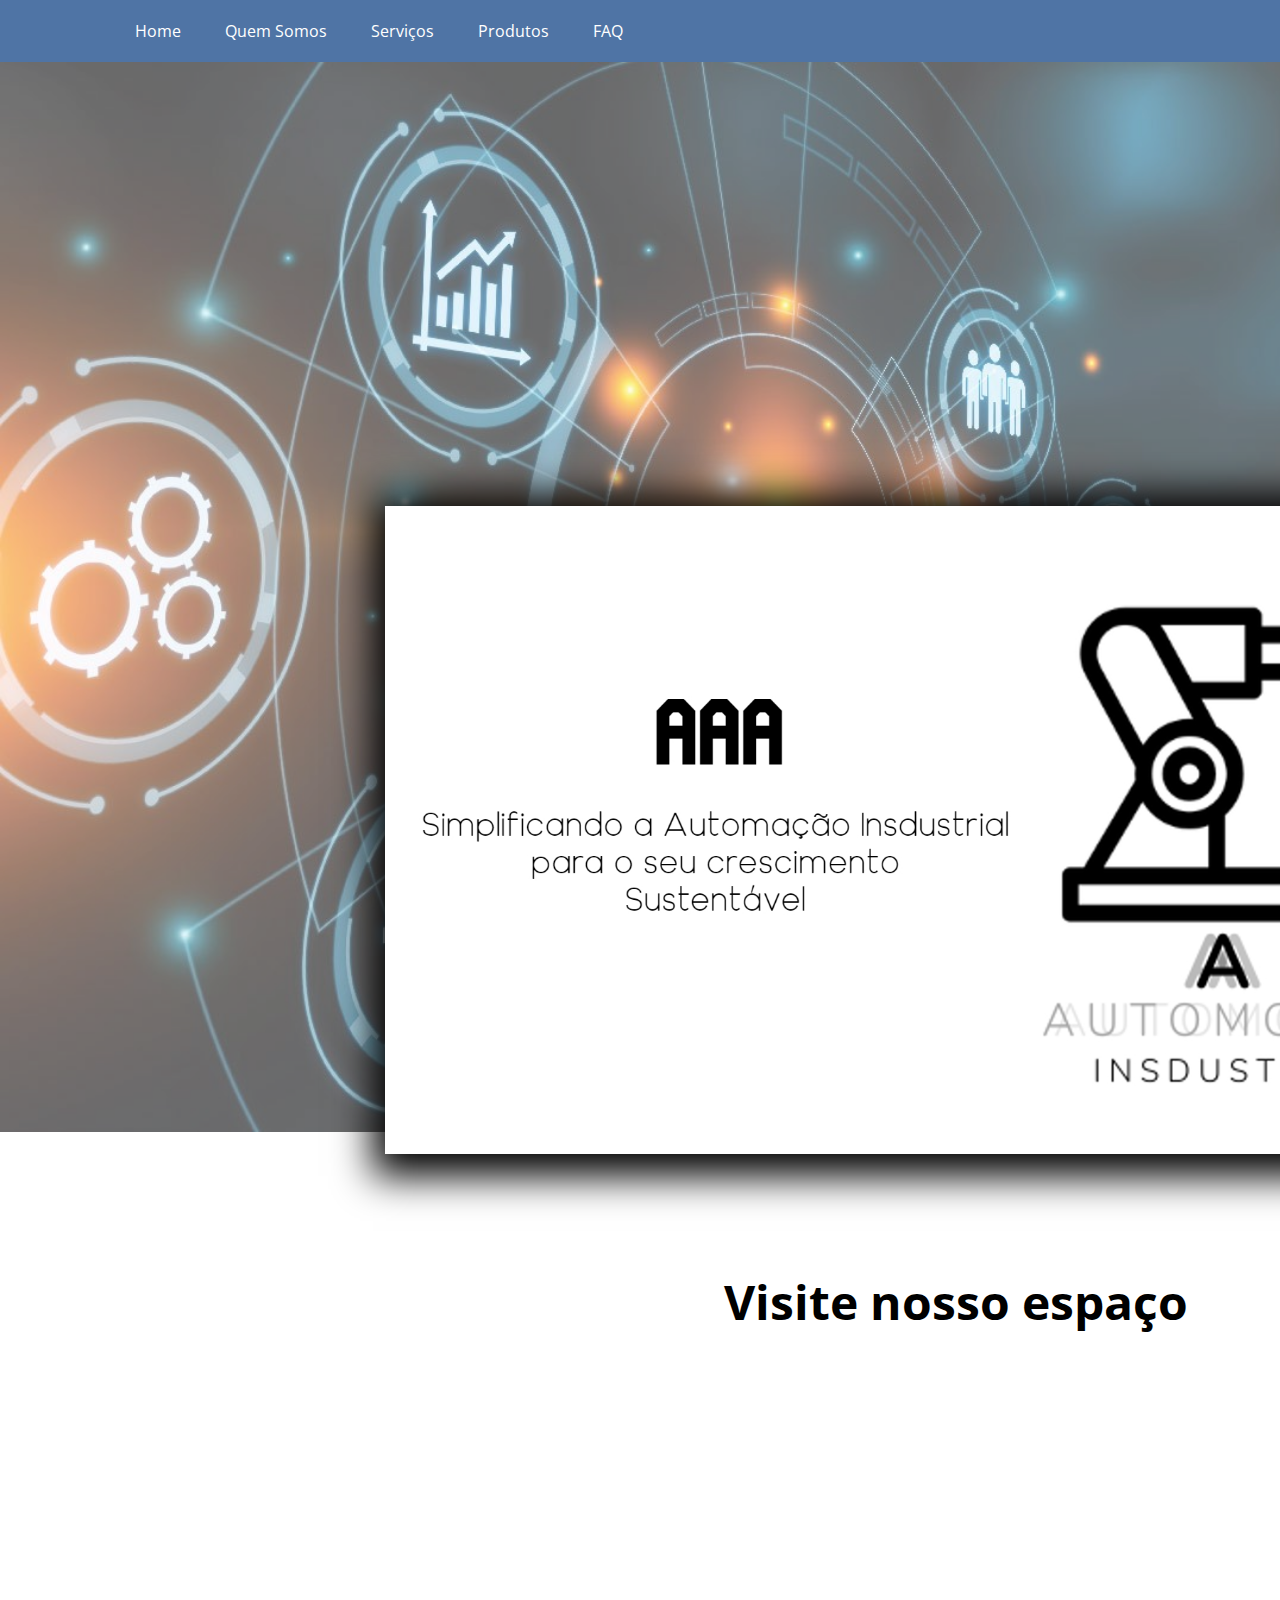
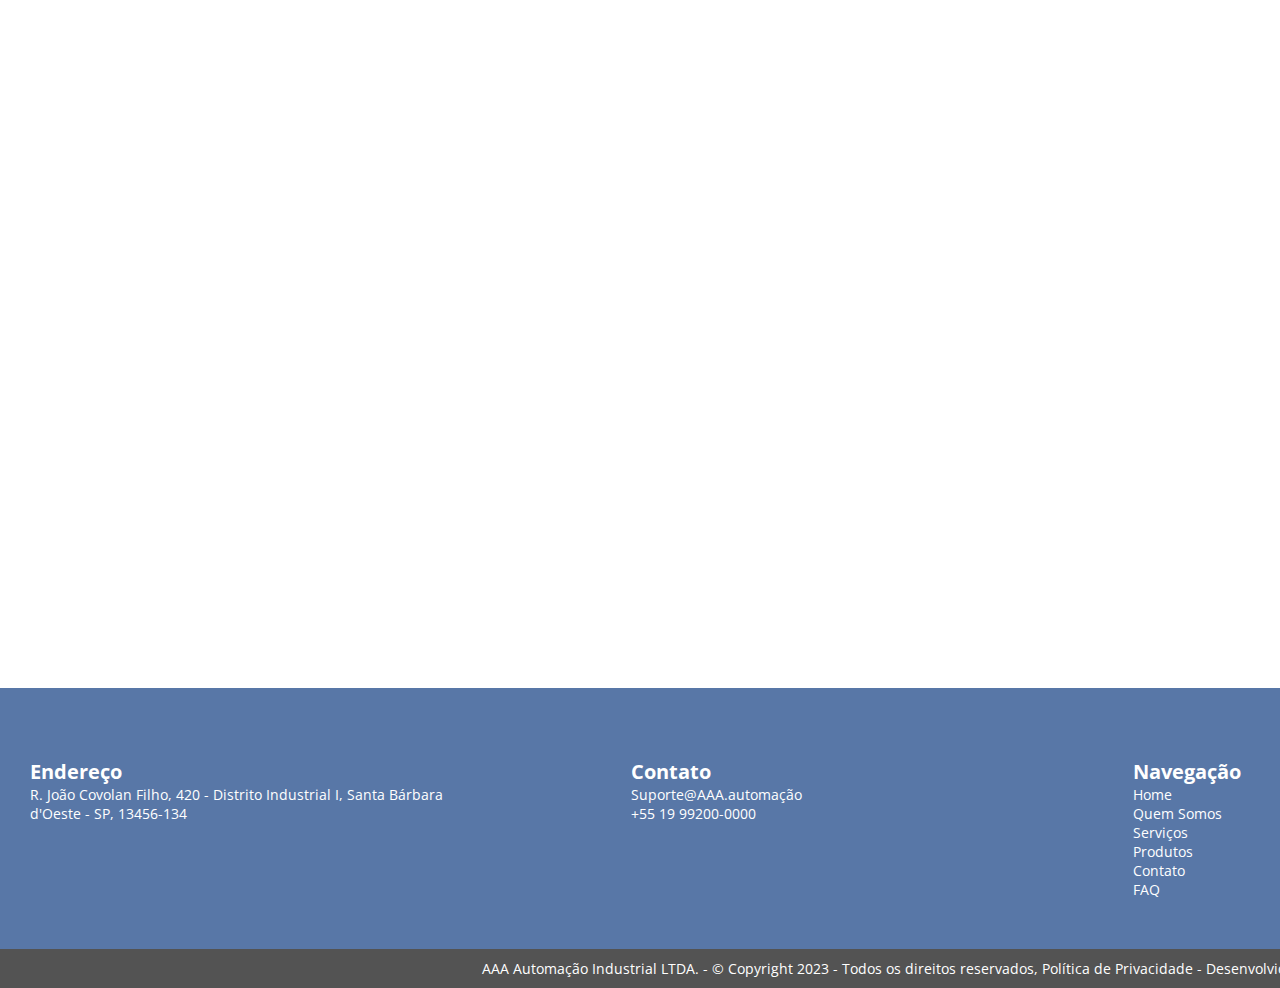
<file: index.html>
<!DOCTYPE html>

<html lang="pt-br">

    <head>

        <title>         Home | AAA Automação Industrial         </title>
        <meta charset="UTF-8">
        <meta name="keywords" content="Automatizar, automático, produção, maquinas, fresa, industrias, sequencia, torno, tecnológico, centro de usinagem, repetição, radial, furadeira, fabricas, evolução, valioso, tempo, perigoso, global, empregos">


    </head>

        <body>

            <style>

@import url('https://fonts.googleapis.com/css2?family=Open+Sans&display=swap');

body {

    width: 1903px;

}

.fixmenu {

    position: -webkit-sticky;
    position: sticky;
    top: 0;
    z-index: 2;

}

* {
    margin: 0 auto;
    padding: 0;
    box-sizing: border-box;
    font-family: 'Open Sans', sans-serif;
}

#menu-h{
    background-color: rgb(79, 116, 165);
    max-width: 1920px;
    padding-left: 15px;
}

#menu-h ul {
    max-width: 1674px;
    list-style: none;
    padding: 0;
}

#menu-h ul li {
    display: inline;
}

#menu-h ul li a {
    color: rgb(255, 255, 255);
    padding: 20px;
    display: inline-block;
    text-decoration: none;
    transition: background .4s;
}

#menu-h ul li a:hover {
    background-color: rgb(1, 63, 99);
}

#menu-h ul li:last-child a {
    float: right;
    background-color: rgb(70, 96, 121);
}

#menu-h ul li:last-child a:hover {

    background-color: rgb(1, 63, 99);

}

.icones {

    margin-left: 100px;

}

.logo {

    width: 70px;
    height: 70px;
    margin-left: 0px;
    margin-top: 0px;

}

.imgcapa {

    width: 100%;
    height: 100%;
    opacity: 60%;

}

.divcapa {

    margin-left: 0px;
    margin-top: 0px;

}

.imglogo {

    margin-top: -731px;
    margin-left: 385px;
    width: 1137px;
    height: 648px;
    z-index: 1;
    position: relative;
    -webkit-box-shadow: 5px 5px 37px 17px #000000; 
    box-shadow: 5px 5px 37px 17px #000000;
    animation-duration: 2s;
    animation-name: slidein;

}

@keyframes slidein {

    from {

        margin-top: -150px;

    }

    to {

        margin-top: -731px;

    }

    0% {

        opacity: 0;

    }

    20% {

        opacity: 0;

        }

    100% {
        opacity: 1;
}

}


.rodape{
    background-color: rgb(88, 119, 167);
    color: white;
    height: auto;
    width: 100%;
    font-size: 14px;
    font-family: helvetica;
}
.rodape a{
    text-decoration: none;
    color: white;
}
.rodape p{
    margin-bottom: 0px;
}
.rodape-div{
    display: flex;
    flex-wrap: wrap;
    width:100%;
    margin: auto;
    align-items: stretch;
    padding: 60px 10px 40px 10px;
}
.rodape-div-1, .rodape-div-2, .rodape-div-3, .rodape-div-4{
    display: flex;
    width: calc(100% / 4 - 20px);
    padding: 10px;
}
.rodape span{
    font-size: 20px;
    color: white;
}
.rodape-direitos{
    width: calc(100% - 0px);
    background-color: rgb(83, 83, 83);
    padding: 10px;
    margin: 0px;
    text-align: center;
}
/*mobile*/
@media (max-width: 768px) {
    .rodape-div-1, .rodape-div-2, .rodape-div-3, .rodape-div-4{
        width: calc(50% - 20px);
        padding: 10px;
    }
    .rodape-div{
        padding: 60px 0px 40px 0px;
    }
}

.insta {

    width: 40px;
    height: 40px;
    margin-top: 14px;
    margin-left: -54px;

}
.divinsta {

    display: list-item;
    list-style: none;

}

.colunaRS {

    display: table-column;

}

.RS {

    margin-right: 220px;
    margin-top: -95px;

}

.RS2 {

margin-right: 205px;
margin-top: -42px;

}

.RShd {

    margin-left: -54px;

}

.mapa {

    margin-left: 272px;

}

.titulomapa {

    font-size: 3pc;
    font-weight: bold;
    margin-left: 724px;
    margin-top: 0px;

}


            </style>

<div class="fixmenu"><nav id="menu-h">
    <ul class="icones">

        <li>
            <a href="index.html">
                Home
            </a>
        </li>
               
        <li><a href="sobre.html">Quem Somos</a></li>

        <li><a href="serviços.html">Serviços</a></li>

        <li><a href="produto.html">Produtos</a></li>

        <li><a href="FAQ.html">FAQ</a></li>
       
        <li class="contato"><a href="cadastro1.html">Junte-se a Nós</a></li>
       
    </ul>
</nav></div>
            
            
            
            <div>
            
                <div class="divcapa"><img src="aaa.jpg" class="imgcapa"></div>

                

            </div>

        <div class="divlogo"><img src="capa.jpg" class="imglogo"></div>

        <br><br><br><br><br>

        <div>

            <div>

               

            </div>

            <div >
                
                <p class="titulomapa">Visite nosso espaço</p><br><br>
                <iframe src="https://www.google.com/maps/embed?pb=!1m18!1m12!1m3!1d3679.1546582993665!2d-47.380210923839805!3d-22.759641032630512!2m3!1f0!2f0!3f0!3m2!1i1024!2i768!4f13.1!3m3!1m2!1s0x94c89c0461c615e1%3A0xbfd5ef6cf0872e00!2sR.%20Jo%C3%A3o%20Covolan%20Filho%2C%20420%20-%20Distrito%20Industrial%20I%2C%20Santa%20B%C3%A1rbara%20d&#39;Oeste%20-%20SP%2C%2013456-134!5e0!3m2!1spt-BR!2sbr!4v1687997594118!5m2!1spt-BR!2sbr" width="1380" height="795" style="border:0;" allowfullscreen="" loading="lazy" referrerpolicy="no-referrer-when-downgrade" class="mapa"></iframe>
                <p></p>
    
            </div>

        </div>
        <br><br><br><br><br>

        <footer class="rodape" id="contato">
            <div class="rodape-div">
        
                <div class="rodape-div-1">
                    <div class="rodape-div-1-coluna">
                        <!-- elemento -->
                        <span><b>Endereço</b></span>
                        <p>R. João Covolan Filho, 420 - Distrito Industrial I, Santa Bárbara d'Oeste - SP, 13456-134</p>
                    </div>
                </div>
        
                <div class="rodape-div-2">
                    <div class="rodape-div-2-coluna">
                        <!-- elemento -->
                        <span><b>Contato</b></span>
                        <p>Suporte@AAA.automação</p>
                        <p>+55 19 99200-0000</p>
                    </div>
                </div>
        
                <div class="rodape-div-3">
                    <div class="rodape-div-3-coluna">
                        <!-- elemento -->
                        <span><b>Navegação</b></span>
                        <p><a href="#">Home</a></p>
                        <p><a href="#">Quem Somos</a></p>
                        <p><a href="#">Serviços</a></p>
                        <p><a href="#">Produtos</a></p>
                        <p><a href="#">Contato</a></p>
                        <p><a href="#">FAQ</a></p>
                    </div>
                </div>
        
            <div class="rodape-div-4">
                <div class="rodape-div-4-coluna">
                        <!-- elemento -->
                        <span><b class="RShd">Redes Sociais</b></span>
                    <div>
                        <div class="divinsta"><p><img src="Instagram.png" class="insta"></p></div>
                        <div class="divinsta"><p><img src="linkedin.png" class="insta"></p></div> 
                    
                    </div>
                    <p class="RS">@AAAautomaçãoinds.</p>
                    </div>

                    </div>
                    <p class="RS2">AAA - AutomaçãoIndustial LTDA.</p>
                    </div>                    
                    
                    </div>
                </div>

                
            </div>
        
            </div>
            <p class="rodape-direitos">AAA Automação Industrial LTDA. - © Copyright 2023 - Todos os direitos reservados, Política de Privacidade - Desenvolvido por FJI Technology</p>
        </footer>

        </div>

        

        </body>

</html>
</file>
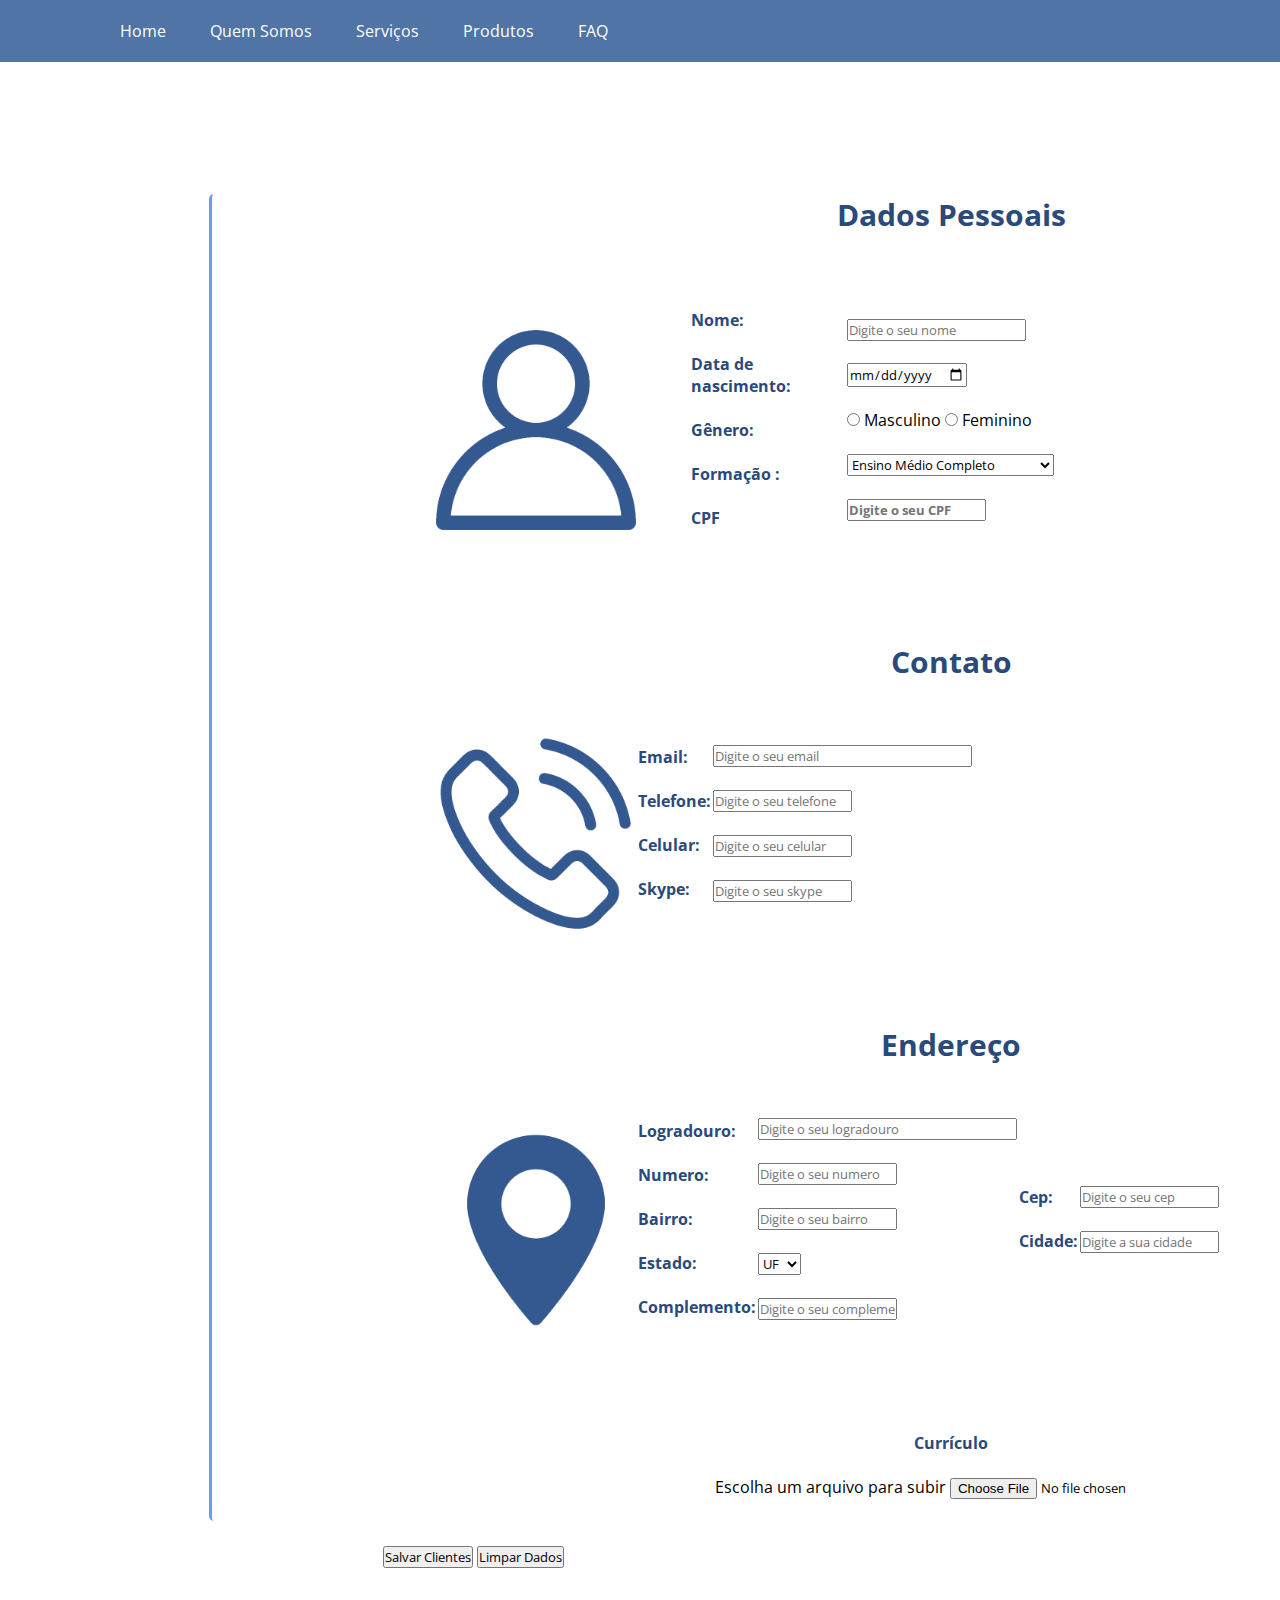
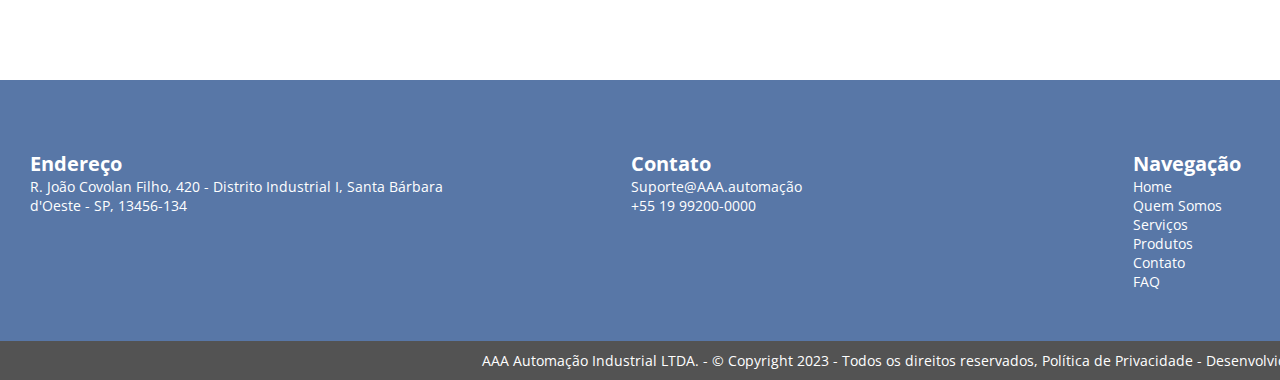
<file: cadastro1.html>
<!DOCTYPE html>
<html lang="pt-br">
<head>
    <title>               Junte-se a Nós | AAA Automação Industrial         </title>
    <meta charset="UTF-8">
    <meta name="keywords" content="Automatizar, automático, produção, maquinas, fresa, industrias, sequencia, torno, tecnológico, centro de usinagem, repetição, radial, furadeira, fabricas, evolução, valioso, tempo, perigoso, global, empregos">

<style>

@import url('https://fonts.googleapis.com/css2?family=Open+Sans&display=swap');

body {

    width: 1903px;

} 

.fixmenu {
    position: -webkit-sticky;
    position: sticky;
    top: 0;
    z-index: 4;

}

* {
    margin: 0 auto;
    padding: 0;
    box-sizing: border-box;
    font-family: 'Open Sans', sans-serif;
}

#menu-h{
    background-color: rgb(79, 116, 165);
    max-width: 1920px;
}

#menu-h ul {
    max-width: 1674px;
    list-style: none;
    padding: 0;
}

#menu-h ul li {
    display: inline;
}

#menu-h ul li a {
    color: rgb(255, 255, 255);
    padding: 20px;
    display: inline-block;
    text-decoration: none;
    transition: background .4s;
}

#menu-h ul li a:hover {
    background-color: rgb(1, 63, 99);
}

#menu-h ul li:last-child a {
    float: right;
    background-color: rgb(70, 96, 121);
}

#menu-h ul li:last-child a:hover {

    background-color: rgb(1, 63, 99);

}


.icones {

    margin-left: 100px;

}

.logo {

    width: 70px;
    height: 70px;
    margin-left: 0px;
    margin-top: 0px;

}

         


.pad {

    position: relative;
    border: 2px #000000 solid;
  border-radius: 15px;

}

fieldset {

    border: 0px rgb(88, 119, 167) solid;
    border-radius: 10px;
    width: 70%;
}

.divtext {

font-weight: bold;
color: rgb(41, 74, 122);

}

.divtext2 {

font-weight: bold;
color: rgb(41, 74, 122);
font-size: 30px;
margin-bottom: 50px;
padding-left: 0px;

}

input {

    margin-left: 0px;

}

.rodape{
        background-color: rgb(88, 119, 167);
        color: white;
        height: auto;
        width: 100%;
        font-size: 14px;
        font-family: helvetica;
    }
    .rodape a{
        text-decoration: none;
        color: white;
    }
    .rodape p{
        margin-bottom: 0px;
    }
    .rodape-div{
        display: flex;
        flex-wrap: wrap;
        width:100%;
        margin: auto;
        align-items: stretch;
        padding: 60px 10px 40px 10px;
    }
    .rodape-div-1, .rodape-div-2, .rodape-div-3, .rodape-div-4{
        display: flex;
        width: calc(100% / 4 - 20px);
        padding: 10px;
    }
    .rodape span{
        font-size: 20px;
        color: white;
    }
    .rodape-direitos{
        width: calc(100% - 0px);
        background-color: rgb(83, 83, 83);
        padding: 10px;
        margin: 0px;
        text-align: center;
    }
    /*mobile*/
    @media (max-width: 768px) {
        .rodape-div-1, .rodape-div-2, .rodape-div-3, .rodape-div-4{
            width: calc(50% - 20px);
            padding: 10px;
        }
        .rodape-div{
            padding: 60px 0px 40px 0px;
        }
    }
    
    .insta {
    
        width: 40px;
        height: 40px;
        margin-top: 14px;
        margin-left: -54px;
    
    }
    .divinsta {
    
        display: list-item;
        list-style: none;
    
    }
    
    .colunaRS {
    
        display: table-column;
    
    }
    
    .RS {
    
        margin-right: 220px;
        margin-top: -95px;
    
    }
    
    .RS2 {
    
    margin-right: 205px;
    margin-top: -42px;
    
    }
    
    .RShd {
    
        margin-left: -54px;
    
    }

    .bordas {

        border-left: 3px solid rgb(106, 157, 233);
        border-right: 3px solid rgb(105, 156, 233);
        padding-left: 0;
        width: 78%;
        border-radius: 5px;

    }

</style>
</head>

<body>

    <div class="fixmenu"><nav id="menu-h">
        <ul class="icones">

            <li>
                <a href="index.html">
                    Home
                </a>
            </li>
                   
            <li><a href="sobre.html">Quem Somos</a></li>

            <li><a href="serviços.html">Serviços</a></li>

            <li><a href="produto.html">Produtos</a></li>

            <li><a href="FAQ.html">FAQ</a></li>
           
            <li class="contato"><a href="cadastro1.html">Junte-se a Nós</a></li>
           
        </ul>
    </nav></div>

<center>

    <br> <br> <br> <br> <br> <br>
 
    <div class="bordas">

     <form>
<fieldset>
    <legend class="divtext2">Dados Pessoais</legend>
    <table align="left" width="75%" heigth="300px" border="0">
        <tr>    <td width="20%">  <img src="imagens/usuario.png" align="center" width="200" height="200px"></img>
                </td>

                <td width="15%" class="divtext"> Nome: <br> <br> Data de nascimento: <br> <br> Gênero: <br> <br> Formação : <br> <br> CPF <br> <br>
                </td>

                <td width="35%" class="inputs"> <input type="text" name="nome" id="nome" placeholder="Digite o seu nome" size="20" maxlength="100" required> <br> <br>

                                <input type="date" name="nascimento"> <br> <br>
                                <input type="radio" name="sexo" value="Masculino" class="divtext"> Masculino
                                <input type="radio" name="sexo" value="Feminino" class="divtext"> Feminino <br> <br>

            <select name="Formação">
                    <option value="1° Ano do Ensino Fundamental"> 1° Ano do Ensino Fundamental </option>
                    <option value="2° Ano do Ensino Fundamental"> 2° Ano do Ensino Fundamental </option>
                    <option value="3° Ano do Ensino Fundamental"> 3° Ano do Ensino Fundamental </option>
                    <option value="4° Ano do Ensino Fundamental"> 4° Ano do Ensino Fundamental </option>
                    <option value="5° Ano do Ensino Fundamental"> 5° Ano do Ensino Fundamental </option>
                    <option value="6° Ano do Ensino Fundamental"> 6° Ano do Ensino Fundamental </option>
                    <option value="7° Ano do Ensino Fundamental"> 7° Ano do Ensino Fundamental </option>
                    <option value="8° Ano do Ensino Fundamental"> 8° Ano do Ensino Fundamental </option>
                    <option value="9° Ano do Ensino Fundamental"> 9° Ano do Ensino Fundamental </option>
                    <option value="1° Ano do Ensino Médio"> 1° Ano do Ensino Médio </option>
                    <option value="2° Ano do Ensino Médio"> 2° Ano do Ensino Médio </option>
                    <option value="3° Ano do Ensino Médio"> 3° Ano do Ensino Médio </option>
                    <option value="Ensino Médio Completo" selected="selected">  Ensino Médio Completo </option>
                    </select> <br> <br>
               
                    <input type="text" name="cpf" id="cpf" placeholder="Digite o seu CPF" size="15" maxlength="100" required class="divtext"> <br> <br>
                </td>

                <br>
                </td>
        </tr>
                   
    </table>
</fieldset>    


<br> <br> <br> <br>

<fieldset>
    <legend class="divtext2">Contato</legend>
    <table align="left" width="75%" heigth="300px" border="0">
        <tr>    <td width="20%">  <img src="imagens/contato.png" align="center" width="200" height="200px"></img>
                </td>

                <td width="5%" class="divtext"> Email: <br> <br> Telefone: <br> <br> Celular: <br> <br> Skype: <br> <br>
                </td>


                <td width="70%"><input type="text" name="email" id="email" placeholder="Digite o seu email" size="30" maxlength="100"> <br> <br>

                                <input type="text" name="telefone" id="telefone" placeholder="Digite o seu telefone" size="15" maxlength="100"> <br> <br>

                                <input type="text" name="celular" id="celular" placeholder="Digite o seu celular" size="15" maxlength="100"> <br> <br>

                                <input type="text" name="skype" id="skype" placeholder="Digite o seu skype" size="15" maxlength="100"> <br> <br>
                </td>
        </tr>
    </table>
</fieldset>    


<br> <br> <br> <br>

<fieldset>
    <legend class="divtext2">Endereço</legend>
    <table align="left" width="75%" heigth="300px" border="0">
        <tr>    <td width="20%">  <img src="imagens/mapa.png" align="center" width="200" height="200px"></img>
                </td>

                <td width="5%" class="divtext"> Logradouro: <br> <br> Numero: <br> <br> Bairro: <br> <br> Estado: <br> <br> Complemento: <br> <br>
                </td>

                <td width="40%"><input type="text" name="logradouro" id="logradouro" placeholder="Digite o seu logradouro" size="30" maxlength="100"> <br> <br>

                                <input type="text" name="numero" id="numero" placeholder="Digite o seu numero" size="15" maxlength="100"> <br> <br>
                                <input type="text" name="bairro" id="bairro" placeholder="Digite o seu bairro" size="15" maxlength="100"> <br> <br>

            <select name="Estado">
                    <option value="AC"> AC </option>
                    <option value="AL"> AL </option>
                    <option value="AP"> AP </option>
                    <option value="AM"> AM </option>
                    <option value="BA"> BA </option>
                    <option value="CE"> CE </option>
                    <option value="DF"> DF </option>
                    <option value="ES"> ES </option>
                    <option value="GO"> GO </option>
                    <option value="MA"> MA </option>
                    <option value="MT"> MT </option>
                    <option value="MS"> MS </option>
                    <option value="MG"> MG </option>
                    <option value="PA"> PA </option>
                    <option value="PB"> PB </option>
                    <option value="PR"> PR </option>
                    <option value="PE"> PE </option>
                    <option value="PI"> PI </option>
                    <option value="RJ"> RJ </option>
                    <option value="RN"> RN </option>
                    <option value="RS"> RS </option>
                    <option value="RO"> RO </option>
                    <option value="RR"> RR </option>
                    <option value="SC"> SC </option>
                    <option value="SP"> SP </option>
                    <option value="SE"> SE </option>
                    <option value="TO"> TO </option>
                    <option value="UF" selected="selected"> UF </option>
                    </select> <br> <br>
               
                    <input type="text" name="complemento" id="complemento" placeholder="Digite o seu complemento" size="15" maxlength="100"> <br> <br>
                </td>

                <td width="5%" class="divtext"> Cep: <br> <br> Cidade: <br> <br>
                </td>

                 <td width="29%">  <input type="text" name="cep" id="cep" placeholder="Digite o seu cep" size="15" maxlength="100"> <br> <br>
                    <input type="text" name="cidade" id="cidade" placeholder="Digite a sua cidade" size="15" maxlength="100"> <br> <br>
                </td>
        </tr>
                   
    </table>
</fieldset>

        <br> <br> <br> <br>
        <fieldset>
        <br>
        <legend class="divtext"> Currículo </legend>
         <p>Escolha um arquivo para subir <input type="file" name="arquivos"> </p>
         <br>
        </fieldset>

        </div>

    <br>
    <table align="center" width="60%" heigth="150px" border="0">
        <td> <input type="submit" name="Salvar Clientes" value="Salvar Clientes">
        <input type="reset" name="Limpar Dados" value="Limpar Dados">
        </td>
    </table>

    

    <br><br><br> <br><br>

    </form>
</center>  

<footer class="rodape" id="contato">
    <div class="rodape-div">

        <div class="rodape-div-1">
            <div class="rodape-div-1-coluna">
                <!-- elemento -->
                <span><b>Endereço</b></span>
                <p>R. João Covolan Filho, 420 - Distrito Industrial I, Santa Bárbara d'Oeste - SP, 13456-134</p>
            </div>
        </div>

        <div class="rodape-div-2">
            <div class="rodape-div-2-coluna">
                <!-- elemento -->
                <span><b>Contato</b></span>
                <p>Suporte@AAA.automação</p>
                <p>+55 19 99200-0000</p>
            </div>
        </div>

        <div class="rodape-div-3">
            <div class="rodape-div-3-coluna">
                <!-- elemento -->
                <span><b>Navegação</b></span>
                <p><a href="#">Home</a></p>
                <p><a href="#">Quem Somos</a></p>
                <p><a href="#">Serviços</a></p>
                <p><a href="#">Produtos</a></p>
                <p><a href="#">Contato</a></p>
                <p><a href="#">FAQ</a></p>
            </div>
        </div>

    <div class="rodape-div-4">
        <div class="rodape-div-4-coluna">
                <!-- elemento -->
                <span><b class="RShd">Redes Sociais</b></span>
            <div>
                <div class="divinsta"><p><img src="image/Instagram.png" class="insta"></p></div>
                <div class="divinsta"><p><img src="image/linkedin.png" class="insta"></p></div>
           
            </div>
            <p class="RS">@AAAautomaçãoinds.</p>
            </div>

            </div>
            <p class="RS2">AAA - AutomaçãoIndustial LTDA.</p>
            </div>                    
           
            </div>
        </div>

       
    </div>

    </div>
    <p class="rodape-direitos">AAA Automação Industrial LTDA. - © Copyright 2023 - Todos os direitos reservados, Política de Privacidade - Desenvolvido por FJI Technology</p>
</footer>

</body>
</html>
</file>
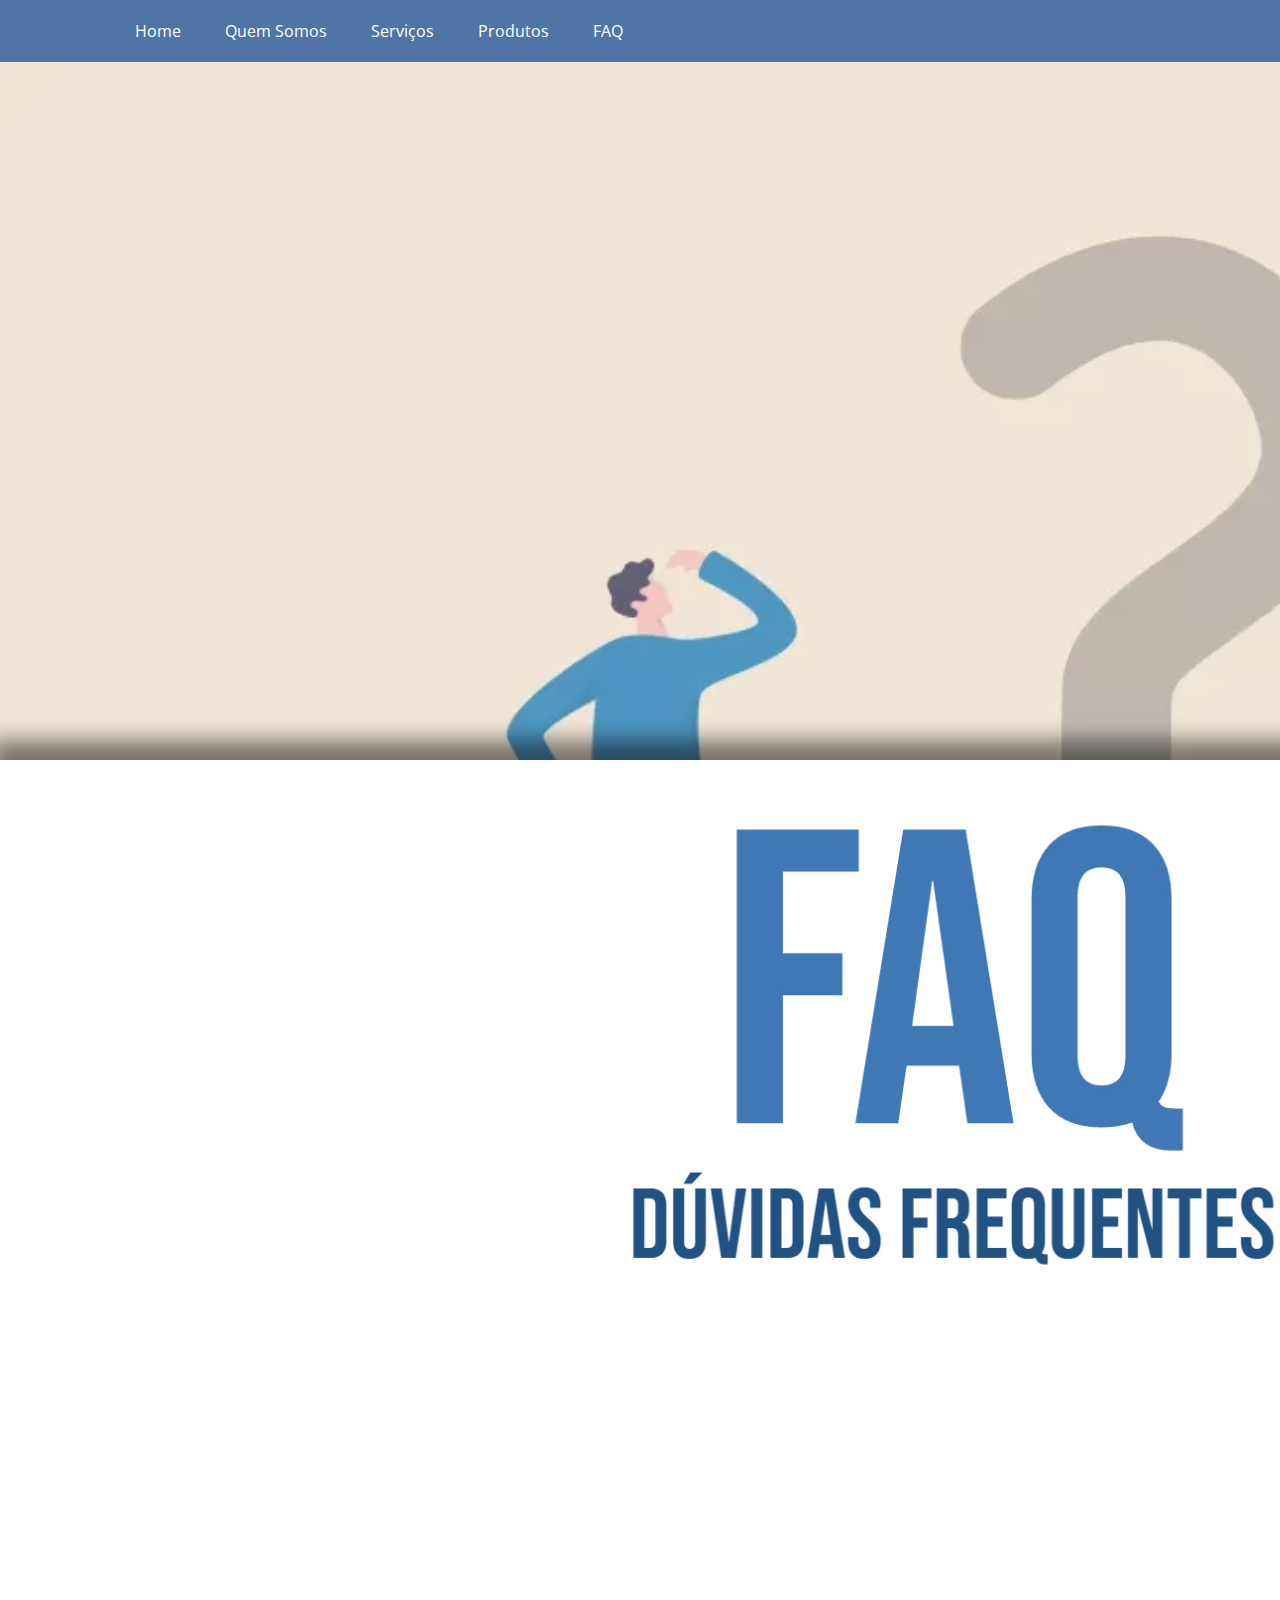
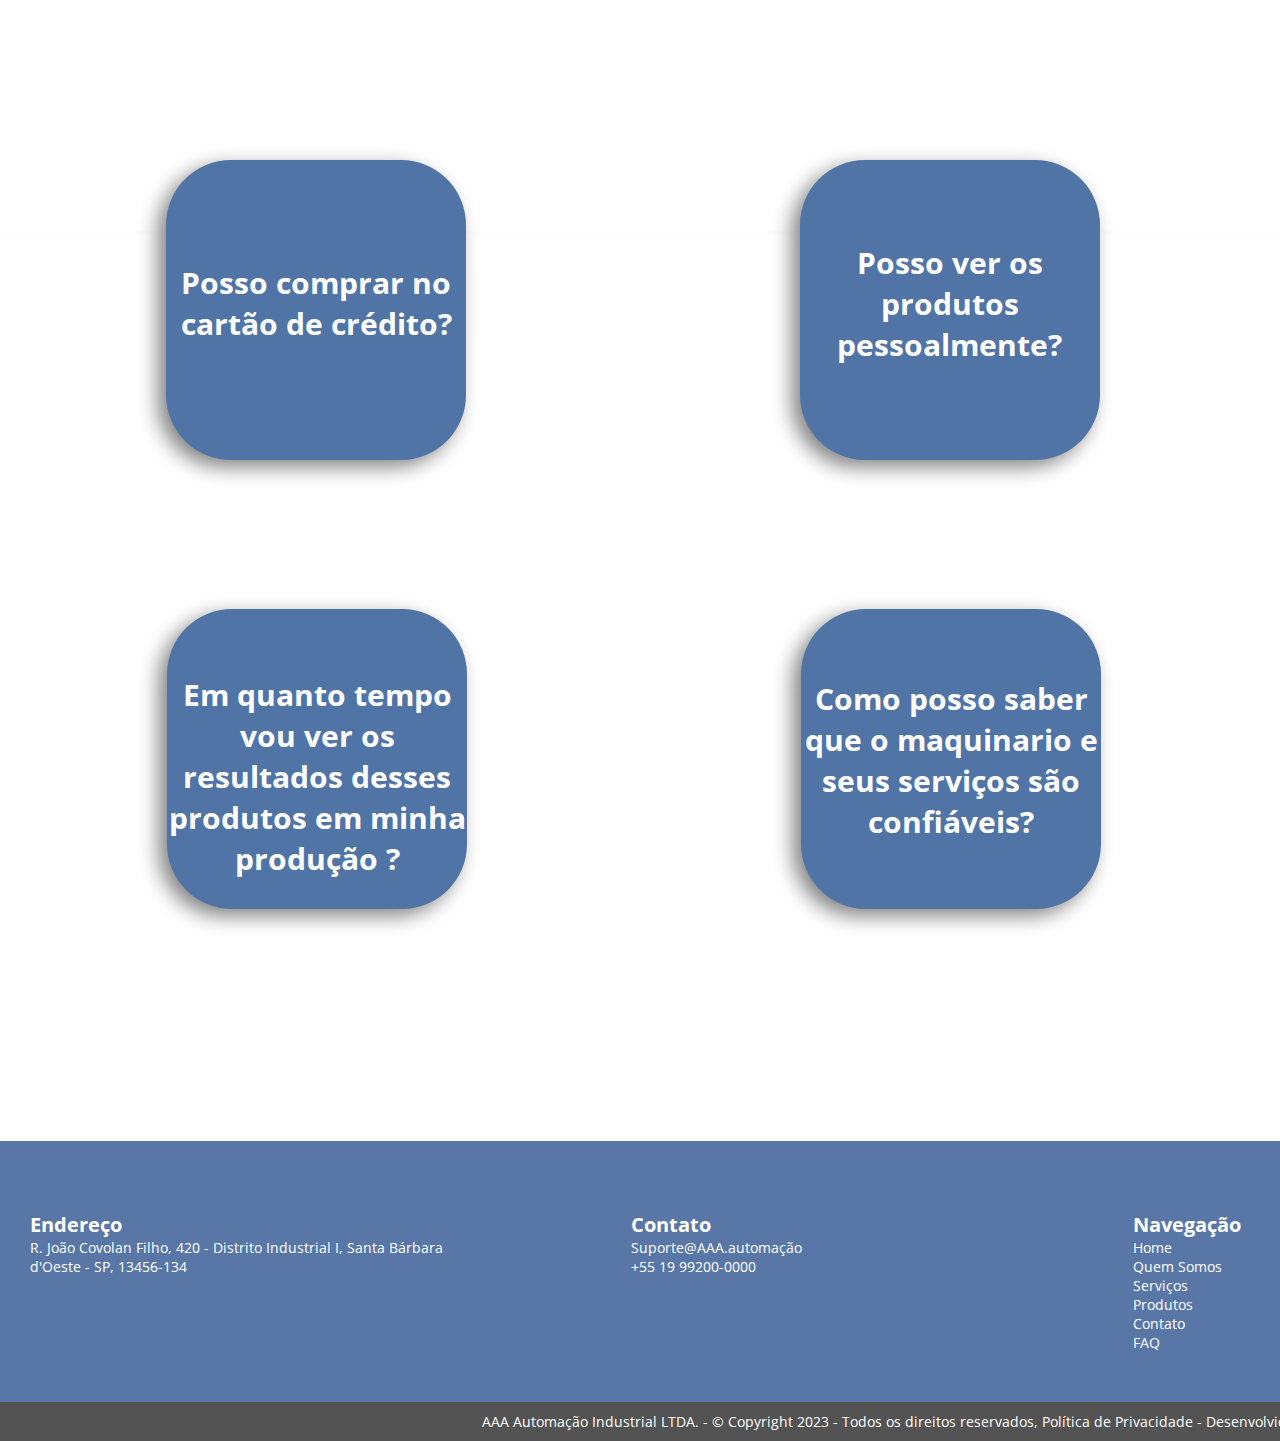
<file: FAQ.html>
<!DOCTYPE html>

<html lang="pt-br">
    
    <head>

        <title>         FAQ | AAA Automação Industrial         </title>
        <meta charset="UTF-8">
        <meta name="keywords" content="Automatizar, automático, produção, maquinas, fresa, industrias, sequencia, torno, tecnológico, centro de usinagem, repetição, radial, furadeira, fabricas, evolução, valioso, tempo, perigoso, global, empregos">

    </head>

    <body>

<style>

@import url('https://fonts.googleapis.com/css2?family=Open+Sans&display=swap');

body {

    width: 1903px;

}

.fixmenu {

    position: -webkit-sticky;
    position: sticky;
    top: 0;
    z-index: 6;

}

* {
    margin: 0 auto;
    padding: 0;
    box-sizing: border-box;
    font-family: 'Open Sans', sans-serif;
}

#menu-h{
    background-color: rgb(79, 116, 165);
    max-width: 1920px;
}

#menu-h ul {
    max-width: 1674px;
    list-style: none;
    padding: 0;
}

#menu-h ul li {
    display: inline;
}

#menu-h ul li a {
    color: rgb(255, 255, 255);
    padding: 20px;
    display: inline-block;
    text-decoration: none;
    transition: background .4s;
}

#menu-h ul li a:hover {
    background-color: rgb(1, 63, 99);
}

#menu-h ul li:last-child a {
    float: right;
    background-color: rgb(70, 96, 121);
}

#menu-h ul li:last-child a:hover {

    background-color: rgb(1, 63, 99);

}

.imgcapa {

width: 100%;
height: 100%;
opacity: 70%;

}

.imglogo {

    width: 100%;
    margin-top: -574px;
    z-index: 1;
    position: relative;
    -webkit-box-shadow: -10px -20px 20px 0px #0000007d; 
    box-shadow: -10px -20px 20px 0px #0000007d;
    animation-duration: 1.5s;
    animation-name: slidein;

}

@keyframes slidein {

from {

    margin-top: -150px;

}

to {

    margin-top: -574px;

}

0% {

    opacity: 0;

}

20% {

    opacity: 0;

    }

100% {
    opacity: 1;
}

}

.rodape{
    background-color: rgb(88, 119, 167);
    color: white;
    height: auto;
    width: 100%;
    font-size: 14px;
    font-family: helvetica;
}
.rodape a{
    text-decoration: none;
    color: white;
}
.rodape p{
    margin-bottom: 0px;
}
.rodape-div{
    display: flex;
    flex-wrap: wrap;
    width:100%;
    margin: auto;
    align-items: stretch;
    padding: 60px 10px 40px 10px;
}
.rodape-div-1, .rodape-div-2, .rodape-div-3, .rodape-div-4{
    display: flex;
    width: calc(100% / 4 - 20px);
    padding: 10px;
}
.rodape span{
    font-size: 20px;
    color: white;
}
.rodape-direitos{
    width: calc(100% - 0px);
    background-color: rgb(83, 83, 83);
    padding: 10px;
    margin: 0px;
    text-align: center;
}
/*mobile*/
@media (max-width: 768px) {
    .rodape-div-1, .rodape-div-2, .rodape-div-3, .rodape-div-4{
        width: calc(50% - 20px);
        padding: 10px;
    }
    .rodape-div{
        padding: 60px 0px 40px 0px;
    }
}

.insta {

    width: 40px;
    height: 40px;
    margin-top: 14px;
    margin-left: -54px;

}
.divinsta {

    display: list-item;
    list-style: none;

}

.colunaRS {

    display: table-column;

}

.RS {

    margin-right: 220px;
    margin-top: -95px;

}

.RS2 {

margin-right: 205px;
margin-top: -42px;

}

.RShd {

    margin-left: -54px;

}

.row0 {

width: 100%;
height: 400px;
background-color: rgba(0, 0, 255, 0);
margin-top: -469px;
margin-left: -90px;
z-index: 2;
position: relative;
display: inline-flex;

}

.cln1 {

width: 30%;
height: 80%;
z-index: 3;
position: relative;


}

.cln2 {

width: 30%;
height: 80%;
margin: 0 auto;

}

.cln3 {

width: 30%;
height: 80%;

}

.questionl {

padding-top: 61px;
width: 300px;
height: 300px;
background-color: rgba(79, 116, 165, 1);
border-radius: 65px;
-webkit-box-shadow: -8px 7px 20px 0px #0000007d; 
box-shadow: -8px 7px 20px 0px #0000007d;
transition: background 1s;
transition: 300ms linear;
margin-left: 88px;

}


.questionl:hover {

    background-color: rgb(1, 63, 99);
    transform: scale(1.1);

}

.questionm {

padding-top: 61px;
width: 300px;
height: 300px;
background-color: rgba(79, 116, 165, 1);
border-radius: 65px;
-webkit-box-shadow: -8px 7px 20px 0px #0000007d; 
box-shadow: -8px 7px 20px 0px #0000007d;
transition: background 1s;
transition: 300ms linear;
margin-left: -185px;

}

.questionm:hover {

background-color: rgb(1, 63, 99);
transform: scale(1.1);

}

.questionr {

padding-top: 61px;
width: 300px;
height: 300px;
background-color: rgba(79, 116, 165, 1);
border-radius: 65px;
-webkit-box-shadow: -8px 7px 20px 0px #0000007d; 
box-shadow: -8px 7px 20px 0px #0000007d;
transition: background 1s;
transition: 300ms linear;
margin-right: -91px;

}

.questionr:hover {

background-color: rgb(1, 63, 99);
transform: scale(1.1);

}

#conteudol1 {

display: block;

}

.conteudol {

display: none;

}

#conteudom1 {

display: block;

}

.conteudom {

display: none;

}

#conteudor1 {

display: block;

}

.conteudor {

display: none;

}

.textolq {

    padding-top: 0px;
    color: rgb(255, 255, 255);
    text-align: center;
    font-size: 30px;
    font-weight: bold;

}

.textola {

    color: rgb(255, 255, 255);
    text-align: center;
    font-size: 20px;
    margin-bottom: 0px;

}

.textomq {

    margin-top: -20px;
    color: rgb(255, 255, 255);
    text-align: center;
    font-size: 30px;
    font-weight: bold;

}

.textoma {

    color: rgb(255, 255, 255);
    text-align: center;
    font-size: 20px;
    margin-top: 19px;

}

.textorq {

margin-top: 65px;
color: rgb(255, 255, 255);
text-align: center;
font-size: 30px;
font-weight: bold;

}

.textora {

color: rgb(255, 255, 255);
text-align: center;
font-size: 20px;
margin-top: 19px;

}
























.row1 {

width: 100%;
height: 400px;
background-color: rgba(0, 0, 255, 0);
margin-top: -469px;
z-index: 2;
position: relative;
display: inline-flex;

}

.cln4 {

width: 30%;
height: 80%;
z-index: 3;
position: relative;


}

.cln5 {

width: 30%;
height: 80%;
margin: 0 auto;

}

.cln6 {

width: 30%;
height: 80%;

}

.questionle {

padding-top: 61px;
width: 300px;
height: 300px;
background-color: rgba(79, 116, 165, 1);
border-radius: 65px;
-webkit-box-shadow: -8px 7px 20px 0px #0000007d; 
box-shadow: -8px 7px 20px 0px #0000007d;
transition: background 1s;
transition: 300ms linear;

}


.questionle:hover {

    background-color: rgb(1, 63, 99);
    transform: scale(1.1);

}

.questionmi {

padding-top: 61px;
width: 300px;
height: 300px;
background-color: rgba(79, 116, 165, 1);
border-radius: 65px;
-webkit-box-shadow: -8px 7px 20px 0px #0000007d; 
box-shadow: -8px 7px 20px 0px #0000007d;
transition: background 1s;
transition: 300ms linear;

}

.questionmi:hover {

background-color: rgb(1, 63, 99);
transform: scale(1.1);

}

.questionri {

padding-top: 61px;
width: 300px;
height: 300px;
background-color: rgba(79, 116, 165, 1);
border-radius: 65px;
-webkit-box-shadow: -8px 7px 20px 0px #0000007d; 
box-shadow: -8px 7px 20px 0px #0000007d;
transition: background 1s;
transition: 300ms linear;

}

.questionri:hover {

background-color: rgb(1, 63, 99);
transform: scale(1.1);

}

#conteudole1 {

display: block;

}

.conteudole {

display: none;

}

#conteudomi1 {

display: block;

}

.conteudomi {

display: none;

}

#conteudori1 {

display: block;

}

.conteudori {

display: none;

}

.textoleq {

    margin-top: -37px;
    color: rgb(255, 255, 255);
    text-align: center;
    font-size: 30px;
    font-weight: bold;

}

.textolea {

    color: rgb(255, 255, 255);
    text-align: center;
    font-size: 20px;
    margin-top: 25px;

}

.textomiq {

    margin-top: -33px;
    color: rgb(255, 255, 255);
    text-align: center;
    font-size: 30px;
    font-weight: bold;

}

.textomia {

    color: rgb(255, 255, 255);
    text-align: center;
    font-size: 20px;
    margin-top: 2px;

}

.textoriq {

margin-top: 24px;
color: rgb(255, 255, 255);
text-align: center;
font-size: 30px;
font-weight: bold;

}

.textoria {

color: rgb(255, 255, 255);
text-align: center;
font-size: 20px;
margin-top: 2px;

}

</style>

<script >

function mudarl(val) {
  var x = document.getElementsByClassName('conteudol');
  for(var i = 0; i < x.length; i++) x[i].style.display = 'none';
  document.getElementById('conteudol'+val).style.display = 'block';  
}

function mudarm(val) {
  var x = document.getElementsByClassName('conteudom');
  for(var i = 0; i < x.length; i++) x[i].style.display = 'none';
  document.getElementById('conteudom'+val).style.display = 'block';
}

function mudarr(val) {
  var x = document.getElementsByClassName('conteudor');
  for(var i = 0; i < x.length; i++) x[i].style.display = 'none';
  document.getElementById('conteudor'+val).style.display = 'block';  
}
























function mudarle(val) {
  var x = document.getElementsByClassName('conteudole');
  for(var i = 0; i < x.length; i++) x[i].style.display = 'none';
  document.getElementById('conteudole'+val).style.display = 'block';  
}

function mudarmi(val) {
  var x = document.getElementsByClassName('conteudomi');
  for(var i = 0; i < x.length; i++) x[i].style.display = 'none';
  document.getElementById('conteudomi'+val).style.display = 'block';
}

function mudarri(val) {
  var x = document.getElementsByClassName('conteudori');
  for(var i = 0; i < x.length; i++) x[i].style.display = 'none';
  document.getElementById('conteudori'+val).style.display = 'block';  
}
</script>

<div class="fixmenu"><nav id="menu-h">
    <ul class="icones">

        <li>
            <a href="index.html">
                Home
            </a>
        </li>
               
        <li><a href="sobre.html">Quem Somos</a></li>

        <li><a href="serviços.html">Serviços</a></li>

        <li><a href="produto.html">Produtos</a></li>

        <li><a href="FAQ.html">FAQ</a></li>
       
        <li class="contato"><a href="cadastro1.html">Junte-se a Nós</a></li>
       
    </ul>
</nav></div>

    <div>
            
    <div class="divcapa"><img src="capa faq.png" class="imgcapa"></div>

    </div>

    <div>

        <img src="img capa faq.jpg" class="imglogo">

    </div>

    <div class="row0">

        <div class="cln4">
    
            <div class="questionl" onmouseover="mudarl(2)" onmouseout="mudarl(1)">
    
                <div id="conteudol">
    
                    <div id="conteudol1" class="conteudol um">
                        
                        <div class="textolq">
                            
                            <br>Posso comprar no cartão de crédito?
                        
                        </div>
                    
                    </div>
    
                    <div id="conteudol2" class="conteudol dois">
                        
                        <div class="textola">
                            
                            Claro que pode!<br>
                            Porém, alertamos que preste atenção em seu limite de crédito, por se tratar de um valor alto, seu cartão pode ser bloqueado.
                            <br>❗

                        </div>
                    
                    </div>
    
                </div>
    
            </div>
    
        </div>
    
        <div class="clnm">
    
            <div class="questionm" onmouseover="mudarm(2)" onmouseout="mudarm(1)" id="crescer">
    
                <div id="conteudom">
    
                    <div id="conteudom1" class="conteudom um">
                        
                        <div class="textomq">
                            
                            <br>Posso ver os produtos pessoalmente?
                        
                        </div>
                    
                    </div>
    
                    <div id="conteudom2" class="conteudom dois">
                        
                        <div class="textoma">
                            
                            Pode sim!<br>
                            Nosso endereço pode ser encontrado em nossa página home, e também no rodapé de todos os nossos sites.

                        </div>
                    
                    </div>
    
                </div>
    
            </div>
    
        </div>
    
        <div class="clnr">
    
            <div class="questionr" onmouseover="mudarr(2)" onmouseout="mudarr(1)">
    
                <div id="conteudor">
    
                    <div id="conteudor1" class="conteudor um">
                        
                        <div class="textorq">

                            Fazem entrega?

                        </div>
                    
                    </div>
    
                    <div id="conteudor2" class="conteudor dois">
                        
                        <div class="textora">

                            Não.<br>
                            Porém caso você queira tercerizar um serviço de frete, nós temos uma área de carga e descarga a disposição.

                        </div>
                    
                    </div>
    
                </div>
    
            </div>
    
        </div>
    
    </div>
























    <br><br><br><br><br>





































<div class="row1">

        <div class="clnle">
    
            <div class="questionle" onmouseover="mudarle(2)" onmouseout="mudarle(1)">
    
                <div id="conteudole">
    
                    <div id="conteudole1" class="conteudole um">
                        
                        <div class="textoleq">
                            
                            <br>Em quanto tempo vou ver os resultados desses produtos em minha produção ?
                        
                        </div>
                    
                    </div>
    
                    <div id="conteudole2" class="conteudole dois">
                        
                        <div class="textolea">
                            
                            Os resultados são imediatos, sua produção se tornará mais rentável e eficiente no momento que forem instalados.

                        </div>
                    
                    </div>
    
                </div>
    
            </div>
    
        </div>
    
        <div class="clnmi">
    
            <div class="questionmi" onmouseover="mudarmi(2)" onmouseout="mudarmi(1)" id="crescer">
    
                <div id="conteudomi">
    
                    <div id="conteudomi1" class="conteudomi um">
                        
                        <div class="textomiq">
                            
                            <br>Como posso saber que o maquinario e seus serviços são confiáveis?
                        
                        </div>
                    
                    </div>
    
                    <div id="conteudomi2" class="conteudomi dois">
                        
                        <div class="textomia">
                            
                            Para isso temos algo chamado "período teste", que é uma garantia de 3 meses, caso o cliente esteja insatisfeito com o serviço, o valor integral do produto será devolvido.

                        </div>
                    
                    </div>
    
                </div>
    
            </div>
    
        </div>
    
        <div class="clnri">
    
            <div class="questionri" onmouseover="mudarri(2)" onmouseout="mudarri(1)">
    
                <div id="conteudori">
    
                    <div id="conteudori1" class="conteudori um">
                        
                        <div class="textoriq">

                            Posso fazer a compra em dois cartões diferentes?  

                        </div>
                    
                    </div>
    
                    <div id="conteudori2" class="conteudori dois">
                        
                        <div class="textoria">

                            Não.<br>
                            Por se tratar de um valor alto, para evitar golpes e erros de transação preferimos que a compra seja efetuada em um único cartão.

                        </div>
                    
                    </div>
    
                </div>
    
            </div>
    
        </div>
    
    </div>

    <br><br><br><br><br><br><br>

    <footer class="rodape" id="contato">
        <div class="rodape-div">
    
            <div class="rodape-div-1">
                <div class="rodape-div-1-coluna">
                    <!-- elemento -->
                    <span><b>Endereço</b></span>
                    <p>R. João Covolan Filho, 420 - Distrito Industrial I, Santa Bárbara d'Oeste - SP, 13456-134</p>
                </div>
            </div>
    
            <div class="rodape-div-2">
                <div class="rodape-div-2-coluna">
                    <!-- elemento -->
                    <span><b>Contato</b></span>
                    <p>Suporte@AAA.automação</p>
                    <p>+55 19 99200-0000</p>
                </div>
            </div>
    
            <div class="rodape-div-3">
                <div class="rodape-div-3-coluna">
                    <!-- elemento -->
                    <span><b>Navegação</b></span>
                    <p><a href="#">Home</a></p>
                    <p><a href="#">Quem Somos</a></p>
                    <p><a href="#">Serviços</a></p>
                    <p><a href="#">Produtos</a></p>
                    <p><a href="#">Contato</a></p>
                    <p><a href="#">FAQ</a></p>
                </div>
            </div>
    
        <div class="rodape-div-4">
            <div class="rodape-div-4-coluna">
                    <!-- elemento -->
                    <span><b class="RShd">Redes Sociais</b></span>
                <div>
                    <div class="divinsta"><p><img src="Instagram.png" class="insta"></p></div>
                    <div class="divinsta"><p><img src="linkedin.png" class="insta"></p></div> 
                
                </div>
                <p class="RS">@AAAautomaçãoinds.</p>
                </div>

                </div>
                <p class="RS2">AAA - AutomaçãoIndustial LTDA.</p>
                </div>                    
                
                </div>
            </div>

            
        </div>
    
        </div>
        <p class="rodape-direitos">AAA Automação Industrial LTDA. - © Copyright 2023 - Todos os direitos reservados, Política de Privacidade - Desenvolvido por FJI Technology</p>
    </footer>

    </div>

    </body>

</html>
</file>
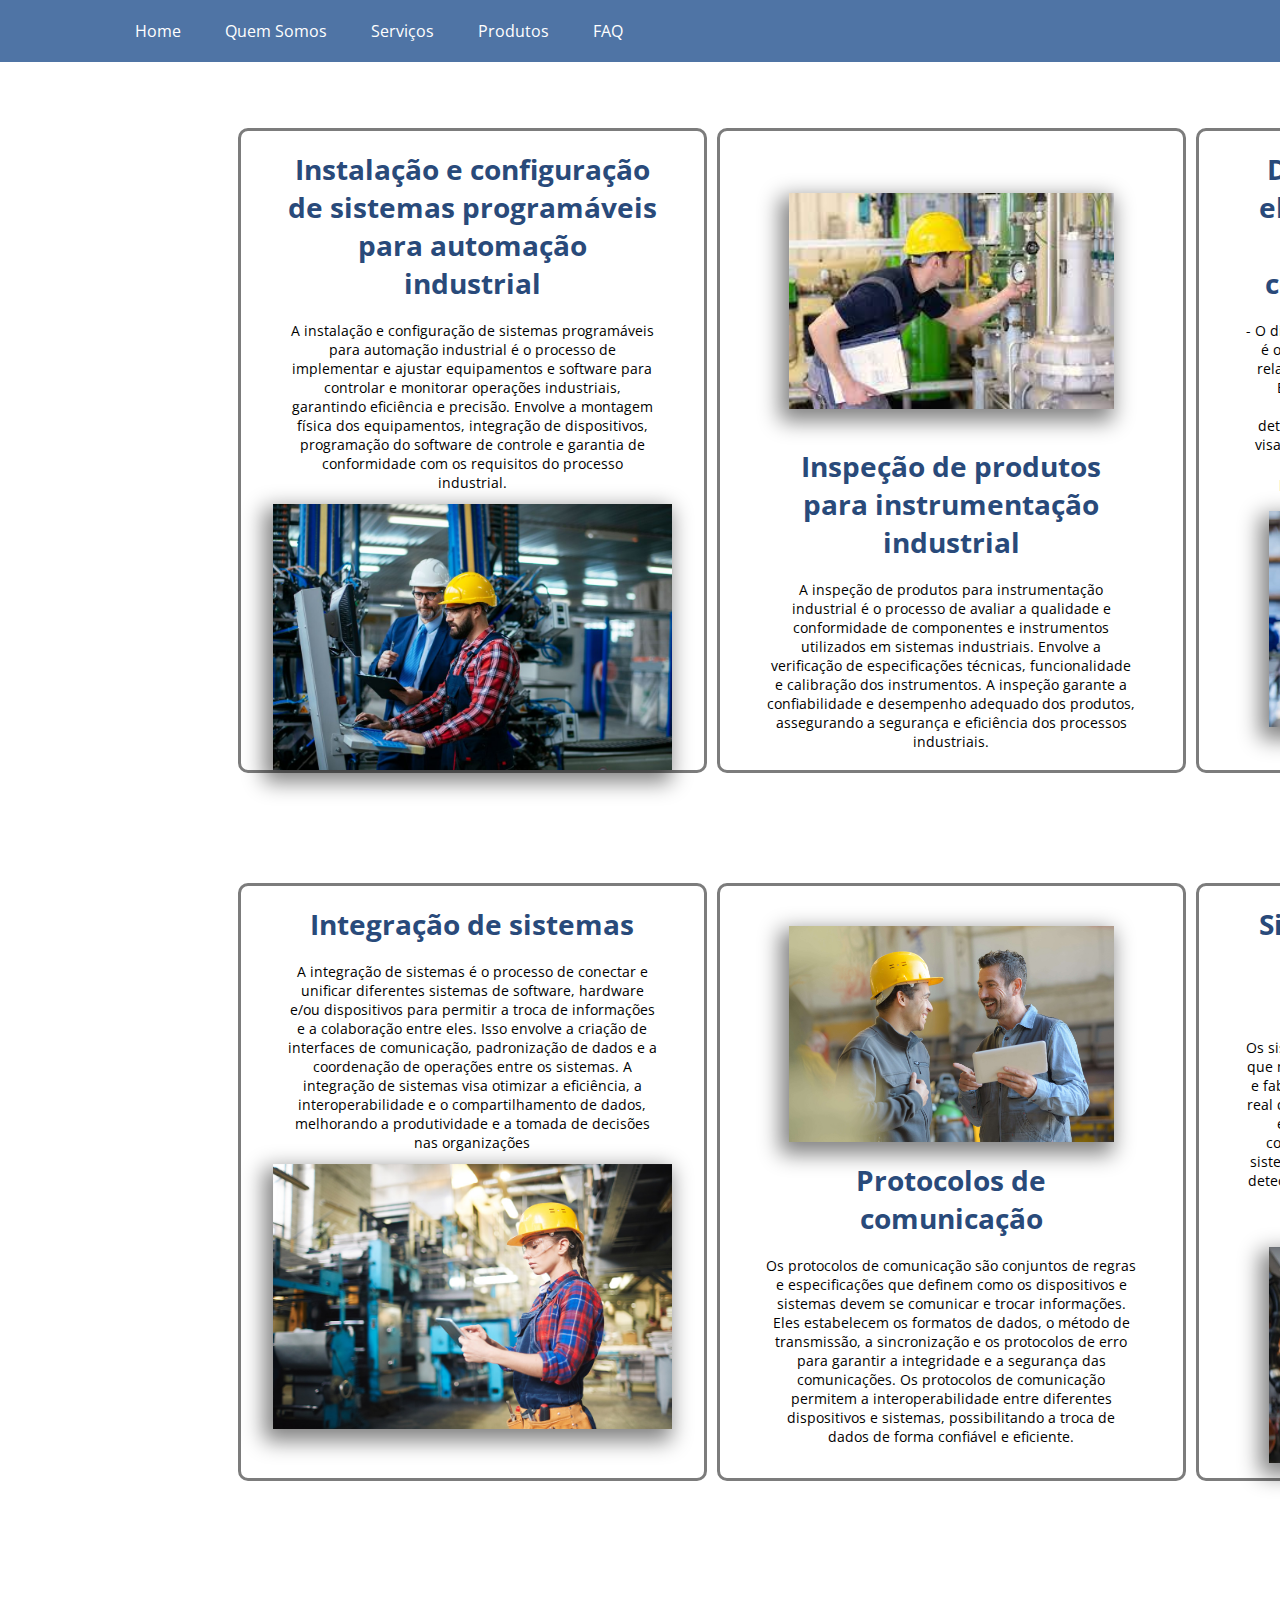
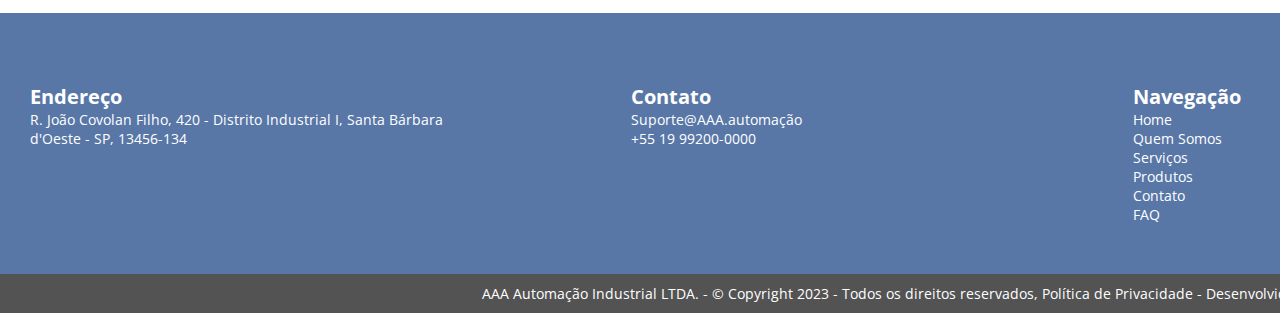
<file: serviços.html>
<html>
  <head>
	<title>               Serviços | AAA Automação Industrial         </title>
    <meta charset="UTF-8">
    <meta name="keywords" content="Automatizar, automático, produção, maquinas, fresa, industrias, sequencia, torno, tecnológico, centro de usinagem, repetição, radial, furadeira, fabricas, evolução, valioso, tempo, perigoso, global, empregos">

 
<style>
   
   @import url('https://fonts.googleapis.com/css2?family=Open+Sans&display=swap');


   body {

width: 1903px;

}

.fixmenu {

position: -webkit-sticky;
position: sticky;
top: 0;
z-index: 2;

}

* {
margin: 0 auto;
padding: 0;
box-sizing: border-box;
font-family: 'Open Sans', sans-serif;
}

#menu-h{
background-color: rgb(79, 116, 165);
max-width: 1920px;
}

#menu-h ul {
max-width: 1674px;
list-style: none;
padding: 0;
}

#menu-h ul li {
display: inline;
}

#menu-h ul li a {
color: rgb(255, 255, 255);
padding: 20px;
display: inline-block;
text-decoration: none;
transition: background .4s;
}

#menu-h ul li a:hover {
background-color: rgb(1, 63, 99);
}

#menu-h ul li:last-child a {
float: right;
background-color: rgb(70, 96, 121);
}

#menu-h ul li:last-child a:hover {

background-color: rgb(1, 63, 99);

}

.divcolor {

    color: rgb(41, 74, 122);
    

}


.divtotaltopo {

    display: inline-flex;
    width: 75%;
    
}

.divleft {

    width: 33%;
    border: 3px solid rgb(124, 124, 124);
    border-radius: 10px;
    margin-right: 10px;
}

.div500 {

    width: 80%;
    font-size: 14px;

}

.imgte1 {

    width: 86%;
    margin-top: 12px;
    box-shadow: -5px 8px 20px 4px #0000007d;

}

.divcenter {

    width: 33%; 
    border: 3px solid rgb(124, 124, 124);
    border-radius: 10px;

}

.imgte2 {

    width: 70%;
    margin-top: 40px;
    box-shadow: -5px 8px 20px 4px #0000007d;

}

.divrigth {

    width: 33%;
    border: 3px solid rgb(124, 124, 124);
    border-radius: 10px;
    margin-left: 10px;
}

.imgte3 {

    width: 70%;
    box-shadow: -5px 8px 20px 4px #0000007d;
    margin-bottom: 15px;

}

.rodape {
    background-color: rgb(88, 119, 167);
    color: white;
    height: auto;
    width: 100%;
    font-size: 14px;
    font-family: helvetica;
}

.rodape a{
    text-decoration: none;
    color: white;
}
.rodape p{
    margin-bottom: 0px;
}
.rodape-div{
    display: flex;
    flex-wrap: wrap;
    width:100%;
    margin: auto;
    align-items: stretch;
    padding: 60px 10px 40px 10px;
}
.rodape-div-1, .rodape-div-2, .rodape-div-3, .rodape-div-4{
    display: flex;
    width: calc(100% / 4 - 20px);
    padding: 10px;
}
.rodape span{
    font-size: 20px;
    color: white;
}
.rodape-direitos{
    width: calc(100% - 0px);
    background-color: rgb(83, 83, 83);
    padding: 10px;
    margin: 0px;
    text-align: center;
}
/*mobile*/
@media (max-width: 768px) {
    .rodape-div-1, .rodape-div-2, .rodape-div-3, .rodape-div-4{
        width: calc(50% - 20px);
        padding: 10px;
    }
    .rodape-div{
        padding: 60px 0px 40px 0px;
    }
}

.insta {

    width: 40px;
    height: 40px;
    margin-top: 14px;
    margin-left: -54px;

}
.divinsta {

    display: list-item;
    list-style: none;

}

.colunaRS {

    display: table-column;

}

.RS {

    margin-right: 220px;
    margin-top: -95px;

}

.RS2 {

margin-right: 205px;
margin-top: -42px;

}

.RShd {

    margin-left: -54px;

}



</style>

 </head>


<body>
  

  
    <div class="fixmenu"><nav id="menu-h">
        <ul class="icones">
    
            <li>
                <a href="index.html">
                    Home
                </a>
            </li>
                   
            <li><a href="sobre.html">Quem Somos</a></li>
    
            <li><a href="serviços.html">Serviços</a></li>
    
            <li><a href="produto.html">Produtos</a></li>
    
            <li><a href="FAQ.html">FAQ</a></li>
           
            <li class="contato"><a href="cadastro1.html">Junte-se a Nós</a></li>
           
        </ul>
    </nav></div>
    
<center>



  <br> <br> <br> 

<div class="divtotaltopo"> 

    <div class="divleft" >

        <div class="div500"> 
            <br> <h1 class="divcolor">Instalação e configuração de sistemas programáveis para automação industrial</h1> <br>
            <p>A instalação e configuração de sistemas programáveis para automação industrial é o processo de implementar e ajustar equipamentos e software para controlar e monitorar operações industriais, garantindo eficiência e precisão. Envolve a montagem física dos equipamentos, integração de dispositivos, programação do software de controle e garantia de conformidade com os requisitos do processo industrial.</p>
        </div>
        <div>
           <img src="supervisao.jpg" class="imgte1">
        </div>
    </div>

    <div class="divcenter">
        <div>
          <br>  <img src="inspecao.jpg" class="imgte2">
        </div>
        <div class="div500">
            <br><br>   <h1 class="divcolor">Inspeção de produtos para instrumentação industrial</h1> <br>
            <p>A inspeção de produtos para instrumentação industrial é o processo de avaliar a qualidade e conformidade de componentes e instrumentos utilizados em sistemas industriais. Envolve a verificação de especificações técnicas, funcionalidade e calibração dos instrumentos. A inspeção garante a confiabilidade e desempenho adequado dos produtos, assegurando a segurança e eficiência dos processos industriais.</p>
        </div>
    </div>

    <div class="divrigth">
        <div class="div500">
            <br>  <h1 class="divcolor">Diagnóstico de defeitos elétricos em máquinas a comando numérico computadorizado (CNC)</h1> <br>
            <p>- O diagnóstico de defeitos elétricos em máquinas CNC é o processo de identificar e solucionar problemas relacionados à parte elétrica desses equipamentos. Envolve a análise de circuitos, componentes e sistemas de controle para localizar falhas e determinar a causa raiz dos defeitos. O diagnóstico visa restaurar o funcionamento correto da máquina, minimizando interrupções e garantindo a produtividade e segurança do processo CNC.</p> <br>
        </div>
        <div>
            <img src="defeitos.jpg" class="imgte3">     
        </div>
    </div>

</div>

<br> <br> <br> <br> <br> <br> 

<div class="divtotaltopo"> 

    <div class="divleft" >

        <div class="div500"> 
            <br> <h1 class="divcolor">Integração de sistemas</h1> <br>
            <p>A integração de sistemas é o processo de conectar e unificar diferentes sistemas de software, hardware e/ou dispositivos para permitir a troca de informações e a colaboração entre eles. Isso envolve a criação de interfaces de comunicação, padronização de dados e a coordenação de operações entre os sistemas. A integração de sistemas visa otimizar a eficiência, a interoperabilidade e o compartilhamento de dados, melhorando a produtividade e a tomada de decisões nas organizações</p>
        </div>
        <div>
           <img src="itdesistemas.jpg" class="imgte1">
        </div>
    </div>

    <div class="divcenter">
        <div>
            <img src="comunicacao.jpg" class="imgte2">
        </div>
        <div class="div500">
            <br>   <h1 class="divcolor">Protocolos de comunicação</h1> <br>
            <p>Os protocolos de comunicação são conjuntos de regras e especificações que definem como os dispositivos e sistemas devem se comunicar e trocar informações. Eles estabelecem os formatos de dados, o método de transmissão, a sincronização e os protocolos de erro para garantir a integridade e a segurança das comunicações. Os protocolos de comunicação permitem a interoperabilidade entre diferentes dispositivos e sistemas, possibilitando a troca de dados de forma confiável e eficiente.</p>
        </div>
    </div>

    <div class="divrigth">
        <div class="div500">
            <br>   <h1 class="divcolor">Sistemas Supervisórios – processos de produção/fabricação</h1> <br>
            <p> Os sistemas supervisórios são plataformas de software que monitoram e controlam os processos de produção e fabricação industrial. Eles coletam dados em tempo real de sensores e equipamentos, exibem informações em interfaces gráficas intuitivas e permitem a configuração de alarmes e regras de controle. Os sistemas supervisórios ajudam a otimizar a eficiência, detectar problemas e fornecer análises para melhorar a tomada de decisões nos processos de produção/fabricação.</p> <br>    
        </div>
        <div>
            <img src="supervisorio.webp" class="imgte3">     
        </div>
    </div>

</div>


<br> <br> <br><br><br><br><br>
</center> 

<footer class="rodape" id="contato">
    <div class="rodape-div">

        <div class="rodape-div-1">
            <div class="rodape-div-1-coluna">
                <!-- elemento -->
                <span><b>Endereço</b></span>
                <p>R. João Covolan Filho, 420 - Distrito Industrial I, Santa Bárbara d'Oeste - SP, 13456-134</p>
            </div>
        </div>

        <div class="rodape-div-2">
            <div class="rodape-div-2-coluna">
                <!-- elemento -->
                <span><b>Contato</b></span>
                <p>Suporte@AAA.automação</p>
                <p>+55 19 99200-0000</p>
            </div>
        </div>

        <div class="rodape-div-3">
            <div class="rodape-div-3-coluna">
                <!-- elemento -->
                <span><b>Navegação</b></span>
                <p><a href="#">Home</a></p>
                <p><a href="#">Quem Somos</a></p>
                <p><a href="#">Serviços</a></p>
                <p><a href="#">Produtos</a></p>
                <p><a href="#">Contato</a></p>
                <p><a href="#">FAQ</a></p>
            </div>
        </div>

    <div class="rodape-div-4">
        <div class="rodape-div-4-coluna">
                <!-- elemento -->
                <span><b class="RShd">Redes Sociais</b></span>
            <div>
                <div class="divinsta"><p><img src="Instagram.png" class="insta"></p></div>
                <div class="divinsta"><p><img src="linkedin.png" class="insta"></p></div>
           
            </div>
            <p class="RS">@AAAautomaçãoinds.</p>
            </div>

            </div>
            <p class="RS2">AAA - AutomaçãoIndustial LTDA.</p>
            </div>                    
           
            </div>
        </div>

       
    </div>

    </div>
    <p class="rodape-direitos">AAA Automação Industrial LTDA. - © Copyright 2023 - Todos os direitos reservados, Política de Privacidade - Desenvolvido por FJI Technology</p>
</footer>

</div>



  </body>
</html>
</file>
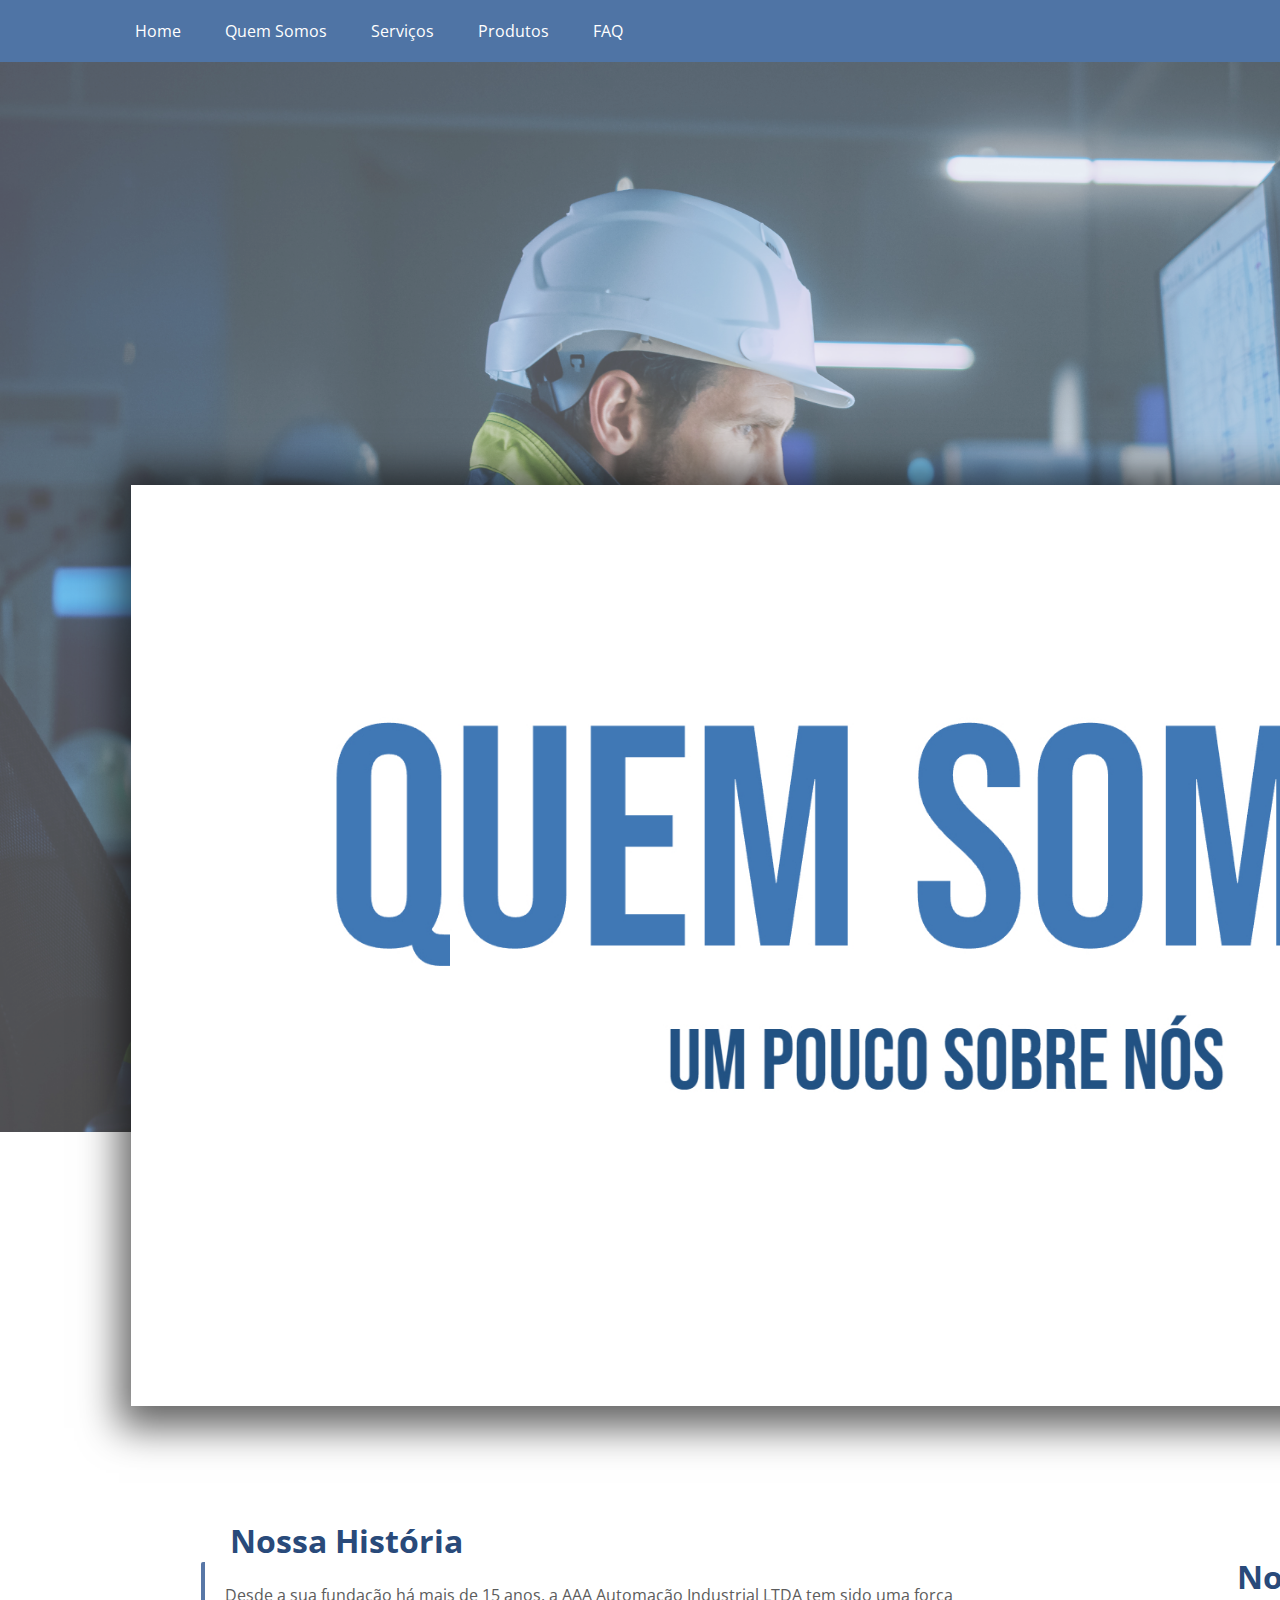
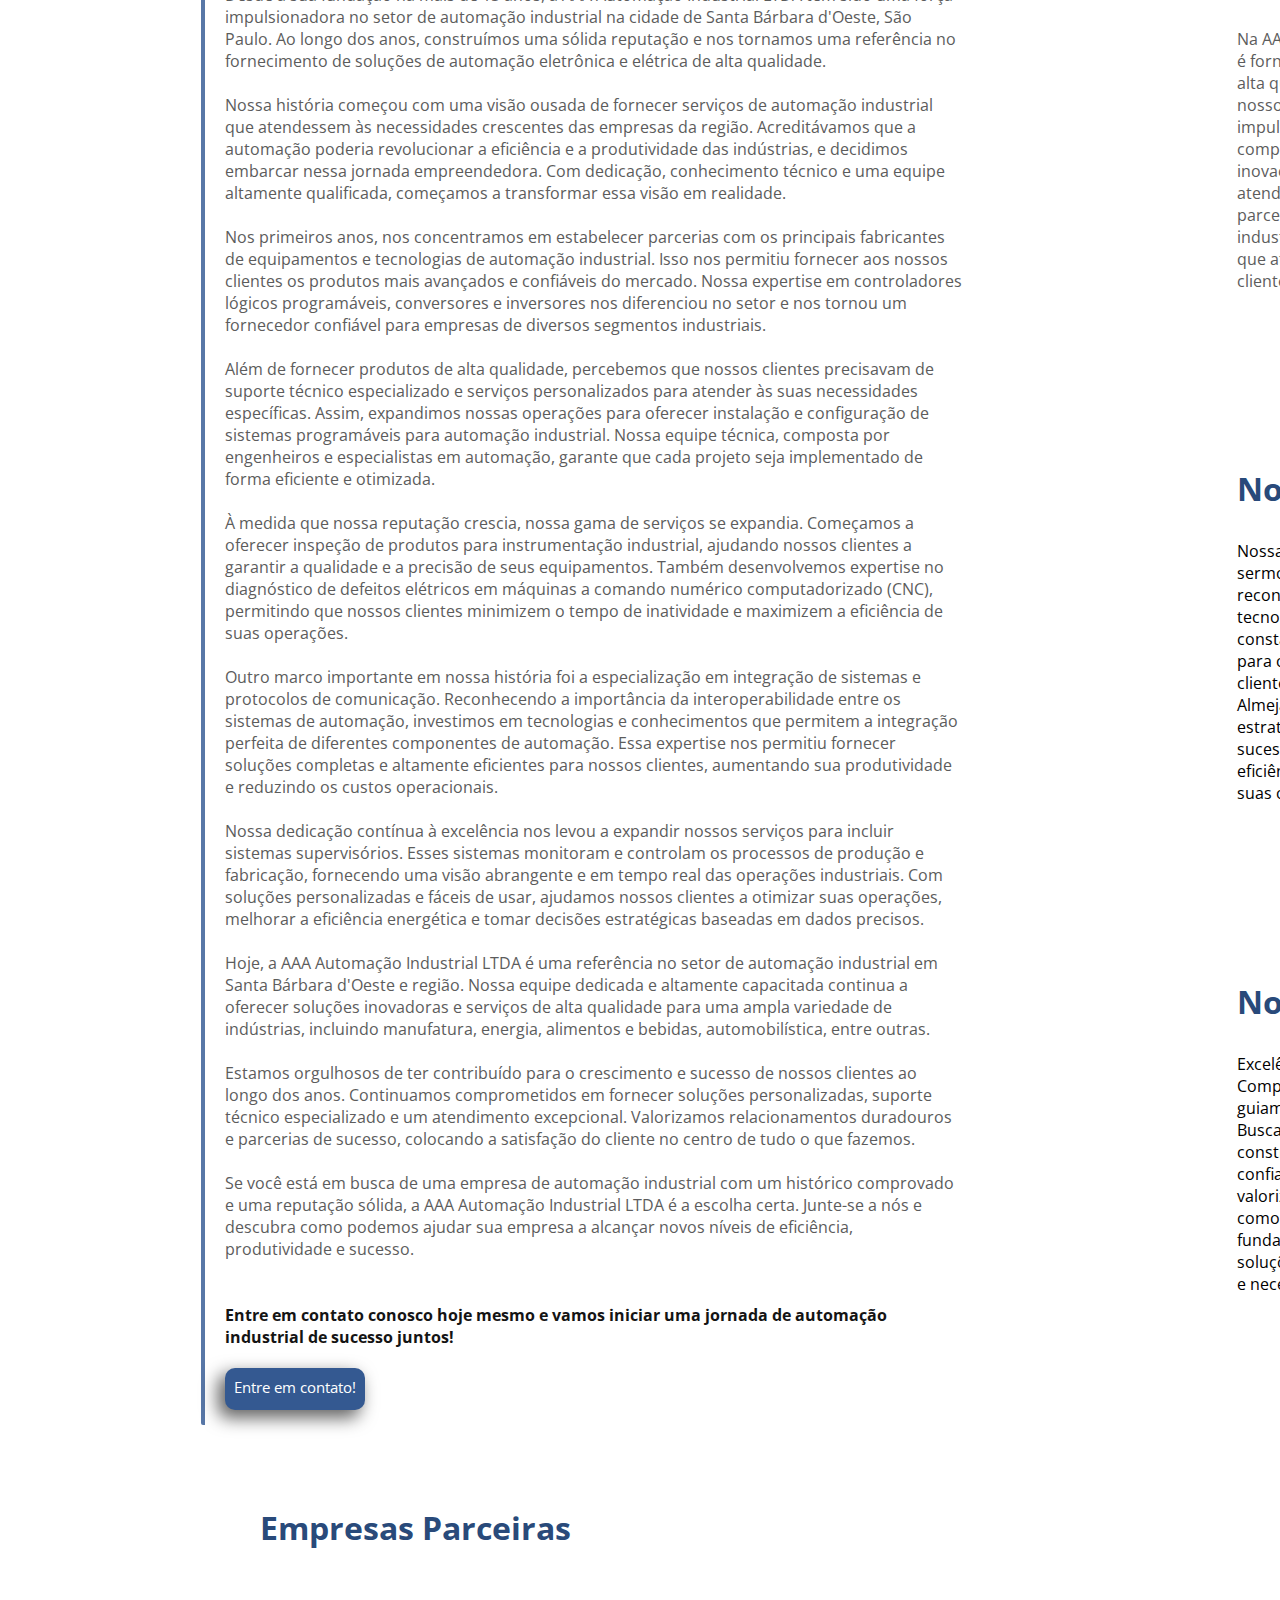
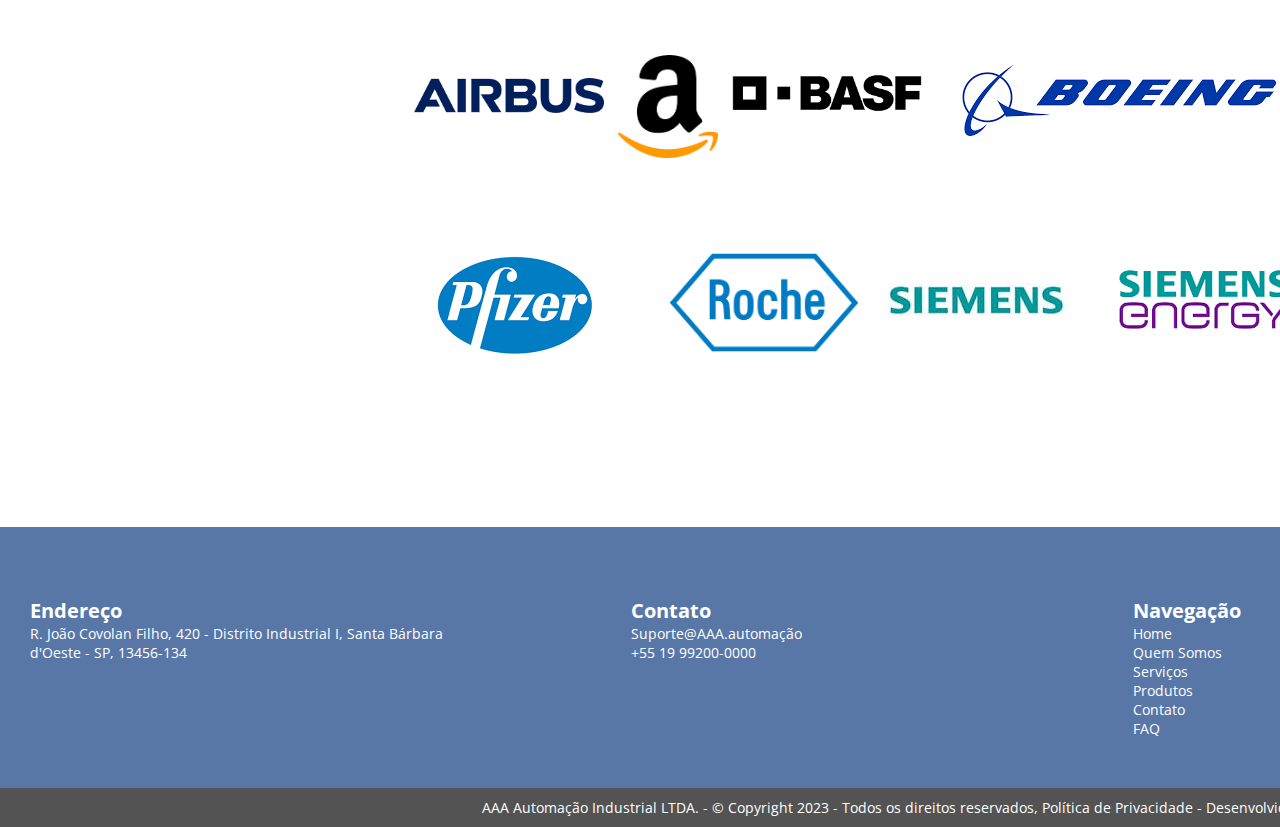
<file: sobre.html>
<!DOCTYPE html>

<html lang="pt-br">

    <head>

        <title>               Quem Somos | AAA Automação Industrial         </title>
        <meta charset="UTF-8">
        <meta name="keywords" content="Automatizar, automático, produção, maquinas, fresa, industrias, sequencia, torno, tecnológico, centro de usinagem, repetição, radial, furadeira, fabricas, evolução, valioso, tempo, perigoso, global, empregos">


    </head>

<body>

    <style>

@import url('https://fonts.googleapis.com/css2?family=Open+Sans&display=swap');

body {

    width: 1903px;

}

.fixmenu {

    position: -webkit-sticky;
    position: sticky;
    top: 0;
    z-index: 4;

}

* {
    margin: 0 auto;
    padding: 0;
    box-sizing: border-box;
    font-family: 'Open Sans', sans-serif;
}

#menu-h{
    background-color: rgb(79, 116, 165);
    max-width: 1920px;
}

#menu-h ul {
    max-width: 1674px;
    list-style: none;
    padding: 0;
}

#menu-h ul li {
    display: inline;
}

#menu-h ul li a {
    color: rgb(255, 255, 255);
    padding: 20px;
    display: inline-block;
    text-decoration: none;
    transition: background .4s;
}

#menu-h ul li a:hover {
    background-color: rgb(1, 63, 99);
}

#menu-h ul li:last-child a {
    float: right;
    background-color: rgb(70, 96, 121);
}

#menu-h ul li:last-child a:hover {

    background-color: rgb(1, 63, 99);

}

.rodape{
    background-color: rgb(88, 119, 167);
    color: white;
    height: auto;
    width: 100%;
    font-size: 14px;
    font-family: helvetica;

}
.rodape a{
    text-decoration: none;
    color: white;
}
.rodape p{
    margin-bottom: 0px;
}
.rodape-div{
    display: flex;
    flex-wrap: wrap;
    width:100%;
    margin: auto;
    align-items: stretch;
    padding: 60px 10px 40px 10px;
}
.rodape-div-1, .rodape-div-2, .rodape-div-3, .rodape-div-4{
    display: flex;
    width: calc(100% / 4 - 20px);
    padding: 10px;
}
.rodape span{
    font-size: 20px;
    color: white;
}
.rodape-direitos{
    width: calc(100% - 0px);
    background-color: rgb(83, 83, 83);
    padding: 10px;
    margin: 0px;
    text-align: center;
}
/*mobile*/
@media (max-width: 768px) {
    .rodape-div-1, .rodape-div-2, .rodape-div-3, .rodape-div-4{
        width: calc(50% - 20px);
        padding: 10px;
    }
    .rodape-div{
        padding: 60px 0px 40px 0px;
    }
}

.insta {

    width: 40px;
    height: 40px;
    margin-top: 14px;
    margin-left: -54px;

}
.divinsta {

    display: list-item;
    list-style: none;

}

.colunaRS {

    display: table-column;

}

.RS {

    margin-right: 220px;
    margin-top: -95px;

}

.RS2 {

margin-right: 205px;
margin-top: -42px;

}

.RShd {

    margin-left: -54px;

}

.imgcapa {

width: 100%;
height: 100%;
opacity: 70%;

}

.imglogo {

width: 86%;
margin-top: -652px;
z-index: 1;
position: relative;
-webkit-box-shadow: 5px 5px 37px 17px #0000009c; 
box-shadow: 5px 5px 37px 17px #0000009c;
animation-duration: 1.5s;
animation-name: slidein;
margin-left: 131px;

}

@keyframes slidein {

from {

margin-top: -150px;

}

to {

margin-top: -652px;

}

0% {

opacity: 0;

}

20% {

opacity: 0;

}

100% {
opacity: 1;
}

}

.maintext {

    width: 40%;
    color: rgb(92, 92, 92);
    margin-left: 201px;
    border-left: 4px solid rgb(88, 119, 167);
    padding-left: 20px;
    border-radius: 2px;
    padding-bottom: 15px;
    

}

.titulo {

    color: rgb(41, 74, 122);
    margin-left: 230px;
    margin-top: -200px;

}

.titulo-missao {

    color: rgb(41, 74, 122);
    margin-top: 80px;
    padding-bottom: 30px;

}

.titulo-visao {

color: rgb(41, 74, 122);
margin-top: 80px;
padding-bottom: 30px;

}

.titulo-valores {

color: rgb(41, 74, 122);
margin-top: 80px;
padding-bottom: 30px;

}

.botao {

    width: 140px;
    height: 42px;
    background-color: rgb(52, 89, 145);
    font-size: 15px;
    padding-top: 9px;
    text-align: center;
    border-radius: 10px;
    color: white;
    margin-left: 0px;
    margin-top: 20px;
    border: 0;
    box-shadow: -6px 7px 17px 1px #0000009c;
    transition: background 300ms;
    transition: 300ms linear;

}

.botao:hover {

    background-color: rgb(1, 63, 99);
    transform: scale(1.05);

}

a {

    text-decoration: none;

}

.final {

    color: rgb(20, 20, 20);
    font-weight: bold;

}

.maindiv {

    width: 100%;
    height: 400px;
    background-color: rgba(0, 0, 255, 0);
    margin-top: -469px;
    margin-left: -90px;
    z-index: 2;
    position: relative;
    display: inline;

}

.img {

    position: relative;
    z-index: 1;

}

.mvv {

    width: 20%;
    height: 1441px;
    margin-left: 65%;
    margin-top: -1550px;
    

}

.missao {

    height: 30%;
    color: rgb(92, 92, 92);
    text-align: left;

}

.visao {

height: 30%;

}

.valores {

height: 30%;

}

.espaços {

    height: 0%;

}

.portifolio {

    width: 80%;

}

.titulo-portifolio {

color: rgb(41, 74, 122);
margin-left: 70px;
padding-bottom: 30px;

}

.divimg {

    display: inline-block;

}

.airbus {

    width: 190px;
    margin-bottom: 45px;
    margin-left: 100px;

}

.amazon {

    width: 100px;
    margin-left: 10px;
    margin-top: 30px;
}

.basf {

    width: 190px;
    margin-left: 10px;
    margin-bottom: 12px;

}

.boeing {

    margin-left: 10px;

}

.roche {

    width: 190px;
    margin-bottom: 60px;

}

.pfizer {

    margin-bottom: 25px;
    margin-left: 30px;

}

.tesla {

    width: 246px;
    margin-bottom: 50px;
    margin-top: 60px;

}

    </style>

<div class="fixmenu"><nav id="menu-h">
    <ul class="icones">

        <li>
            <a href="index.html">
                Home
            </a>
        </li>
               
        <li><a href="sobre.html">Quem Somos</a></li>

        <li><a href="serviços.html">Serviços</a></li>

        <li><a href="produto.html">Produtos</a></li>

        <li><a href="FAQ.html">FAQ</a></li>
       
        <li class="contato"><a href="cadastro1.html">Junte-se a Nós</a></li>
       
    </ul>
</nav></div>

<div>
    
    <img src="sobre capa.jpeg" class="imgcapa">

</div>

<div>

    <img src="capa sobre.jpg" class="imglogo">

</div>

<br><br><br><br><br><br><br><br><br><br><br><br><br>

<div class="maindiv">

<h1 class="titulo" >Nossa História</h1>

<div class="maintext">

    
<br>
Desde a sua fundação há mais de 15 anos, a AAA Automação Industrial LTDA tem sido uma força impulsionadora no setor de automação industrial na cidade de Santa Bárbara d'Oeste, São Paulo. Ao longo dos anos, construímos uma sólida reputação e nos tornamos uma referência no fornecimento de soluções de automação eletrônica e elétrica de alta qualidade.
<br><br>
Nossa história começou com uma visão ousada de fornecer serviços de automação industrial que atendessem às necessidades crescentes das empresas da região. Acreditávamos que a automação poderia revolucionar a eficiência e a produtividade das indústrias, e decidimos embarcar nessa jornada empreendedora. Com dedicação, conhecimento técnico e uma equipe altamente qualificada, começamos a transformar essa visão em realidade.
<br><br>
Nos primeiros anos, nos concentramos em estabelecer parcerias com os principais fabricantes de equipamentos e tecnologias de automação industrial. Isso nos permitiu fornecer aos nossos clientes os produtos mais avançados e confiáveis do mercado. Nossa expertise em controladores lógicos programáveis, conversores e inversores nos diferenciou no setor e nos tornou um fornecedor confiável para empresas de diversos segmentos industriais.
<br><br>
Além de fornecer produtos de alta qualidade, percebemos que nossos clientes precisavam de suporte técnico especializado e serviços personalizados para atender às suas necessidades específicas. Assim, expandimos nossas operações para oferecer instalação e configuração de sistemas programáveis para automação industrial. Nossa equipe técnica, composta por engenheiros e especialistas em automação, garante que cada projeto seja implementado de forma eficiente e otimizada.
<br><br>
À medida que nossa reputação crescia, nossa gama de serviços se expandia. Começamos a oferecer inspeção de produtos para instrumentação industrial, ajudando nossos clientes a garantir a qualidade e a precisão de seus equipamentos. Também desenvolvemos expertise no diagnóstico de defeitos elétricos em máquinas a comando numérico computadorizado (CNC), permitindo que nossos clientes minimizem o tempo de inatividade e maximizem a eficiência de suas operações.
<br><br>
Outro marco importante em nossa história foi a especialização em integração de sistemas e protocolos de comunicação. Reconhecendo a importância da interoperabilidade entre os sistemas de automação, investimos em tecnologias e conhecimentos que permitem a integração perfeita de diferentes componentes de automação. Essa expertise nos permitiu fornecer soluções completas e altamente eficientes para nossos clientes, aumentando sua produtividade e reduzindo os custos operacionais.
<br><br>
Nossa dedicação contínua à excelência nos levou a expandir nossos serviços para incluir sistemas supervisórios. Esses sistemas monitoram e controlam os processos de produção e fabricação, fornecendo uma visão abrangente e em tempo real das operações industriais. Com soluções personalizadas e fáceis de usar, ajudamos nossos clientes a otimizar suas operações, melhorar a eficiência energética e tomar decisões estratégicas baseadas em dados precisos.
<br><br>
Hoje, a AAA Automação Industrial LTDA é uma referência no setor de automação industrial em Santa Bárbara d'Oeste e região. Nossa equipe dedicada e altamente capacitada continua a oferecer soluções inovadoras e serviços de alta qualidade para uma ampla variedade de indústrias, incluindo manufatura, energia, alimentos e bebidas, automobilística, entre outras.
<br><br>
Estamos orgulhosos de ter contribuído para o crescimento e sucesso de nossos clientes ao longo dos anos. Continuamos comprometidos em fornecer soluções personalizadas, suporte técnico especializado e um atendimento excepcional. Valorizamos relacionamentos duradouros e parcerias de sucesso, colocando a satisfação do cliente no centro de tudo o que fazemos.
<br><br>
Se você está em busca de uma empresa de automação industrial com um histórico comprovado e uma reputação sólida, a AAA Automação Industrial LTDA é a escolha certa. Junte-se a nós e descubra como podemos ajudar sua empresa a alcançar novos níveis de eficiência, produtividade e sucesso.
<br><br><br><p class="final">Entre em contato conosco hoje mesmo e vamos iniciar uma jornada de automação industrial de sucesso juntos!</p>
<a href="">
    <div>

    <div class="botao" href="cadastro1.html">

        Entre em contato!

    </div>
</a>
    </div>


    </div>

    <div class="mvv">

        <div class="missao">

            <h1 class="titulo-missao">Nossa Missão</h1>
            Na AAA Automação Industrial LTDA, nossa missão é fornecer soluções de automação industrial de alta qualidade e serviços especializados para nossos clientes. Estamos comprometidos em impulsionar a eficiência, a produtividade e a competitividade de suas operações, por meio de inovação tecnológica, expertise técnica e atendimento excepcional. Nosso objetivo é ser o parceiro confiável e preferido em automação industrial, oferecendo soluções personalizadas que atendam às necessidades específicas de cada cliente.

        </div>

        <div class="espaços"></div>

        <div class="visao">

            <h1 class="titulo-visao">Nossa Visão</h1>
            Nossa visão na AAA Automação Industrial LTDA é sermos líderes em automação industrial, reconhecidos pela excelência em soluções tecnológicas e serviços de alto padrão. Buscamos constantemente inovação e avanços tecnológicos para oferecer as melhores soluções aos nossos clientes, tornando-nos referência no setor. Almejamos ser reconhecidos como um parceiro estratégico que impulsiona o crescimento e o sucesso das indústrias, proporcionando eficiência, confiabilidade e competitividade em suas operações.

        </div>

        <div class="espaços"></div>

        <div class="valores">

            <h1 class="titulo-valores">Nossos Valores</h1>
            Excelência, Confiança, Inovação, Colaboração e Compromisso com o cliente são os valores que guiam a AAA Automação Industrial LTDA. Buscamos a excelência em tudo o que fazemos, construímos relacionamentos baseados na confiança, impulsionamos a inovação, valorizamos a colaboração e colocamos o cliente como nossa prioridade máxima. Esses valores fundamentais garantem que entregamos soluções de qualidade, atendendo às expectativas e necessidades de nossos clientes.

        </div>

    </div>

<br><br><br><br><br>

<div class="portifolio">

    <h1 class="titulo-portifolio">Empresas Parceiras</h1>
   <center> <div class="divimg">

        <img src="portifolio/airbus.png" class="airbus">
        <img src="portifolio/amazon.png" class="amazon">
        <img src="portifolio/basf.png" class="basf">
        <img src="portifolio/boeing.png" class="boeing">
        <img src="portifolio/nestle.png" class="nestle">
        <img src="portifolio/pfizer.png" class="pfizer">
        <img src="portifolio/roche.png" class="roche">
        <img src="portifolio/siemens.jpg" class="sims">
        <img src="portifolio/siemensenergy.png" class="simse">
        <img src="portifolio/tesla.png" class="tesla">

    </div>
</center>

</div>
<br><br><br><br><br>

<footer class="rodape" id="contato">
    <div class="rodape-div">

        <div class="rodape-div-1">
            <div class="rodape-div-1-coluna">
                <!-- elemento -->
                <span><b>Endereço</b></span>
                <p>R. João Covolan Filho, 420 - Distrito Industrial I, Santa Bárbara d'Oeste - SP, 13456-134</p>
            </div>
        </div>

        <div class="rodape-div-2">
            <div class="rodape-div-2-coluna">
                <!-- elemento -->
                <span><b>Contato</b></span>
                <p>Suporte@AAA.automação</p>
                <p>+55 19 99200-0000</p>
            </div>
        </div>

        <div class="rodape-div-3">
            <div class="rodape-div-3-coluna">
                <!-- elemento -->
                <span><b>Navegação</b></span>
                <p><a href="#">Home</a></p>
                <p><a href="#">Quem Somos</a></p>
                <p><a href="#">Serviços</a></p>
                <p><a href="#">Produtos</a></p>
                <p><a href="#">Contato</a></p>
                <p><a href="#">FAQ</a></p>
            </div>
        </div>

    <div class="rodape-div-4">
        <div class="rodape-div-4-coluna">
                <!-- elemento -->
                <span><b class="RShd">Redes Sociais</b></span>
            <div>
                <div class="divinsta"><p><img src="Instagram.png" class="insta"></p></div>
                <div class="divinsta"><p><img src="linkedin.png" class="insta"></p></div> 
            
            </div>
            <p class="RS">@AAAautomaçãoinds.</p>
            </div>

            </div>
            <p class="RS2">AAA - AutomaçãoIndustial LTDA.</p>
            </div>                    
            
    <p class="rodape-direitos">AAA Automação Industrial LTDA. - © Copyright 2023 - Todos os direitos reservados, Política de Privacidade - Desenvolvido por FJI Technology</p>
</footer>

</div>

</body>
</file>
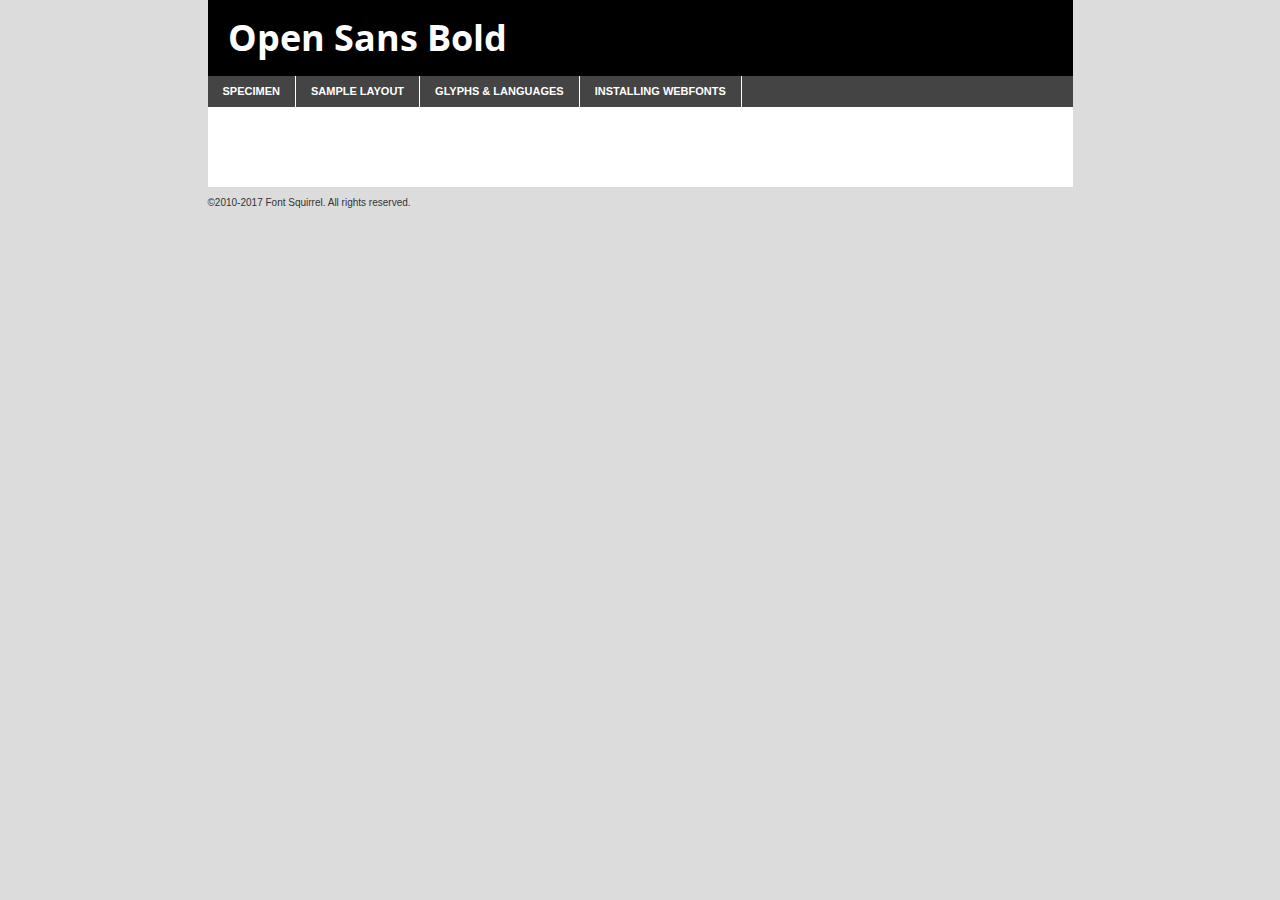
<file: css/opensans/opensans-bold-demo.html>
<!DOCTYPE html PUBLIC "-//W3C//DTD XHTML 1.0 Transitional//EN"
	"http://www.w3.org/TR/xhtml1/DTD/xhtml1-transitional.dtd">

<html xmlns="http://www.w3.org/1999/xhtml" xml:lang="en" lang="en">
<head>
	<meta http-equiv="Content-Type" content="text/html; charset=utf-8" />
	<script src="http://ajax.googleapis.com/ajax/libs/jquery/1.7.2/jquery.min.js" type="text/javascript" charset="utf-8"></script>
	<script type="text/javascript">
	(function($){$.fn.easyTabs=function(option){var param=jQuery.extend({fadeSpeed:"fast",defaultContent:1,activeClass:'active'},option);$(this).each(function(){var thisId="#"+this.id;if(param.defaultContent==''){param.defaultContent=1;}
	if(typeof param.defaultContent=="number")
	{var defaultTab=$(thisId+" .tabs li:eq("+(param.defaultContent-1)+") a").attr('href').substr(1);}else{var defaultTab=param.defaultContent;}
	$(thisId+" .tabs li a").each(function(){var tabToHide=$(this).attr('href').substr(1);$("#"+tabToHide).addClass('easytabs-tab-content');});hideAll();changeContent(defaultTab);function hideAll(){$(thisId+" .easytabs-tab-content").hide();}
	function changeContent(tabId){hideAll();$(thisId+" .tabs li").removeClass(param.activeClass);$(thisId+" .tabs li a[href=#"+tabId+"]").closest('li').addClass(param.activeClass);if(param.fadeSpeed!="none")
	{$(thisId+" #"+tabId).fadeIn(param.fadeSpeed);}else{$(thisId+" #"+tabId).show();}}
	$(thisId+" .tabs li").click(function(){var tabId=$(this).find('a').attr('href').substr(1);changeContent(tabId);return false;});});}})(jQuery);
	</script>
	<link rel="stylesheet" href="specimen_files/specimen_stylesheet.css" type="text/css" charset="utf-8" />
	<link rel="stylesheet" href="stylesheet.css" type="text/css" charset="utf-8" />

	<style type="text/css">
					body{
				font-family: 'open_sansbold';
							}
		</style>

	<title>Open Sans Bold Specimen</title>
	
	
	<script type="text/javascript" charset="utf-8">
		$(document).ready(function() {
			$('#container').easyTabs({defaultContent:1});
		});
	</script>
</head>

<body>
<div id="container">
	<div id="header">
		Open Sans Bold	</div>
	<ul class="tabs">
		<li><a href="#specimen">Specimen</a></li>
		<li><a href="#layout">Sample Layout</a></li>
				<li><a href="#glyphs">Glyphs &amp; Languages</a></li>
		<li><a href="#installing">Installing Webfonts</a></li>
		
	</ul>
	
	<div id="main_content">

		
			<div id="specimen">
		
				<div class="section">
					<div class="grid12 firstcol">
						<div class="huge">AaBb</div>
					</div>
				</div>
		
				<div class="section">
					<div class="glyph_range">A&#x200B;B&#x200b;C&#x200b;D&#x200b;E&#x200b;F&#x200b;G&#x200b;H&#x200b;I&#x200b;J&#x200b;K&#x200b;L&#x200b;M&#x200b;N&#x200b;O&#x200b;P&#x200b;Q&#x200b;R&#x200b;S&#x200b;T&#x200b;U&#x200b;V&#x200b;W&#x200b;X&#x200b;Y&#x200b;Z&#x200b;a&#x200b;b&#x200b;c&#x200b;d&#x200b;e&#x200b;f&#x200b;g&#x200b;h&#x200b;i&#x200b;j&#x200b;k&#x200b;l&#x200b;m&#x200b;n&#x200b;o&#x200b;p&#x200b;q&#x200b;r&#x200b;s&#x200b;t&#x200b;u&#x200b;v&#x200b;w&#x200b;x&#x200b;y&#x200b;z&#x200b;1&#x200b;2&#x200b;3&#x200b;4&#x200b;5&#x200b;6&#x200b;7&#x200b;8&#x200b;9&#x200b;0&#x200b;&amp;&#x200b;.&#x200b;,&#x200b;?&#x200b;!&#x200b;&#64;&#x200b;(&#x200b;)&#x200b;#&#x200b;$&#x200b;%&#x200b;*&#x200b;+&#x200b;-&#x200b;=&#x200b;:&#x200b;;</div>
				</div>
				<div class="section">
					<div class="grid12 firstcol">
						<table class="sample_table">
							<tr><td>10</td><td class="size10">abcdefghijklmnopqrstuvwxyzABCDEFGHIJKLMNOPQRSTUVWXYZ0123456789abcdefghijklmnopqrstuvwxyzABCDEFGHIJKLMNOPQRSTUVWXYZ0123456789abcdefghijklmnopqrstuvwxyzABCDEFGHIJKLMNOPQRSTUVWXYZ</td></tr>
							<tr><td>11</td><td class="size11">abcdefghijklmnopqrstuvwxyzABCDEFGHIJKLMNOPQRSTUVWXYZ0123456789abcdefghijklmnopqrstuvwxyzABCDEFGHIJKLMNOPQRSTUVWXYZ0123456789abcdefghijklmnopqrstuvwxyzABCDEFGHIJKLMNOPQRSTUVWXYZ</td></tr>
							<tr><td>12</td><td class="size12">abcdefghijklmnopqrstuvwxyzABCDEFGHIJKLMNOPQRSTUVWXYZ0123456789abcdefghijklmnopqrstuvwxyzABCDEFGHIJKLMNOPQRSTUVWXYZ0123456789abcdefghijklmnopqrstuvwxyzABCDEFGHIJKLMNOPQRSTUVWXYZ</td></tr>
							<tr><td>13</td><td class="size13">abcdefghijklmnopqrstuvwxyzABCDEFGHIJKLMNOPQRSTUVWXYZ0123456789abcdefghijklmnopqrstuvwxyzABCDEFGHIJKLMNOPQRSTUVWXYZ0123456789abcdefghijklmnopqrstuvwxyzABCDEFGHIJKLMNOPQRSTUVWXYZ</td></tr>
							<tr><td>14</td><td class="size14">abcdefghijklmnopqrstuvwxyzABCDEFGHIJKLMNOPQRSTUVWXYZ0123456789abcdefghijklmnopqrstuvwxyzABCDEFGHIJKLMNOPQRSTUVWXYZ0123456789abcdefghijklmnopqrstuvwxyzABCDEFGHIJKLMNOPQRSTUVWXYZ</td></tr>
							<tr><td>16</td><td class="size16">abcdefghijklmnopqrstuvwxyzABCDEFGHIJKLMNOPQRSTUVWXYZ0123456789abcdefghijklmnopqrstuvwxyzABCDEFGHIJKLMNOPQRSTUVWXYZ</td></tr>
							<tr><td>18</td><td class="size18">abcdefghijklmnopqrstuvwxyzABCDEFGHIJKLMNOPQRSTUVWXYZ0123456789abcdefghijklmnopqrstuvwxyzABCDEFGHIJKLMNOPQRSTUVWXYZ</td></tr>
							<tr><td>20</td><td class="size20">abcdefghijklmnopqrstuvwxyzABCDEFGHIJKLMNOPQRSTUVWXYZ0123456789abcdefghijklmnopqrstuvwxyzABCDEFGHIJKLMNOPQRSTUVWXYZ</td></tr>
							<tr><td>24</td><td class="size24">abcdefghijklmnopqrstuvwxyzABCDEFGHIJKLMNOPQRSTUVWXYZ0123456789abcdefghijklmnopqrstuvwxyzABCDEFGHIJKLMNOPQRSTUVWXYZ</td></tr>
							<tr><td>30</td><td class="size30">abcdefghijklmnopqrstuvwxyzABCDEFGHIJKLMNOPQRSTUVWXYZ0123456789abcdefghijklmnopqrstuvwxyzABCDEFGHIJKLMNOPQRSTUVWXYZ</td></tr>
							<tr><td>36</td><td class="size36">abcdefghijklmnopqrstuvwxyzABCDEFGHIJKLMNOPQRSTUVWXYZ0123456789abcdefghijklmnopqrstuvwxyzABCDEFGHIJKLMNOPQRSTUVWXYZ</td></tr>
							<tr><td>48</td><td class="size48">abcdefghijklmnopqrstuvwxyzABCDEFGHIJKLMNOPQRSTUVWXYZ0123456789abcdefghijklmnopqrstuvwxyzABCDEFGHIJKLMNOPQRSTUVWXYZ</td></tr>
							<tr><td>60</td><td class="size60">abcdefghijklmnopqrstuvwxyzABCDEFGHIJKLMNOPQRSTUVWXYZ0123456789abcdefghijklmnopqrstuvwxyzABCDEFGHIJKLMNOPQRSTUVWXYZ</td></tr>
							<tr><td>72</td><td class="size72">abcdefghijklmnopqrstuvwxyzABCDEFGHIJKLMNOPQRSTUVWXYZ0123456789abcdefghijklmnopqrstuvwxyzABCDEFGHIJKLMNOPQRSTUVWXYZ</td></tr>
							<tr><td>90</td><td class="size90">abcdefghijklmnopqrstuvwxyzABCDEFGHIJKLMNOPQRSTUVWXYZ0123456789abcdefghijklmnopqrstuvwxyzABCDEFGHIJKLMNOPQRSTUVWXYZ</td></tr>
						</table>
				
					</div>
			
				</div>
		
		
		
								<div class="section" id="bodycomparison">


										<div id="xheight">
				<div class="fontbody">&#x25FC;&#x25FC;&#x25FC;&#x25FC;&#x25FC;&#x25FC;&#x25FC;&#x25FC;&#x25FC;&#x25FC;&#x25FC;&#x25FC;&#x25FC;&#x25FC;&#x25FC;&#x25FC;&#x25FC;&#x25FC;&#x25FC;&#x25FC;&#x25FC;&#x25FC;&#x25FC;&#x25FC;&#x25FC;&#x25FC;&#x25FC;&#x25FC;&#x25FC;&#x25FC;&#x25FC;&#x25FC;&#x25FC;&#x25FC;&#x25FC;&#x25FC;&#x25FC;&#x25FC;&#x25FC;&#x25FC;&#x25FC;&#x25FC;&#x25FC;&#x25FC;&#x25FC;&#x25FC;&#x25FC;&#x25FC;&#x25FC;&#x25FC;&#x25FC;&#x25FC;&#x25FC;&#x25FC;&#x25FC;&#x25FC;&#x25FC;&#x25FC;&#x25FC;&#x25FC;&#x25FC;&#x25FC;&#x25FC;&#x25FC;&#x25FC;&#x25FC;&#x25FC;&#x25FC;&#x25FC;&#x25FC;&#x25FC;&#x25FC;&#x25FC;&#x25FC;&#x25FC;&#x25FC;&#x25FC;&#x25FC;&#x25FC;&#x25FC;&#x25FC;&#x25FC;&#x25FC;&#x25FC;&#x25FC;&#x25FC;&#x25FC;&#x25FC;&#x25FC;&#x25FC;&#x25FC;&#x25FC;&#x25FC;&#x25FC;&#x25FC;&#x25FC;&#x25FC;&#x25FC;&#x25FC;body</div><div class="arialbody">body</div><div class="verdanabody">body</div><div class="georgiabody">body</div></div>
										<div class="fontbody" style="z-index:1">
											body<span>Open Sans Bold</span>
										</div>
										<div class="arialbody" style="z-index:1">
											body<span>Arial</span>
										</div>
										<div class="verdanabody" style="z-index:1">
											body<span>Verdana</span>
										</div>
										<div class="georgiabody" style="z-index:1">
											body<span>Georgia</span>
										</div>



								</div>
		
		
				<div class="section psample psample_row1" id="">
					
					<div class="grid2 firstcol">
						<p class="size10"><span>10.</span>Aenean lacinia bibendum nulla sed consectetur. Fusce dapibus, tellus ac cursus commodo, tortor mauris condimentum nibh, ut fermentum massa justo sit amet risus. Nullam id dolor id nibh ultricies vehicula ut id elit. Cum sociis natoque penatibus et magnis dis parturient montes, nascetur ridiculus mus. Nulla vitae elit libero, a pharetra augue.</p>
			
					</div>
					<div class="grid3">
						<p class="size11"><span>11.</span>Aenean lacinia bibendum nulla sed consectetur. Fusce dapibus, tellus ac cursus commodo, tortor mauris condimentum nibh, ut fermentum massa justo sit amet risus. Nullam id dolor id nibh ultricies vehicula ut id elit. Cum sociis natoque penatibus et magnis dis parturient montes, nascetur ridiculus mus. Nulla vitae elit libero, a pharetra augue.</p>
			
					</div>
					<div class="grid3">
						<p class="size12"><span>12.</span>Aenean lacinia bibendum nulla sed consectetur. Fusce dapibus, tellus ac cursus commodo, tortor mauris condimentum nibh, ut fermentum massa justo sit amet risus. Nullam id dolor id nibh ultricies vehicula ut id elit. Cum sociis natoque penatibus et magnis dis parturient montes, nascetur ridiculus mus. Nulla vitae elit libero, a pharetra augue.</p>
			
					</div>
					<div class="grid4">
						<p class="size13"><span>13.</span>Aenean lacinia bibendum nulla sed consectetur. Fusce dapibus, tellus ac cursus commodo, tortor mauris condimentum nibh, ut fermentum massa justo sit amet risus. Nullam id dolor id nibh ultricies vehicula ut id elit. Cum sociis natoque penatibus et magnis dis parturient montes, nascetur ridiculus mus. Nulla vitae elit libero, a pharetra augue.</p>
			
					</div>
					<div class="white_blend"></div>
					
				</div>
				<div class="section psample psample_row2" id="">
					<div class="grid3 firstcol">
						<p class="size14"><span>14.</span>Aenean lacinia bibendum nulla sed consectetur. Fusce dapibus, tellus ac cursus commodo, tortor mauris condimentum nibh, ut fermentum massa justo sit amet risus. Nullam id dolor id nibh ultricies vehicula ut id elit. Cum sociis natoque penatibus et magnis dis parturient montes, nascetur ridiculus mus. Nulla vitae elit libero, a pharetra augue.</p>
			
					</div>
					<div class="grid4">
						<p class="size16"><span>16.</span>Aenean lacinia bibendum nulla sed consectetur. Fusce dapibus, tellus ac cursus commodo, tortor mauris condimentum nibh, ut fermentum massa justo sit amet risus. Nullam id dolor id nibh ultricies vehicula ut id elit. Cum sociis natoque penatibus et magnis dis parturient montes, nascetur ridiculus mus. Nulla vitae elit libero, a pharetra augue.</p>
			
					</div>
					<div class="grid5">
						<p class="size18"><span>18.</span>Aenean lacinia bibendum nulla sed consectetur. Fusce dapibus, tellus ac cursus commodo, tortor mauris condimentum nibh, ut fermentum massa justo sit amet risus. Nullam id dolor id nibh ultricies vehicula ut id elit. Cum sociis natoque penatibus et magnis dis parturient montes, nascetur ridiculus mus. Nulla vitae elit libero, a pharetra augue.</p>
			
					</div>

					<div class="white_blend"></div>

				</div>
				
				<div class="section psample psample_row3" id="">
					<div class="grid5 firstcol">
						<p class="size20"><span>20.</span>Aenean lacinia bibendum nulla sed consectetur. Fusce dapibus, tellus ac cursus commodo, tortor mauris condimentum nibh, ut fermentum massa justo sit amet risus. Nullam id dolor id nibh ultricies vehicula ut id elit. Cum sociis natoque penatibus et magnis dis parturient montes, nascetur ridiculus mus. Nulla vitae elit libero, a pharetra augue.</p>
					</div>
					<div class="grid7">
						<p class="size24"><span>24.</span>Aenean lacinia bibendum nulla sed consectetur. Fusce dapibus, tellus ac cursus commodo, tortor mauris condimentum nibh, ut fermentum massa justo sit amet risus. Nullam id dolor id nibh ultricies vehicula ut id elit. Cum sociis natoque penatibus et magnis dis parturient montes, nascetur ridiculus mus. Nulla vitae elit libero, a pharetra augue.</p>
					</div>
					
					<div class="white_blend"></div>
					
				</div>
				
				<div class="section psample psample_row4" id="">
					<div class="grid12 firstcol">
						<p class="size30"><span>30.</span>Aenean lacinia bibendum nulla sed consectetur. Fusce dapibus, tellus ac cursus commodo, tortor mauris condimentum nibh, ut fermentum massa justo sit amet risus. Nullam id dolor id nibh ultricies vehicula ut id elit. Cum sociis natoque penatibus et magnis dis parturient montes, nascetur ridiculus mus. Nulla vitae elit libero, a pharetra augue.</p>
					</div>
					<div class="white_blend"></div>
					
				</div>
				
				
				
				<div class="section psample psample_row1 fullreverse">
					<div class="grid2 firstcol">
						<p class="size10"><span>10.</span>Aenean lacinia bibendum nulla sed consectetur. Fusce dapibus, tellus ac cursus commodo, tortor mauris condimentum nibh, ut fermentum massa justo sit amet risus. Nullam id dolor id nibh ultricies vehicula ut id elit. Cum sociis natoque penatibus et magnis dis parturient montes, nascetur ridiculus mus. Nulla vitae elit libero, a pharetra augue.</p>
			
					</div>
					<div class="grid3">
						<p class="size11"><span>11.</span>Aenean lacinia bibendum nulla sed consectetur. Fusce dapibus, tellus ac cursus commodo, tortor mauris condimentum nibh, ut fermentum massa justo sit amet risus. Nullam id dolor id nibh ultricies vehicula ut id elit. Cum sociis natoque penatibus et magnis dis parturient montes, nascetur ridiculus mus. Nulla vitae elit libero, a pharetra augue.</p>
			
					</div>
					<div class="grid3">
						<p class="size12"><span>12.</span>Aenean lacinia bibendum nulla sed consectetur. Fusce dapibus, tellus ac cursus commodo, tortor mauris condimentum nibh, ut fermentum massa justo sit amet risus. Nullam id dolor id nibh ultricies vehicula ut id elit. Cum sociis natoque penatibus et magnis dis parturient montes, nascetur ridiculus mus. Nulla vitae elit libero, a pharetra augue.</p>
			
					</div>
					<div class="grid4">
						<p class="size13"><span>13.</span>Aenean lacinia bibendum nulla sed consectetur. Fusce dapibus, tellus ac cursus commodo, tortor mauris condimentum nibh, ut fermentum massa justo sit amet risus. Nullam id dolor id nibh ultricies vehicula ut id elit. Cum sociis natoque penatibus et magnis dis parturient montes, nascetur ridiculus mus. Nulla vitae elit libero, a pharetra augue.</p>
			
					</div>
					<div class="black_blend"></div>
					
				</div>
				
				<div class="section psample psample_row2 fullreverse">
					<div class="grid3 firstcol">
						<p class="size14"><span>14.</span>Aenean lacinia bibendum nulla sed consectetur. Fusce dapibus, tellus ac cursus commodo, tortor mauris condimentum nibh, ut fermentum massa justo sit amet risus. Nullam id dolor id nibh ultricies vehicula ut id elit. Cum sociis natoque penatibus et magnis dis parturient montes, nascetur ridiculus mus. Nulla vitae elit libero, a pharetra augue.</p>
			
					</div>
					<div class="grid4">
						<p class="size16"><span>16.</span>Aenean lacinia bibendum nulla sed consectetur. Fusce dapibus, tellus ac cursus commodo, tortor mauris condimentum nibh, ut fermentum massa justo sit amet risus. Nullam id dolor id nibh ultricies vehicula ut id elit. Cum sociis natoque penatibus et magnis dis parturient montes, nascetur ridiculus mus. Nulla vitae elit libero, a pharetra augue.</p>
			
					</div>
					<div class="grid5">
						<p class="size18"><span>18.</span>Aenean lacinia bibendum nulla sed consectetur. Fusce dapibus, tellus ac cursus commodo, tortor mauris condimentum nibh, ut fermentum massa justo sit amet risus. Nullam id dolor id nibh ultricies vehicula ut id elit. Cum sociis natoque penatibus et magnis dis parturient montes, nascetur ridiculus mus. Nulla vitae elit libero, a pharetra augue.</p>
			
					</div>
					<div class="black_blend"></div>

				</div>
				
				<div class="section psample fullreverse psample_row3" id="">
					<div class="grid5 firstcol">
						<p class="size20"><span>20.</span>Aenean lacinia bibendum nulla sed consectetur. Fusce dapibus, tellus ac cursus commodo, tortor mauris condimentum nibh, ut fermentum massa justo sit amet risus. Nullam id dolor id nibh ultricies vehicula ut id elit. Cum sociis natoque penatibus et magnis dis parturient montes, nascetur ridiculus mus. Nulla vitae elit libero, a pharetra augue.</p>
					</div>
					<div class="grid7">
						<p class="size24"><span>24.</span>Aenean lacinia bibendum nulla sed consectetur. Fusce dapibus, tellus ac cursus commodo, tortor mauris condimentum nibh, ut fermentum massa justo sit amet risus. Nullam id dolor id nibh ultricies vehicula ut id elit. Cum sociis natoque penatibus et magnis dis parturient montes, nascetur ridiculus mus. Nulla vitae elit libero, a pharetra augue.</p>
					</div>
					
					<div class="black_blend"></div>
					
				</div>
				
				<div class="section psample fullreverse psample_row4" id="" style="border-bottom: 20px #000 solid;">
					<div class="grid12 firstcol">
						<p class="size30"><span>30.</span>Aenean lacinia bibendum nulla sed consectetur. Fusce dapibus, tellus ac cursus commodo, tortor mauris condimentum nibh, ut fermentum massa justo sit amet risus. Nullam id dolor id nibh ultricies vehicula ut id elit. Cum sociis natoque penatibus et magnis dis parturient montes, nascetur ridiculus mus. Nulla vitae elit libero, a pharetra augue.</p>
					</div>
					<div class="black_blend"></div>
					
				</div>
				
				
				
				
			</div>
			
			<div id="layout">
				
				<div class="section">
					
					<div class="grid12 firstcol">
						<h1>Lorem Ipsum Dolor</h1>
						<h2>Etiam porta sem malesuada magna mollis euismod</h2>
						
						<p class="byline">By <a href="#link">Aenean Lacinia</a></p>
					</div>
				</div>
				<div class="section">
					<div class="grid8 firstcol">
						<p class="large">Donec sed odio dui. Morbi leo risus, porta ac consectetur ac, vestibulum at eros. Fusce dapibus, tellus ac cursus commodo, tortor mauris condimentum nibh, ut fermentum massa justo sit amet risus. </p>

						
						<h3>Pellentesque ornare sem</h3>

						<p>Maecenas sed diam eget risus varius blandit sit amet non magna. Maecenas faucibus mollis interdum. Donec ullamcorper nulla non metus auctor fringilla. Nullam id dolor id nibh ultricies vehicula ut id elit. Nullam id dolor id nibh ultricies vehicula ut id elit. </p>

						<p>Aenean eu leo quam. Pellentesque ornare sem lacinia quam venenatis vestibulum. Lorem ipsum dolor sit amet, consectetur adipiscing elit. Cum sociis natoque penatibus et magnis dis parturient montes, nascetur ridiculus mus. </p>

						<p>Nulla vitae elit libero, a pharetra augue. Praesent commodo cursus magna, vel scelerisque nisl consectetur et. Aenean lacinia bibendum nulla sed consectetur. </p>

						<p>Nullam quis risus eget urna mollis ornare vel eu leo. Nullam quis risus eget urna mollis ornare vel eu leo. Maecenas sed diam eget risus varius blandit sit amet non magna. Donec ullamcorper nulla non metus auctor fringilla. </p>

						<h3>Cras mattis consectetur</h3>

						<p>Aenean eu leo quam. Pellentesque ornare sem lacinia quam venenatis vestibulum. Aenean lacinia bibendum nulla sed consectetur. Integer posuere erat a ante venenatis dapibus posuere velit aliquet. Cras mattis consectetur purus sit amet fermentum. </p>

						<p>Nullam id dolor id nibh ultricies vehicula ut id elit. Nullam quis risus eget urna mollis ornare vel eu leo. Cras mattis consectetur purus sit amet fermentum.</p>
					</div>
					
					<div class="grid4 sidebar">
						
						<div class="box reverse">
							<p class="last">Nullam quis risus eget urna mollis ornare vel eu leo. Donec ullamcorper nulla non metus auctor fringilla. Cras mattis consectetur purus sit amet fermentum. Sed posuere consectetur est at lobortis. Lorem ipsum dolor sit amet, consectetur adipiscing elit. </p>
						</div>
						
						<p class="caption">Maecenas sed diam eget risus varius.</p>

						<p>Vestibulum id ligula porta felis euismod semper. Integer posuere erat a ante venenatis dapibus posuere velit aliquet. Vestibulum id ligula porta felis euismod semper. Sed posuere consectetur est at lobortis. Maecenas sed diam eget risus varius blandit sit amet non magna. Fusce dapibus, tellus ac cursus commodo, tortor mauris condimentum nibh, ut fermentum massa justo sit amet risus. </p>

					

						<p>Duis mollis, est non commodo luctus, nisi erat porttitor ligula, eget lacinia odio sem nec elit. Aenean lacinia bibendum nulla sed consectetur. Vivamus sagittis lacus vel augue laoreet rutrum faucibus dolor auctor. Aenean lacinia bibendum nulla sed consectetur. Nullam quis risus eget urna mollis ornare vel eu leo. </p>

						<p>Praesent commodo cursus magna, vel scelerisque nisl consectetur et. Donec ullamcorper nulla non metus auctor fringilla. Maecenas faucibus mollis interdum. Fusce dapibus, tellus ac cursus commodo, tortor mauris condimentum nibh, ut fermentum massa justo sit amet risus. </p>

					</div>
				</div>
				
			</div>


			



		<div id="glyphs">
			<div class="section">
				<div class="grid12 firstcol">
			
				<h1>Language Support</h1>
				<p>The subset of Open Sans Bold in this kit supports the following languages:<br />
			
					Albanian, Basque, Breton, Chamorro, Danish, Dutch, English, Faroese, Finnish, French, Frisian, Galician, German, Icelandic, Italian, Malagasy, Norwegian, Portuguese, Spanish, Alsatian, Aragonese, Arapaho, Arrernte, Asturian, Aymara, Bislama, Cebuano, Corsican, Fijian, French_creole, Genoese, Gilbertese, Greenlandic, Haitian_creole, Hiligaynon, Hmong, Hopi, Ibanag, Iloko_ilokano, Indonesian, Interglossa_glosa, Interlingua, Irish_gaelic, Jerriais, Lojban, Lombard, Luxembourgeois, Manx, Mohawk, Norfolk_pitcairnese, Occitan, Oromo, Pangasinan, Papiamento, Piedmontese, Potawatomi, Rhaeto-romance, Romansh, Rotokas, Sami_lule, Samoan, Sardinian, Scots_gaelic, Seychelles_creole, Shona, Sicilian, Somali, Southern_ndebele, Swahili, Swati_swazi, Tagalog_filipino_pilipino, Tetum, Tok_pisin, Uyghur_latinized, Volapuk, Walloon, Warlpiri, Xhosa, Yapese, Zulu, Latinbasic, Ubasic, Demo				</p>
				<h1>Glyph Chart</h1>
				<p>The subset of Open Sans Bold in this kit includes all the glyphs listed below. Unicode entities are included above each glyph to help you insert individual characters into your layout.</p>
				<div id="glyph_chart">
			
																				 <div><p>&amp;#13;</p>&#13;</div>
																				 <div><p>&amp;#32;</p>&#32;</div>
																				 <div><p>&amp;#33;</p>&#33;</div>
																				 <div><p>&amp;#34;</p>&#34;</div>
																				 <div><p>&amp;#35;</p>&#35;</div>
																				 <div><p>&amp;#36;</p>&#36;</div>
																				 <div><p>&amp;#37;</p>&#37;</div>
																				 <div><p>&amp;#38;</p>&#38;</div>
																				 <div><p>&amp;#39;</p>&#39;</div>
																				 <div><p>&amp;#40;</p>&#40;</div>
																				 <div><p>&amp;#41;</p>&#41;</div>
																				 <div><p>&amp;#42;</p>&#42;</div>
																				 <div><p>&amp;#43;</p>&#43;</div>
																				 <div><p>&amp;#44;</p>&#44;</div>
																				 <div><p>&amp;#45;</p>&#45;</div>
																				 <div><p>&amp;#46;</p>&#46;</div>
																				 <div><p>&amp;#47;</p>&#47;</div>
																				 <div><p>&amp;#48;</p>&#48;</div>
																				 <div><p>&amp;#49;</p>&#49;</div>
																				 <div><p>&amp;#50;</p>&#50;</div>
																				 <div><p>&amp;#51;</p>&#51;</div>
																				 <div><p>&amp;#52;</p>&#52;</div>
																				 <div><p>&amp;#53;</p>&#53;</div>
																				 <div><p>&amp;#54;</p>&#54;</div>
																				 <div><p>&amp;#55;</p>&#55;</div>
																				 <div><p>&amp;#56;</p>&#56;</div>
																				 <div><p>&amp;#57;</p>&#57;</div>
																				 <div><p>&amp;#58;</p>&#58;</div>
																				 <div><p>&amp;#59;</p>&#59;</div>
																				 <div><p>&amp;#60;</p>&#60;</div>
																				 <div><p>&amp;#61;</p>&#61;</div>
																				 <div><p>&amp;#62;</p>&#62;</div>
																				 <div><p>&amp;#63;</p>&#63;</div>
																				 <div><p>&amp;#64;</p>&#64;</div>
																				 <div><p>&amp;#65;</p>&#65;</div>
																				 <div><p>&amp;#66;</p>&#66;</div>
																				 <div><p>&amp;#67;</p>&#67;</div>
																				 <div><p>&amp;#68;</p>&#68;</div>
																				 <div><p>&amp;#69;</p>&#69;</div>
																				 <div><p>&amp;#70;</p>&#70;</div>
																				 <div><p>&amp;#71;</p>&#71;</div>
																				 <div><p>&amp;#72;</p>&#72;</div>
																				 <div><p>&amp;#73;</p>&#73;</div>
																				 <div><p>&amp;#74;</p>&#74;</div>
																				 <div><p>&amp;#75;</p>&#75;</div>
																				 <div><p>&amp;#76;</p>&#76;</div>
																				 <div><p>&amp;#77;</p>&#77;</div>
																				 <div><p>&amp;#78;</p>&#78;</div>
																				 <div><p>&amp;#79;</p>&#79;</div>
																				 <div><p>&amp;#80;</p>&#80;</div>
																				 <div><p>&amp;#81;</p>&#81;</div>
																				 <div><p>&amp;#82;</p>&#82;</div>
																				 <div><p>&amp;#83;</p>&#83;</div>
																				 <div><p>&amp;#84;</p>&#84;</div>
																				 <div><p>&amp;#85;</p>&#85;</div>
																				 <div><p>&amp;#86;</p>&#86;</div>
																				 <div><p>&amp;#87;</p>&#87;</div>
																				 <div><p>&amp;#88;</p>&#88;</div>
																				 <div><p>&amp;#89;</p>&#89;</div>
																				 <div><p>&amp;#90;</p>&#90;</div>
																				 <div><p>&amp;#91;</p>&#91;</div>
																				 <div><p>&amp;#92;</p>&#92;</div>
																				 <div><p>&amp;#93;</p>&#93;</div>
																				 <div><p>&amp;#94;</p>&#94;</div>
																				 <div><p>&amp;#95;</p>&#95;</div>
																				 <div><p>&amp;#96;</p>&#96;</div>
																				 <div><p>&amp;#97;</p>&#97;</div>
																				 <div><p>&amp;#98;</p>&#98;</div>
																				 <div><p>&amp;#99;</p>&#99;</div>
																				 <div><p>&amp;#100;</p>&#100;</div>
																				 <div><p>&amp;#101;</p>&#101;</div>
																				 <div><p>&amp;#102;</p>&#102;</div>
																				 <div><p>&amp;#103;</p>&#103;</div>
																				 <div><p>&amp;#104;</p>&#104;</div>
																				 <div><p>&amp;#105;</p>&#105;</div>
																				 <div><p>&amp;#106;</p>&#106;</div>
																				 <div><p>&amp;#107;</p>&#107;</div>
																				 <div><p>&amp;#108;</p>&#108;</div>
																				 <div><p>&amp;#109;</p>&#109;</div>
																				 <div><p>&amp;#110;</p>&#110;</div>
																				 <div><p>&amp;#111;</p>&#111;</div>
																				 <div><p>&amp;#112;</p>&#112;</div>
																				 <div><p>&amp;#113;</p>&#113;</div>
																				 <div><p>&amp;#114;</p>&#114;</div>
																				 <div><p>&amp;#115;</p>&#115;</div>
																				 <div><p>&amp;#116;</p>&#116;</div>
																				 <div><p>&amp;#117;</p>&#117;</div>
																				 <div><p>&amp;#118;</p>&#118;</div>
																				 <div><p>&amp;#119;</p>&#119;</div>
																				 <div><p>&amp;#120;</p>&#120;</div>
																				 <div><p>&amp;#121;</p>&#121;</div>
																				 <div><p>&amp;#122;</p>&#122;</div>
																				 <div><p>&amp;#123;</p>&#123;</div>
																				 <div><p>&amp;#124;</p>&#124;</div>
																				 <div><p>&amp;#125;</p>&#125;</div>
																				 <div><p>&amp;#126;</p>&#126;</div>
																				 <div><p>&amp;#160;</p>&#160;</div>
																				 <div><p>&amp;#161;</p>&#161;</div>
																				 <div><p>&amp;#162;</p>&#162;</div>
																				 <div><p>&amp;#163;</p>&#163;</div>
																				 <div><p>&amp;#164;</p>&#164;</div>
																				 <div><p>&amp;#165;</p>&#165;</div>
																				 <div><p>&amp;#166;</p>&#166;</div>
																				 <div><p>&amp;#167;</p>&#167;</div>
																				 <div><p>&amp;#168;</p>&#168;</div>
																				 <div><p>&amp;#169;</p>&#169;</div>
																				 <div><p>&amp;#170;</p>&#170;</div>
																				 <div><p>&amp;#171;</p>&#171;</div>
																				 <div><p>&amp;#172;</p>&#172;</div>
																				 <div><p>&amp;#173;</p>&#173;</div>
																				 <div><p>&amp;#174;</p>&#174;</div>
																				 <div><p>&amp;#175;</p>&#175;</div>
																				 <div><p>&amp;#176;</p>&#176;</div>
																				 <div><p>&amp;#177;</p>&#177;</div>
																				 <div><p>&amp;#178;</p>&#178;</div>
																				 <div><p>&amp;#179;</p>&#179;</div>
																				 <div><p>&amp;#180;</p>&#180;</div>
																				 <div><p>&amp;#181;</p>&#181;</div>
																				 <div><p>&amp;#182;</p>&#182;</div>
																				 <div><p>&amp;#183;</p>&#183;</div>
																				 <div><p>&amp;#184;</p>&#184;</div>
																				 <div><p>&amp;#185;</p>&#185;</div>
																				 <div><p>&amp;#186;</p>&#186;</div>
																				 <div><p>&amp;#187;</p>&#187;</div>
																				 <div><p>&amp;#188;</p>&#188;</div>
																				 <div><p>&amp;#189;</p>&#189;</div>
																				 <div><p>&amp;#190;</p>&#190;</div>
																				 <div><p>&amp;#191;</p>&#191;</div>
																				 <div><p>&amp;#192;</p>&#192;</div>
																				 <div><p>&amp;#193;</p>&#193;</div>
																				 <div><p>&amp;#194;</p>&#194;</div>
																				 <div><p>&amp;#195;</p>&#195;</div>
																				 <div><p>&amp;#196;</p>&#196;</div>
																				 <div><p>&amp;#197;</p>&#197;</div>
																				 <div><p>&amp;#198;</p>&#198;</div>
																				 <div><p>&amp;#199;</p>&#199;</div>
																				 <div><p>&amp;#200;</p>&#200;</div>
																				 <div><p>&amp;#201;</p>&#201;</div>
																				 <div><p>&amp;#202;</p>&#202;</div>
																				 <div><p>&amp;#203;</p>&#203;</div>
																				 <div><p>&amp;#204;</p>&#204;</div>
																				 <div><p>&amp;#205;</p>&#205;</div>
																				 <div><p>&amp;#206;</p>&#206;</div>
																				 <div><p>&amp;#207;</p>&#207;</div>
																				 <div><p>&amp;#208;</p>&#208;</div>
																				 <div><p>&amp;#209;</p>&#209;</div>
																				 <div><p>&amp;#210;</p>&#210;</div>
																				 <div><p>&amp;#211;</p>&#211;</div>
																				 <div><p>&amp;#212;</p>&#212;</div>
																				 <div><p>&amp;#213;</p>&#213;</div>
																				 <div><p>&amp;#214;</p>&#214;</div>
																				 <div><p>&amp;#215;</p>&#215;</div>
																				 <div><p>&amp;#216;</p>&#216;</div>
																				 <div><p>&amp;#217;</p>&#217;</div>
																				 <div><p>&amp;#218;</p>&#218;</div>
																				 <div><p>&amp;#219;</p>&#219;</div>
																				 <div><p>&amp;#220;</p>&#220;</div>
																				 <div><p>&amp;#221;</p>&#221;</div>
																				 <div><p>&amp;#222;</p>&#222;</div>
																				 <div><p>&amp;#223;</p>&#223;</div>
																				 <div><p>&amp;#224;</p>&#224;</div>
																				 <div><p>&amp;#225;</p>&#225;</div>
																				 <div><p>&amp;#226;</p>&#226;</div>
																				 <div><p>&amp;#227;</p>&#227;</div>
																				 <div><p>&amp;#228;</p>&#228;</div>
																				 <div><p>&amp;#229;</p>&#229;</div>
																				 <div><p>&amp;#230;</p>&#230;</div>
																				 <div><p>&amp;#231;</p>&#231;</div>
																				 <div><p>&amp;#232;</p>&#232;</div>
																				 <div><p>&amp;#233;</p>&#233;</div>
																				 <div><p>&amp;#234;</p>&#234;</div>
																				 <div><p>&amp;#235;</p>&#235;</div>
																				 <div><p>&amp;#236;</p>&#236;</div>
																				 <div><p>&amp;#237;</p>&#237;</div>
																				 <div><p>&amp;#238;</p>&#238;</div>
																				 <div><p>&amp;#239;</p>&#239;</div>
																				 <div><p>&amp;#240;</p>&#240;</div>
																				 <div><p>&amp;#241;</p>&#241;</div>
																				 <div><p>&amp;#242;</p>&#242;</div>
																				 <div><p>&amp;#243;</p>&#243;</div>
																				 <div><p>&amp;#244;</p>&#244;</div>
																				 <div><p>&amp;#245;</p>&#245;</div>
																				 <div><p>&amp;#246;</p>&#246;</div>
																				 <div><p>&amp;#247;</p>&#247;</div>
																				 <div><p>&amp;#248;</p>&#248;</div>
																				 <div><p>&amp;#249;</p>&#249;</div>
																				 <div><p>&amp;#250;</p>&#250;</div>
																				 <div><p>&amp;#251;</p>&#251;</div>
																				 <div><p>&amp;#252;</p>&#252;</div>
																				 <div><p>&amp;#253;</p>&#253;</div>
																				 <div><p>&amp;#254;</p>&#254;</div>
																				 <div><p>&amp;#255;</p>&#255;</div>
																				 <div><p>&amp;#338;</p>&#338;</div>
																				 <div><p>&amp;#339;</p>&#339;</div>
																				 <div><p>&amp;#376;</p>&#376;</div>
																				 <div><p>&amp;#710;</p>&#710;</div>
																				 <div><p>&amp;#732;</p>&#732;</div>
																				 <div><p>&amp;#8192;</p>&#8192;</div>
																				 <div><p>&amp;#8193;</p>&#8193;</div>
																				 <div><p>&amp;#8194;</p>&#8194;</div>
																				 <div><p>&amp;#8195;</p>&#8195;</div>
																				 <div><p>&amp;#8196;</p>&#8196;</div>
																				 <div><p>&amp;#8197;</p>&#8197;</div>
																				 <div><p>&amp;#8198;</p>&#8198;</div>
																				 <div><p>&amp;#8199;</p>&#8199;</div>
																				 <div><p>&amp;#8200;</p>&#8200;</div>
																				 <div><p>&amp;#8201;</p>&#8201;</div>
																				 <div><p>&amp;#8202;</p>&#8202;</div>
																				 <div><p>&amp;#8208;</p>&#8208;</div>
																				 <div><p>&amp;#8209;</p>&#8209;</div>
																				 <div><p>&amp;#8210;</p>&#8210;</div>
																				 <div><p>&amp;#8211;</p>&#8211;</div>
																				 <div><p>&amp;#8212;</p>&#8212;</div>
																				 <div><p>&amp;#8216;</p>&#8216;</div>
																				 <div><p>&amp;#8217;</p>&#8217;</div>
																				 <div><p>&amp;#8218;</p>&#8218;</div>
																				 <div><p>&amp;#8220;</p>&#8220;</div>
																				 <div><p>&amp;#8221;</p>&#8221;</div>
																				 <div><p>&amp;#8222;</p>&#8222;</div>
																				 <div><p>&amp;#8226;</p>&#8226;</div>
																				 <div><p>&amp;#8230;</p>&#8230;</div>
																				 <div><p>&amp;#8239;</p>&#8239;</div>
																				 <div><p>&amp;#8249;</p>&#8249;</div>
																				 <div><p>&amp;#8250;</p>&#8250;</div>
																				 <div><p>&amp;#8287;</p>&#8287;</div>
																				 <div><p>&amp;#8364;</p>&#8364;</div>
																				 <div><p>&amp;#8482;</p>&#8482;</div>
																				 <div><p>&amp;#9724;</p>&#9724;</div>
																				 <div><p>&amp;#64257;</p>&#64257;</div>
																				 <div><p>&amp;#64258;</p>&#64258;</div>
																				 <div><p>&amp;#64259;</p>&#64259;</div>
																				 <div><p>&amp;#64260;</p>&#64260;</div>
																																						</div>	
				</div>
		
		
			</div>
		</div>
		
		
		<div id="specs">
			
		</div>
	
		<div id="installing">
			<div class="section">
				<div class="grid7 firstcol">
					<h1>Installing Webfonts</h1>
					
					<p>Webfonts are supported by all major browser platforms but not all in the same way. There are currently four different font formats that must be included in order to target all browsers. This includes TTF, WOFF, EOT and SVG.</p>
					
					<h2>1. Upload your webfonts</h2>
					<p>You must upload your webfont kit to your website. They should be in or near the same directory as your CSS files.</p>
					
					<h2>2. Include the webfont stylesheet</h2>
					<p>A special CSS @font-face declaration helps the various browsers select the appropriate font it needs without causing you a bunch of headaches. Learn more about this syntax by reading the <a href="https://www.fontspring.com/blog/further-hardening-of-the-bulletproof-syntax">Fontspring blog post</a> about it. The code for it is as follows:</p>


<code>
@font-face{ 
	font-family: 'MyWebFont';
	src: url('WebFont.eot');
	src: url('WebFont.eot?#iefix') format('embedded-opentype'),
	     url('WebFont.woff') format('woff'),
	     url('WebFont.ttf') format('truetype'),
	     url('WebFont.svg#webfont') format('svg');
}
</code>

	<p>We've already gone ahead and generated the code for you. All you have to do is link to the stylesheet in your HTML, like this:</p>
	<code>&lt;link rel=&quot;stylesheet&quot; href=&quot;stylesheet.css&quot; type=&quot;text/css&quot; charset=&quot;utf-8&quot; /&gt;</code>

					<h2>3. Modify your own stylesheet</h2>
					<p>To take advantage of your new fonts, you must tell your stylesheet to use them. Look at the original @font-face declaration above and find the property called "font-family." The name linked there will be what you use to reference the font. Prepend that webfont name to the font stack in the "font-family" property, inside the selector you want to change. For example:</p>
<code>p { font-family: 'WebFont', Arial, sans-serif; }</code>

<h2>4. Test</h2>
<p>Getting webfonts to work cross-browser <em>can</em> be tricky. Use the information in the sidebar to help you if you find that fonts aren't loading in a particular browser.</p>
				</div>
				
				<div class="grid5 sidebar">
					<div class="box">
						<h2>Troubleshooting<br />Font-Face Problems</h2>
						<p>Having trouble getting your webfonts to load in your new website? Here are some tips to sort out what might be the problem.</p>

						<h3>Fonts not showing in any browser</h3>

						<p>This sounds like you need to work on the plumbing. You either did not upload the fonts to the correct directory, or you did not link the fonts properly in the CSS. If you've confirmed that all this is correct and you still have a problem, take a look at your .htaccess file and see if requests are getting intercepted.</p>

						<h3>Fonts not loading in iPhone or iPad</h3>

						<p>The most common problem here is that you are serving the fonts from an IIS server. IIS refuses to serve files that have unknown MIME types. If that is the case, you must set the MIME type for SVG to "image/svg+xml" in the server settings. Follow these instructions from Microsoft if you need help.</p>

						<h3>Fonts not loading in Firefox</h3>

						<p>The primary reason for this failure? You are still using a version Firefox older than 3.5. So upgrade already! If that isn't it, then you are very likely serving fonts from a different domain. Firefox requires that all font assets be served from the same domain. Lastly it is possible that you need to add WOFF to your list of MIME types (if you are serving via IIS.)</p>

						<h3>Fonts not loading in IE</h3>

						<p>Are you looking at Internet Explorer on an actual Windows machine or are you cheating by using a service like Adobe BrowserLab? Many of these screenshot services do not render @font-face for IE. Best to test it on a real machine.</p>

						<h3>Fonts not loading in IE9</h3>

						<p>IE9, like Firefox, requires that fonts be served from the same domain as the website. Make sure that is the case.</p>
					</div>
				</div>
			</div>
			
		</div>
	
	</div>
	<div id="footer">
		<p>&copy;2010-2017 Font Squirrel. All rights reserved.</p>
	</div>
</div>
</body>
</html>
</file>
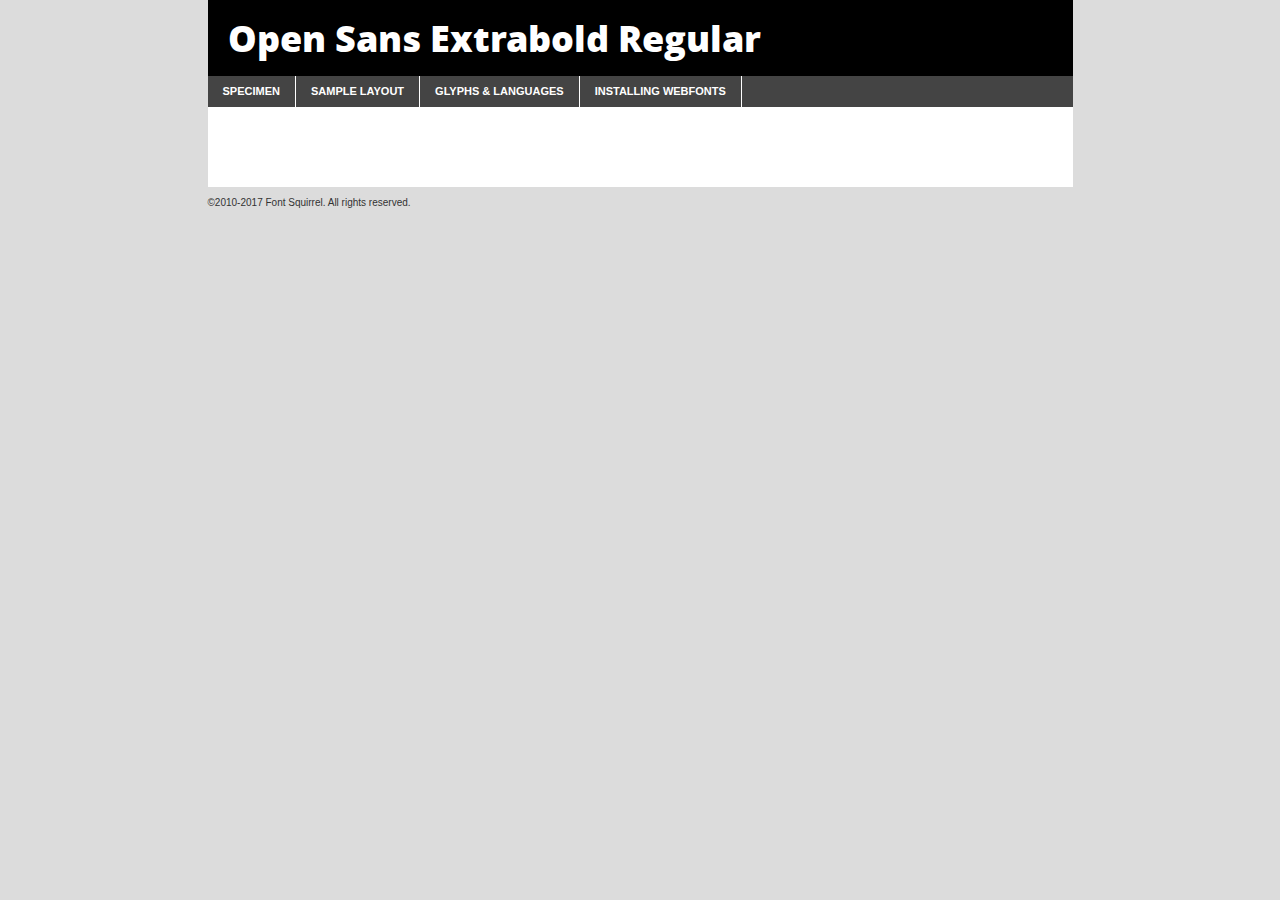
<file: css/opensans/opensans-extrabold-demo.html>
<!DOCTYPE html PUBLIC "-//W3C//DTD XHTML 1.0 Transitional//EN"
	"http://www.w3.org/TR/xhtml1/DTD/xhtml1-transitional.dtd">

<html xmlns="http://www.w3.org/1999/xhtml" xml:lang="en" lang="en">
<head>
	<meta http-equiv="Content-Type" content="text/html; charset=utf-8" />
	<script src="http://ajax.googleapis.com/ajax/libs/jquery/1.7.2/jquery.min.js" type="text/javascript" charset="utf-8"></script>
	<script type="text/javascript">
	(function($){$.fn.easyTabs=function(option){var param=jQuery.extend({fadeSpeed:"fast",defaultContent:1,activeClass:'active'},option);$(this).each(function(){var thisId="#"+this.id;if(param.defaultContent==''){param.defaultContent=1;}
	if(typeof param.defaultContent=="number")
	{var defaultTab=$(thisId+" .tabs li:eq("+(param.defaultContent-1)+") a").attr('href').substr(1);}else{var defaultTab=param.defaultContent;}
	$(thisId+" .tabs li a").each(function(){var tabToHide=$(this).attr('href').substr(1);$("#"+tabToHide).addClass('easytabs-tab-content');});hideAll();changeContent(defaultTab);function hideAll(){$(thisId+" .easytabs-tab-content").hide();}
	function changeContent(tabId){hideAll();$(thisId+" .tabs li").removeClass(param.activeClass);$(thisId+" .tabs li a[href=#"+tabId+"]").closest('li').addClass(param.activeClass);if(param.fadeSpeed!="none")
	{$(thisId+" #"+tabId).fadeIn(param.fadeSpeed);}else{$(thisId+" #"+tabId).show();}}
	$(thisId+" .tabs li").click(function(){var tabId=$(this).find('a').attr('href').substr(1);changeContent(tabId);return false;});});}})(jQuery);
	</script>
	<link rel="stylesheet" href="specimen_files/specimen_stylesheet.css" type="text/css" charset="utf-8" />
	<link rel="stylesheet" href="stylesheet.css" type="text/css" charset="utf-8" />

	<style type="text/css">
					body{
				font-family: 'open_sansextrabold';
							}
		</style>

	<title>Open Sans Extrabold Regular Specimen</title>
	
	
	<script type="text/javascript" charset="utf-8">
		$(document).ready(function() {
			$('#container').easyTabs({defaultContent:1});
		});
	</script>
</head>

<body>
<div id="container">
	<div id="header">
		Open Sans Extrabold Regular	</div>
	<ul class="tabs">
		<li><a href="#specimen">Specimen</a></li>
		<li><a href="#layout">Sample Layout</a></li>
				<li><a href="#glyphs">Glyphs &amp; Languages</a></li>
		<li><a href="#installing">Installing Webfonts</a></li>
		
	</ul>
	
	<div id="main_content">

		
			<div id="specimen">
		
				<div class="section">
					<div class="grid12 firstcol">
						<div class="huge">AaBb</div>
					</div>
				</div>
		
				<div class="section">
					<div class="glyph_range">A&#x200B;B&#x200b;C&#x200b;D&#x200b;E&#x200b;F&#x200b;G&#x200b;H&#x200b;I&#x200b;J&#x200b;K&#x200b;L&#x200b;M&#x200b;N&#x200b;O&#x200b;P&#x200b;Q&#x200b;R&#x200b;S&#x200b;T&#x200b;U&#x200b;V&#x200b;W&#x200b;X&#x200b;Y&#x200b;Z&#x200b;a&#x200b;b&#x200b;c&#x200b;d&#x200b;e&#x200b;f&#x200b;g&#x200b;h&#x200b;i&#x200b;j&#x200b;k&#x200b;l&#x200b;m&#x200b;n&#x200b;o&#x200b;p&#x200b;q&#x200b;r&#x200b;s&#x200b;t&#x200b;u&#x200b;v&#x200b;w&#x200b;x&#x200b;y&#x200b;z&#x200b;1&#x200b;2&#x200b;3&#x200b;4&#x200b;5&#x200b;6&#x200b;7&#x200b;8&#x200b;9&#x200b;0&#x200b;&amp;&#x200b;.&#x200b;,&#x200b;?&#x200b;!&#x200b;&#64;&#x200b;(&#x200b;)&#x200b;#&#x200b;$&#x200b;%&#x200b;*&#x200b;+&#x200b;-&#x200b;=&#x200b;:&#x200b;;</div>
				</div>
				<div class="section">
					<div class="grid12 firstcol">
						<table class="sample_table">
							<tr><td>10</td><td class="size10">abcdefghijklmnopqrstuvwxyzABCDEFGHIJKLMNOPQRSTUVWXYZ0123456789abcdefghijklmnopqrstuvwxyzABCDEFGHIJKLMNOPQRSTUVWXYZ0123456789abcdefghijklmnopqrstuvwxyzABCDEFGHIJKLMNOPQRSTUVWXYZ</td></tr>
							<tr><td>11</td><td class="size11">abcdefghijklmnopqrstuvwxyzABCDEFGHIJKLMNOPQRSTUVWXYZ0123456789abcdefghijklmnopqrstuvwxyzABCDEFGHIJKLMNOPQRSTUVWXYZ0123456789abcdefghijklmnopqrstuvwxyzABCDEFGHIJKLMNOPQRSTUVWXYZ</td></tr>
							<tr><td>12</td><td class="size12">abcdefghijklmnopqrstuvwxyzABCDEFGHIJKLMNOPQRSTUVWXYZ0123456789abcdefghijklmnopqrstuvwxyzABCDEFGHIJKLMNOPQRSTUVWXYZ0123456789abcdefghijklmnopqrstuvwxyzABCDEFGHIJKLMNOPQRSTUVWXYZ</td></tr>
							<tr><td>13</td><td class="size13">abcdefghijklmnopqrstuvwxyzABCDEFGHIJKLMNOPQRSTUVWXYZ0123456789abcdefghijklmnopqrstuvwxyzABCDEFGHIJKLMNOPQRSTUVWXYZ0123456789abcdefghijklmnopqrstuvwxyzABCDEFGHIJKLMNOPQRSTUVWXYZ</td></tr>
							<tr><td>14</td><td class="size14">abcdefghijklmnopqrstuvwxyzABCDEFGHIJKLMNOPQRSTUVWXYZ0123456789abcdefghijklmnopqrstuvwxyzABCDEFGHIJKLMNOPQRSTUVWXYZ0123456789abcdefghijklmnopqrstuvwxyzABCDEFGHIJKLMNOPQRSTUVWXYZ</td></tr>
							<tr><td>16</td><td class="size16">abcdefghijklmnopqrstuvwxyzABCDEFGHIJKLMNOPQRSTUVWXYZ0123456789abcdefghijklmnopqrstuvwxyzABCDEFGHIJKLMNOPQRSTUVWXYZ</td></tr>
							<tr><td>18</td><td class="size18">abcdefghijklmnopqrstuvwxyzABCDEFGHIJKLMNOPQRSTUVWXYZ0123456789abcdefghijklmnopqrstuvwxyzABCDEFGHIJKLMNOPQRSTUVWXYZ</td></tr>
							<tr><td>20</td><td class="size20">abcdefghijklmnopqrstuvwxyzABCDEFGHIJKLMNOPQRSTUVWXYZ0123456789abcdefghijklmnopqrstuvwxyzABCDEFGHIJKLMNOPQRSTUVWXYZ</td></tr>
							<tr><td>24</td><td class="size24">abcdefghijklmnopqrstuvwxyzABCDEFGHIJKLMNOPQRSTUVWXYZ0123456789abcdefghijklmnopqrstuvwxyzABCDEFGHIJKLMNOPQRSTUVWXYZ</td></tr>
							<tr><td>30</td><td class="size30">abcdefghijklmnopqrstuvwxyzABCDEFGHIJKLMNOPQRSTUVWXYZ0123456789abcdefghijklmnopqrstuvwxyzABCDEFGHIJKLMNOPQRSTUVWXYZ</td></tr>
							<tr><td>36</td><td class="size36">abcdefghijklmnopqrstuvwxyzABCDEFGHIJKLMNOPQRSTUVWXYZ0123456789abcdefghijklmnopqrstuvwxyzABCDEFGHIJKLMNOPQRSTUVWXYZ</td></tr>
							<tr><td>48</td><td class="size48">abcdefghijklmnopqrstuvwxyzABCDEFGHIJKLMNOPQRSTUVWXYZ0123456789abcdefghijklmnopqrstuvwxyzABCDEFGHIJKLMNOPQRSTUVWXYZ</td></tr>
							<tr><td>60</td><td class="size60">abcdefghijklmnopqrstuvwxyzABCDEFGHIJKLMNOPQRSTUVWXYZ0123456789abcdefghijklmnopqrstuvwxyzABCDEFGHIJKLMNOPQRSTUVWXYZ</td></tr>
							<tr><td>72</td><td class="size72">abcdefghijklmnopqrstuvwxyzABCDEFGHIJKLMNOPQRSTUVWXYZ0123456789abcdefghijklmnopqrstuvwxyzABCDEFGHIJKLMNOPQRSTUVWXYZ</td></tr>
							<tr><td>90</td><td class="size90">abcdefghijklmnopqrstuvwxyzABCDEFGHIJKLMNOPQRSTUVWXYZ0123456789abcdefghijklmnopqrstuvwxyzABCDEFGHIJKLMNOPQRSTUVWXYZ</td></tr>
						</table>
				
					</div>
			
				</div>
		
		
		
								<div class="section" id="bodycomparison">


										<div id="xheight">
				<div class="fontbody">&#x25FC;&#x25FC;&#x25FC;&#x25FC;&#x25FC;&#x25FC;&#x25FC;&#x25FC;&#x25FC;&#x25FC;&#x25FC;&#x25FC;&#x25FC;&#x25FC;&#x25FC;&#x25FC;&#x25FC;&#x25FC;&#x25FC;&#x25FC;&#x25FC;&#x25FC;&#x25FC;&#x25FC;&#x25FC;&#x25FC;&#x25FC;&#x25FC;&#x25FC;&#x25FC;&#x25FC;&#x25FC;&#x25FC;&#x25FC;&#x25FC;&#x25FC;&#x25FC;&#x25FC;&#x25FC;&#x25FC;&#x25FC;&#x25FC;&#x25FC;&#x25FC;&#x25FC;&#x25FC;&#x25FC;&#x25FC;&#x25FC;&#x25FC;&#x25FC;&#x25FC;&#x25FC;&#x25FC;&#x25FC;&#x25FC;&#x25FC;&#x25FC;&#x25FC;&#x25FC;&#x25FC;&#x25FC;&#x25FC;&#x25FC;&#x25FC;&#x25FC;&#x25FC;&#x25FC;&#x25FC;&#x25FC;&#x25FC;&#x25FC;&#x25FC;&#x25FC;&#x25FC;&#x25FC;&#x25FC;&#x25FC;&#x25FC;&#x25FC;&#x25FC;&#x25FC;&#x25FC;&#x25FC;&#x25FC;&#x25FC;&#x25FC;&#x25FC;&#x25FC;&#x25FC;&#x25FC;&#x25FC;&#x25FC;&#x25FC;&#x25FC;&#x25FC;&#x25FC;&#x25FC;&#x25FC;body</div><div class="arialbody">body</div><div class="verdanabody">body</div><div class="georgiabody">body</div></div>
										<div class="fontbody" style="z-index:1">
											body<span>Open Sans Extrabold Regular</span>
										</div>
										<div class="arialbody" style="z-index:1">
											body<span>Arial</span>
										</div>
										<div class="verdanabody" style="z-index:1">
											body<span>Verdana</span>
										</div>
										<div class="georgiabody" style="z-index:1">
											body<span>Georgia</span>
										</div>



								</div>
		
		
				<div class="section psample psample_row1" id="">
					
					<div class="grid2 firstcol">
						<p class="size10"><span>10.</span>Aenean lacinia bibendum nulla sed consectetur. Fusce dapibus, tellus ac cursus commodo, tortor mauris condimentum nibh, ut fermentum massa justo sit amet risus. Nullam id dolor id nibh ultricies vehicula ut id elit. Cum sociis natoque penatibus et magnis dis parturient montes, nascetur ridiculus mus. Nulla vitae elit libero, a pharetra augue.</p>
			
					</div>
					<div class="grid3">
						<p class="size11"><span>11.</span>Aenean lacinia bibendum nulla sed consectetur. Fusce dapibus, tellus ac cursus commodo, tortor mauris condimentum nibh, ut fermentum massa justo sit amet risus. Nullam id dolor id nibh ultricies vehicula ut id elit. Cum sociis natoque penatibus et magnis dis parturient montes, nascetur ridiculus mus. Nulla vitae elit libero, a pharetra augue.</p>
			
					</div>
					<div class="grid3">
						<p class="size12"><span>12.</span>Aenean lacinia bibendum nulla sed consectetur. Fusce dapibus, tellus ac cursus commodo, tortor mauris condimentum nibh, ut fermentum massa justo sit amet risus. Nullam id dolor id nibh ultricies vehicula ut id elit. Cum sociis natoque penatibus et magnis dis parturient montes, nascetur ridiculus mus. Nulla vitae elit libero, a pharetra augue.</p>
			
					</div>
					<div class="grid4">
						<p class="size13"><span>13.</span>Aenean lacinia bibendum nulla sed consectetur. Fusce dapibus, tellus ac cursus commodo, tortor mauris condimentum nibh, ut fermentum massa justo sit amet risus. Nullam id dolor id nibh ultricies vehicula ut id elit. Cum sociis natoque penatibus et magnis dis parturient montes, nascetur ridiculus mus. Nulla vitae elit libero, a pharetra augue.</p>
			
					</div>
					<div class="white_blend"></div>
					
				</div>
				<div class="section psample psample_row2" id="">
					<div class="grid3 firstcol">
						<p class="size14"><span>14.</span>Aenean lacinia bibendum nulla sed consectetur. Fusce dapibus, tellus ac cursus commodo, tortor mauris condimentum nibh, ut fermentum massa justo sit amet risus. Nullam id dolor id nibh ultricies vehicula ut id elit. Cum sociis natoque penatibus et magnis dis parturient montes, nascetur ridiculus mus. Nulla vitae elit libero, a pharetra augue.</p>
			
					</div>
					<div class="grid4">
						<p class="size16"><span>16.</span>Aenean lacinia bibendum nulla sed consectetur. Fusce dapibus, tellus ac cursus commodo, tortor mauris condimentum nibh, ut fermentum massa justo sit amet risus. Nullam id dolor id nibh ultricies vehicula ut id elit. Cum sociis natoque penatibus et magnis dis parturient montes, nascetur ridiculus mus. Nulla vitae elit libero, a pharetra augue.</p>
			
					</div>
					<div class="grid5">
						<p class="size18"><span>18.</span>Aenean lacinia bibendum nulla sed consectetur. Fusce dapibus, tellus ac cursus commodo, tortor mauris condimentum nibh, ut fermentum massa justo sit amet risus. Nullam id dolor id nibh ultricies vehicula ut id elit. Cum sociis natoque penatibus et magnis dis parturient montes, nascetur ridiculus mus. Nulla vitae elit libero, a pharetra augue.</p>
			
					</div>

					<div class="white_blend"></div>

				</div>
				
				<div class="section psample psample_row3" id="">
					<div class="grid5 firstcol">
						<p class="size20"><span>20.</span>Aenean lacinia bibendum nulla sed consectetur. Fusce dapibus, tellus ac cursus commodo, tortor mauris condimentum nibh, ut fermentum massa justo sit amet risus. Nullam id dolor id nibh ultricies vehicula ut id elit. Cum sociis natoque penatibus et magnis dis parturient montes, nascetur ridiculus mus. Nulla vitae elit libero, a pharetra augue.</p>
					</div>
					<div class="grid7">
						<p class="size24"><span>24.</span>Aenean lacinia bibendum nulla sed consectetur. Fusce dapibus, tellus ac cursus commodo, tortor mauris condimentum nibh, ut fermentum massa justo sit amet risus. Nullam id dolor id nibh ultricies vehicula ut id elit. Cum sociis natoque penatibus et magnis dis parturient montes, nascetur ridiculus mus. Nulla vitae elit libero, a pharetra augue.</p>
					</div>
					
					<div class="white_blend"></div>
					
				</div>
				
				<div class="section psample psample_row4" id="">
					<div class="grid12 firstcol">
						<p class="size30"><span>30.</span>Aenean lacinia bibendum nulla sed consectetur. Fusce dapibus, tellus ac cursus commodo, tortor mauris condimentum nibh, ut fermentum massa justo sit amet risus. Nullam id dolor id nibh ultricies vehicula ut id elit. Cum sociis natoque penatibus et magnis dis parturient montes, nascetur ridiculus mus. Nulla vitae elit libero, a pharetra augue.</p>
					</div>
					<div class="white_blend"></div>
					
				</div>
				
				
				
				<div class="section psample psample_row1 fullreverse">
					<div class="grid2 firstcol">
						<p class="size10"><span>10.</span>Aenean lacinia bibendum nulla sed consectetur. Fusce dapibus, tellus ac cursus commodo, tortor mauris condimentum nibh, ut fermentum massa justo sit amet risus. Nullam id dolor id nibh ultricies vehicula ut id elit. Cum sociis natoque penatibus et magnis dis parturient montes, nascetur ridiculus mus. Nulla vitae elit libero, a pharetra augue.</p>
			
					</div>
					<div class="grid3">
						<p class="size11"><span>11.</span>Aenean lacinia bibendum nulla sed consectetur. Fusce dapibus, tellus ac cursus commodo, tortor mauris condimentum nibh, ut fermentum massa justo sit amet risus. Nullam id dolor id nibh ultricies vehicula ut id elit. Cum sociis natoque penatibus et magnis dis parturient montes, nascetur ridiculus mus. Nulla vitae elit libero, a pharetra augue.</p>
			
					</div>
					<div class="grid3">
						<p class="size12"><span>12.</span>Aenean lacinia bibendum nulla sed consectetur. Fusce dapibus, tellus ac cursus commodo, tortor mauris condimentum nibh, ut fermentum massa justo sit amet risus. Nullam id dolor id nibh ultricies vehicula ut id elit. Cum sociis natoque penatibus et magnis dis parturient montes, nascetur ridiculus mus. Nulla vitae elit libero, a pharetra augue.</p>
			
					</div>
					<div class="grid4">
						<p class="size13"><span>13.</span>Aenean lacinia bibendum nulla sed consectetur. Fusce dapibus, tellus ac cursus commodo, tortor mauris condimentum nibh, ut fermentum massa justo sit amet risus. Nullam id dolor id nibh ultricies vehicula ut id elit. Cum sociis natoque penatibus et magnis dis parturient montes, nascetur ridiculus mus. Nulla vitae elit libero, a pharetra augue.</p>
			
					</div>
					<div class="black_blend"></div>
					
				</div>
				
				<div class="section psample psample_row2 fullreverse">
					<div class="grid3 firstcol">
						<p class="size14"><span>14.</span>Aenean lacinia bibendum nulla sed consectetur. Fusce dapibus, tellus ac cursus commodo, tortor mauris condimentum nibh, ut fermentum massa justo sit amet risus. Nullam id dolor id nibh ultricies vehicula ut id elit. Cum sociis natoque penatibus et magnis dis parturient montes, nascetur ridiculus mus. Nulla vitae elit libero, a pharetra augue.</p>
			
					</div>
					<div class="grid4">
						<p class="size16"><span>16.</span>Aenean lacinia bibendum nulla sed consectetur. Fusce dapibus, tellus ac cursus commodo, tortor mauris condimentum nibh, ut fermentum massa justo sit amet risus. Nullam id dolor id nibh ultricies vehicula ut id elit. Cum sociis natoque penatibus et magnis dis parturient montes, nascetur ridiculus mus. Nulla vitae elit libero, a pharetra augue.</p>
			
					</div>
					<div class="grid5">
						<p class="size18"><span>18.</span>Aenean lacinia bibendum nulla sed consectetur. Fusce dapibus, tellus ac cursus commodo, tortor mauris condimentum nibh, ut fermentum massa justo sit amet risus. Nullam id dolor id nibh ultricies vehicula ut id elit. Cum sociis natoque penatibus et magnis dis parturient montes, nascetur ridiculus mus. Nulla vitae elit libero, a pharetra augue.</p>
			
					</div>
					<div class="black_blend"></div>

				</div>
				
				<div class="section psample fullreverse psample_row3" id="">
					<div class="grid5 firstcol">
						<p class="size20"><span>20.</span>Aenean lacinia bibendum nulla sed consectetur. Fusce dapibus, tellus ac cursus commodo, tortor mauris condimentum nibh, ut fermentum massa justo sit amet risus. Nullam id dolor id nibh ultricies vehicula ut id elit. Cum sociis natoque penatibus et magnis dis parturient montes, nascetur ridiculus mus. Nulla vitae elit libero, a pharetra augue.</p>
					</div>
					<div class="grid7">
						<p class="size24"><span>24.</span>Aenean lacinia bibendum nulla sed consectetur. Fusce dapibus, tellus ac cursus commodo, tortor mauris condimentum nibh, ut fermentum massa justo sit amet risus. Nullam id dolor id nibh ultricies vehicula ut id elit. Cum sociis natoque penatibus et magnis dis parturient montes, nascetur ridiculus mus. Nulla vitae elit libero, a pharetra augue.</p>
					</div>
					
					<div class="black_blend"></div>
					
				</div>
				
				<div class="section psample fullreverse psample_row4" id="" style="border-bottom: 20px #000 solid;">
					<div class="grid12 firstcol">
						<p class="size30"><span>30.</span>Aenean lacinia bibendum nulla sed consectetur. Fusce dapibus, tellus ac cursus commodo, tortor mauris condimentum nibh, ut fermentum massa justo sit amet risus. Nullam id dolor id nibh ultricies vehicula ut id elit. Cum sociis natoque penatibus et magnis dis parturient montes, nascetur ridiculus mus. Nulla vitae elit libero, a pharetra augue.</p>
					</div>
					<div class="black_blend"></div>
					
				</div>
				
				
				
				
			</div>
			
			<div id="layout">
				
				<div class="section">
					
					<div class="grid12 firstcol">
						<h1>Lorem Ipsum Dolor</h1>
						<h2>Etiam porta sem malesuada magna mollis euismod</h2>
						
						<p class="byline">By <a href="#link">Aenean Lacinia</a></p>
					</div>
				</div>
				<div class="section">
					<div class="grid8 firstcol">
						<p class="large">Donec sed odio dui. Morbi leo risus, porta ac consectetur ac, vestibulum at eros. Fusce dapibus, tellus ac cursus commodo, tortor mauris condimentum nibh, ut fermentum massa justo sit amet risus. </p>

						
						<h3>Pellentesque ornare sem</h3>

						<p>Maecenas sed diam eget risus varius blandit sit amet non magna. Maecenas faucibus mollis interdum. Donec ullamcorper nulla non metus auctor fringilla. Nullam id dolor id nibh ultricies vehicula ut id elit. Nullam id dolor id nibh ultricies vehicula ut id elit. </p>

						<p>Aenean eu leo quam. Pellentesque ornare sem lacinia quam venenatis vestibulum. Lorem ipsum dolor sit amet, consectetur adipiscing elit. Cum sociis natoque penatibus et magnis dis parturient montes, nascetur ridiculus mus. </p>

						<p>Nulla vitae elit libero, a pharetra augue. Praesent commodo cursus magna, vel scelerisque nisl consectetur et. Aenean lacinia bibendum nulla sed consectetur. </p>

						<p>Nullam quis risus eget urna mollis ornare vel eu leo. Nullam quis risus eget urna mollis ornare vel eu leo. Maecenas sed diam eget risus varius blandit sit amet non magna. Donec ullamcorper nulla non metus auctor fringilla. </p>

						<h3>Cras mattis consectetur</h3>

						<p>Aenean eu leo quam. Pellentesque ornare sem lacinia quam venenatis vestibulum. Aenean lacinia bibendum nulla sed consectetur. Integer posuere erat a ante venenatis dapibus posuere velit aliquet. Cras mattis consectetur purus sit amet fermentum. </p>

						<p>Nullam id dolor id nibh ultricies vehicula ut id elit. Nullam quis risus eget urna mollis ornare vel eu leo. Cras mattis consectetur purus sit amet fermentum.</p>
					</div>
					
					<div class="grid4 sidebar">
						
						<div class="box reverse">
							<p class="last">Nullam quis risus eget urna mollis ornare vel eu leo. Donec ullamcorper nulla non metus auctor fringilla. Cras mattis consectetur purus sit amet fermentum. Sed posuere consectetur est at lobortis. Lorem ipsum dolor sit amet, consectetur adipiscing elit. </p>
						</div>
						
						<p class="caption">Maecenas sed diam eget risus varius.</p>

						<p>Vestibulum id ligula porta felis euismod semper. Integer posuere erat a ante venenatis dapibus posuere velit aliquet. Vestibulum id ligula porta felis euismod semper. Sed posuere consectetur est at lobortis. Maecenas sed diam eget risus varius blandit sit amet non magna. Fusce dapibus, tellus ac cursus commodo, tortor mauris condimentum nibh, ut fermentum massa justo sit amet risus. </p>

					

						<p>Duis mollis, est non commodo luctus, nisi erat porttitor ligula, eget lacinia odio sem nec elit. Aenean lacinia bibendum nulla sed consectetur. Vivamus sagittis lacus vel augue laoreet rutrum faucibus dolor auctor. Aenean lacinia bibendum nulla sed consectetur. Nullam quis risus eget urna mollis ornare vel eu leo. </p>

						<p>Praesent commodo cursus magna, vel scelerisque nisl consectetur et. Donec ullamcorper nulla non metus auctor fringilla. Maecenas faucibus mollis interdum. Fusce dapibus, tellus ac cursus commodo, tortor mauris condimentum nibh, ut fermentum massa justo sit amet risus. </p>

					</div>
				</div>
				
			</div>


			



		<div id="glyphs">
			<div class="section">
				<div class="grid12 firstcol">
			
				<h1>Language Support</h1>
				<p>The subset of Open Sans Extrabold Regular in this kit supports the following languages:<br />
			
					Albanian, Basque, Breton, Chamorro, Danish, Dutch, English, Faroese, Finnish, French, Frisian, Galician, German, Icelandic, Italian, Malagasy, Norwegian, Portuguese, Spanish, Alsatian, Aragonese, Arapaho, Arrernte, Asturian, Aymara, Bislama, Cebuano, Corsican, Fijian, French_creole, Genoese, Gilbertese, Greenlandic, Haitian_creole, Hiligaynon, Hmong, Hopi, Ibanag, Iloko_ilokano, Indonesian, Interglossa_glosa, Interlingua, Irish_gaelic, Jerriais, Lojban, Lombard, Luxembourgeois, Manx, Mohawk, Norfolk_pitcairnese, Occitan, Oromo, Pangasinan, Papiamento, Piedmontese, Potawatomi, Rhaeto-romance, Romansh, Rotokas, Sami_lule, Samoan, Sardinian, Scots_gaelic, Seychelles_creole, Shona, Sicilian, Somali, Southern_ndebele, Swahili, Swati_swazi, Tagalog_filipino_pilipino, Tetum, Tok_pisin, Uyghur_latinized, Volapuk, Walloon, Warlpiri, Xhosa, Yapese, Zulu, Latinbasic, Ubasic, Demo				</p>
				<h1>Glyph Chart</h1>
				<p>The subset of Open Sans Extrabold Regular in this kit includes all the glyphs listed below. Unicode entities are included above each glyph to help you insert individual characters into your layout.</p>
				<div id="glyph_chart">
			
																				 <div><p>&amp;#13;</p>&#13;</div>
																				 <div><p>&amp;#32;</p>&#32;</div>
																				 <div><p>&amp;#33;</p>&#33;</div>
																				 <div><p>&amp;#34;</p>&#34;</div>
																				 <div><p>&amp;#35;</p>&#35;</div>
																				 <div><p>&amp;#36;</p>&#36;</div>
																				 <div><p>&amp;#37;</p>&#37;</div>
																				 <div><p>&amp;#38;</p>&#38;</div>
																				 <div><p>&amp;#39;</p>&#39;</div>
																				 <div><p>&amp;#40;</p>&#40;</div>
																				 <div><p>&amp;#41;</p>&#41;</div>
																				 <div><p>&amp;#42;</p>&#42;</div>
																				 <div><p>&amp;#43;</p>&#43;</div>
																				 <div><p>&amp;#44;</p>&#44;</div>
																				 <div><p>&amp;#45;</p>&#45;</div>
																				 <div><p>&amp;#46;</p>&#46;</div>
																				 <div><p>&amp;#47;</p>&#47;</div>
																				 <div><p>&amp;#48;</p>&#48;</div>
																				 <div><p>&amp;#49;</p>&#49;</div>
																				 <div><p>&amp;#50;</p>&#50;</div>
																				 <div><p>&amp;#51;</p>&#51;</div>
																				 <div><p>&amp;#52;</p>&#52;</div>
																				 <div><p>&amp;#53;</p>&#53;</div>
																				 <div><p>&amp;#54;</p>&#54;</div>
																				 <div><p>&amp;#55;</p>&#55;</div>
																				 <div><p>&amp;#56;</p>&#56;</div>
																				 <div><p>&amp;#57;</p>&#57;</div>
																				 <div><p>&amp;#58;</p>&#58;</div>
																				 <div><p>&amp;#59;</p>&#59;</div>
																				 <div><p>&amp;#60;</p>&#60;</div>
																				 <div><p>&amp;#61;</p>&#61;</div>
																				 <div><p>&amp;#62;</p>&#62;</div>
																				 <div><p>&amp;#63;</p>&#63;</div>
																				 <div><p>&amp;#64;</p>&#64;</div>
																				 <div><p>&amp;#65;</p>&#65;</div>
																				 <div><p>&amp;#66;</p>&#66;</div>
																				 <div><p>&amp;#67;</p>&#67;</div>
																				 <div><p>&amp;#68;</p>&#68;</div>
																				 <div><p>&amp;#69;</p>&#69;</div>
																				 <div><p>&amp;#70;</p>&#70;</div>
																				 <div><p>&amp;#71;</p>&#71;</div>
																				 <div><p>&amp;#72;</p>&#72;</div>
																				 <div><p>&amp;#73;</p>&#73;</div>
																				 <div><p>&amp;#74;</p>&#74;</div>
																				 <div><p>&amp;#75;</p>&#75;</div>
																				 <div><p>&amp;#76;</p>&#76;</div>
																				 <div><p>&amp;#77;</p>&#77;</div>
																				 <div><p>&amp;#78;</p>&#78;</div>
																				 <div><p>&amp;#79;</p>&#79;</div>
																				 <div><p>&amp;#80;</p>&#80;</div>
																				 <div><p>&amp;#81;</p>&#81;</div>
																				 <div><p>&amp;#82;</p>&#82;</div>
																				 <div><p>&amp;#83;</p>&#83;</div>
																				 <div><p>&amp;#84;</p>&#84;</div>
																				 <div><p>&amp;#85;</p>&#85;</div>
																				 <div><p>&amp;#86;</p>&#86;</div>
																				 <div><p>&amp;#87;</p>&#87;</div>
																				 <div><p>&amp;#88;</p>&#88;</div>
																				 <div><p>&amp;#89;</p>&#89;</div>
																				 <div><p>&amp;#90;</p>&#90;</div>
																				 <div><p>&amp;#91;</p>&#91;</div>
																				 <div><p>&amp;#92;</p>&#92;</div>
																				 <div><p>&amp;#93;</p>&#93;</div>
																				 <div><p>&amp;#94;</p>&#94;</div>
																				 <div><p>&amp;#95;</p>&#95;</div>
																				 <div><p>&amp;#96;</p>&#96;</div>
																				 <div><p>&amp;#97;</p>&#97;</div>
																				 <div><p>&amp;#98;</p>&#98;</div>
																				 <div><p>&amp;#99;</p>&#99;</div>
																				 <div><p>&amp;#100;</p>&#100;</div>
																				 <div><p>&amp;#101;</p>&#101;</div>
																				 <div><p>&amp;#102;</p>&#102;</div>
																				 <div><p>&amp;#103;</p>&#103;</div>
																				 <div><p>&amp;#104;</p>&#104;</div>
																				 <div><p>&amp;#105;</p>&#105;</div>
																				 <div><p>&amp;#106;</p>&#106;</div>
																				 <div><p>&amp;#107;</p>&#107;</div>
																				 <div><p>&amp;#108;</p>&#108;</div>
																				 <div><p>&amp;#109;</p>&#109;</div>
																				 <div><p>&amp;#110;</p>&#110;</div>
																				 <div><p>&amp;#111;</p>&#111;</div>
																				 <div><p>&amp;#112;</p>&#112;</div>
																				 <div><p>&amp;#113;</p>&#113;</div>
																				 <div><p>&amp;#114;</p>&#114;</div>
																				 <div><p>&amp;#115;</p>&#115;</div>
																				 <div><p>&amp;#116;</p>&#116;</div>
																				 <div><p>&amp;#117;</p>&#117;</div>
																				 <div><p>&amp;#118;</p>&#118;</div>
																				 <div><p>&amp;#119;</p>&#119;</div>
																				 <div><p>&amp;#120;</p>&#120;</div>
																				 <div><p>&amp;#121;</p>&#121;</div>
																				 <div><p>&amp;#122;</p>&#122;</div>
																				 <div><p>&amp;#123;</p>&#123;</div>
																				 <div><p>&amp;#124;</p>&#124;</div>
																				 <div><p>&amp;#125;</p>&#125;</div>
																				 <div><p>&amp;#126;</p>&#126;</div>
																				 <div><p>&amp;#160;</p>&#160;</div>
																				 <div><p>&amp;#161;</p>&#161;</div>
																				 <div><p>&amp;#162;</p>&#162;</div>
																				 <div><p>&amp;#163;</p>&#163;</div>
																				 <div><p>&amp;#164;</p>&#164;</div>
																				 <div><p>&amp;#165;</p>&#165;</div>
																				 <div><p>&amp;#166;</p>&#166;</div>
																				 <div><p>&amp;#167;</p>&#167;</div>
																				 <div><p>&amp;#168;</p>&#168;</div>
																				 <div><p>&amp;#169;</p>&#169;</div>
																				 <div><p>&amp;#170;</p>&#170;</div>
																				 <div><p>&amp;#171;</p>&#171;</div>
																				 <div><p>&amp;#172;</p>&#172;</div>
																				 <div><p>&amp;#173;</p>&#173;</div>
																				 <div><p>&amp;#174;</p>&#174;</div>
																				 <div><p>&amp;#175;</p>&#175;</div>
																				 <div><p>&amp;#176;</p>&#176;</div>
																				 <div><p>&amp;#177;</p>&#177;</div>
																				 <div><p>&amp;#178;</p>&#178;</div>
																				 <div><p>&amp;#179;</p>&#179;</div>
																				 <div><p>&amp;#180;</p>&#180;</div>
																				 <div><p>&amp;#181;</p>&#181;</div>
																				 <div><p>&amp;#182;</p>&#182;</div>
																				 <div><p>&amp;#183;</p>&#183;</div>
																				 <div><p>&amp;#184;</p>&#184;</div>
																				 <div><p>&amp;#185;</p>&#185;</div>
																				 <div><p>&amp;#186;</p>&#186;</div>
																				 <div><p>&amp;#187;</p>&#187;</div>
																				 <div><p>&amp;#188;</p>&#188;</div>
																				 <div><p>&amp;#189;</p>&#189;</div>
																				 <div><p>&amp;#190;</p>&#190;</div>
																				 <div><p>&amp;#191;</p>&#191;</div>
																				 <div><p>&amp;#192;</p>&#192;</div>
																				 <div><p>&amp;#193;</p>&#193;</div>
																				 <div><p>&amp;#194;</p>&#194;</div>
																				 <div><p>&amp;#195;</p>&#195;</div>
																				 <div><p>&amp;#196;</p>&#196;</div>
																				 <div><p>&amp;#197;</p>&#197;</div>
																				 <div><p>&amp;#198;</p>&#198;</div>
																				 <div><p>&amp;#199;</p>&#199;</div>
																				 <div><p>&amp;#200;</p>&#200;</div>
																				 <div><p>&amp;#201;</p>&#201;</div>
																				 <div><p>&amp;#202;</p>&#202;</div>
																				 <div><p>&amp;#203;</p>&#203;</div>
																				 <div><p>&amp;#204;</p>&#204;</div>
																				 <div><p>&amp;#205;</p>&#205;</div>
																				 <div><p>&amp;#206;</p>&#206;</div>
																				 <div><p>&amp;#207;</p>&#207;</div>
																				 <div><p>&amp;#208;</p>&#208;</div>
																				 <div><p>&amp;#209;</p>&#209;</div>
																				 <div><p>&amp;#210;</p>&#210;</div>
																				 <div><p>&amp;#211;</p>&#211;</div>
																				 <div><p>&amp;#212;</p>&#212;</div>
																				 <div><p>&amp;#213;</p>&#213;</div>
																				 <div><p>&amp;#214;</p>&#214;</div>
																				 <div><p>&amp;#215;</p>&#215;</div>
																				 <div><p>&amp;#216;</p>&#216;</div>
																				 <div><p>&amp;#217;</p>&#217;</div>
																				 <div><p>&amp;#218;</p>&#218;</div>
																				 <div><p>&amp;#219;</p>&#219;</div>
																				 <div><p>&amp;#220;</p>&#220;</div>
																				 <div><p>&amp;#221;</p>&#221;</div>
																				 <div><p>&amp;#222;</p>&#222;</div>
																				 <div><p>&amp;#223;</p>&#223;</div>
																				 <div><p>&amp;#224;</p>&#224;</div>
																				 <div><p>&amp;#225;</p>&#225;</div>
																				 <div><p>&amp;#226;</p>&#226;</div>
																				 <div><p>&amp;#227;</p>&#227;</div>
																				 <div><p>&amp;#228;</p>&#228;</div>
																				 <div><p>&amp;#229;</p>&#229;</div>
																				 <div><p>&amp;#230;</p>&#230;</div>
																				 <div><p>&amp;#231;</p>&#231;</div>
																				 <div><p>&amp;#232;</p>&#232;</div>
																				 <div><p>&amp;#233;</p>&#233;</div>
																				 <div><p>&amp;#234;</p>&#234;</div>
																				 <div><p>&amp;#235;</p>&#235;</div>
																				 <div><p>&amp;#236;</p>&#236;</div>
																				 <div><p>&amp;#237;</p>&#237;</div>
																				 <div><p>&amp;#238;</p>&#238;</div>
																				 <div><p>&amp;#239;</p>&#239;</div>
																				 <div><p>&amp;#240;</p>&#240;</div>
																				 <div><p>&amp;#241;</p>&#241;</div>
																				 <div><p>&amp;#242;</p>&#242;</div>
																				 <div><p>&amp;#243;</p>&#243;</div>
																				 <div><p>&amp;#244;</p>&#244;</div>
																				 <div><p>&amp;#245;</p>&#245;</div>
																				 <div><p>&amp;#246;</p>&#246;</div>
																				 <div><p>&amp;#247;</p>&#247;</div>
																				 <div><p>&amp;#248;</p>&#248;</div>
																				 <div><p>&amp;#249;</p>&#249;</div>
																				 <div><p>&amp;#250;</p>&#250;</div>
																				 <div><p>&amp;#251;</p>&#251;</div>
																				 <div><p>&amp;#252;</p>&#252;</div>
																				 <div><p>&amp;#253;</p>&#253;</div>
																				 <div><p>&amp;#254;</p>&#254;</div>
																				 <div><p>&amp;#255;</p>&#255;</div>
																				 <div><p>&amp;#338;</p>&#338;</div>
																				 <div><p>&amp;#339;</p>&#339;</div>
																				 <div><p>&amp;#376;</p>&#376;</div>
																				 <div><p>&amp;#710;</p>&#710;</div>
																				 <div><p>&amp;#732;</p>&#732;</div>
																				 <div><p>&amp;#8192;</p>&#8192;</div>
																				 <div><p>&amp;#8193;</p>&#8193;</div>
																				 <div><p>&amp;#8194;</p>&#8194;</div>
																				 <div><p>&amp;#8195;</p>&#8195;</div>
																				 <div><p>&amp;#8196;</p>&#8196;</div>
																				 <div><p>&amp;#8197;</p>&#8197;</div>
																				 <div><p>&amp;#8198;</p>&#8198;</div>
																				 <div><p>&amp;#8199;</p>&#8199;</div>
																				 <div><p>&amp;#8200;</p>&#8200;</div>
																				 <div><p>&amp;#8201;</p>&#8201;</div>
																				 <div><p>&amp;#8202;</p>&#8202;</div>
																				 <div><p>&amp;#8208;</p>&#8208;</div>
																				 <div><p>&amp;#8209;</p>&#8209;</div>
																				 <div><p>&amp;#8210;</p>&#8210;</div>
																				 <div><p>&amp;#8211;</p>&#8211;</div>
																				 <div><p>&amp;#8212;</p>&#8212;</div>
																				 <div><p>&amp;#8216;</p>&#8216;</div>
																				 <div><p>&amp;#8217;</p>&#8217;</div>
																				 <div><p>&amp;#8218;</p>&#8218;</div>
																				 <div><p>&amp;#8220;</p>&#8220;</div>
																				 <div><p>&amp;#8221;</p>&#8221;</div>
																				 <div><p>&amp;#8222;</p>&#8222;</div>
																				 <div><p>&amp;#8226;</p>&#8226;</div>
																				 <div><p>&amp;#8230;</p>&#8230;</div>
																				 <div><p>&amp;#8239;</p>&#8239;</div>
																				 <div><p>&amp;#8249;</p>&#8249;</div>
																				 <div><p>&amp;#8250;</p>&#8250;</div>
																				 <div><p>&amp;#8287;</p>&#8287;</div>
																				 <div><p>&amp;#8364;</p>&#8364;</div>
																				 <div><p>&amp;#8482;</p>&#8482;</div>
																				 <div><p>&amp;#9724;</p>&#9724;</div>
																				 <div><p>&amp;#64257;</p>&#64257;</div>
																				 <div><p>&amp;#64258;</p>&#64258;</div>
																				 <div><p>&amp;#64259;</p>&#64259;</div>
																				 <div><p>&amp;#64260;</p>&#64260;</div>
																																						</div>	
				</div>
		
		
			</div>
		</div>
		
		
		<div id="specs">
			
		</div>
	
		<div id="installing">
			<div class="section">
				<div class="grid7 firstcol">
					<h1>Installing Webfonts</h1>
					
					<p>Webfonts are supported by all major browser platforms but not all in the same way. There are currently four different font formats that must be included in order to target all browsers. This includes TTF, WOFF, EOT and SVG.</p>
					
					<h2>1. Upload your webfonts</h2>
					<p>You must upload your webfont kit to your website. They should be in or near the same directory as your CSS files.</p>
					
					<h2>2. Include the webfont stylesheet</h2>
					<p>A special CSS @font-face declaration helps the various browsers select the appropriate font it needs without causing you a bunch of headaches. Learn more about this syntax by reading the <a href="https://www.fontspring.com/blog/further-hardening-of-the-bulletproof-syntax">Fontspring blog post</a> about it. The code for it is as follows:</p>


<code>
@font-face{ 
	font-family: 'MyWebFont';
	src: url('WebFont.eot');
	src: url('WebFont.eot?#iefix') format('embedded-opentype'),
	     url('WebFont.woff') format('woff'),
	     url('WebFont.ttf') format('truetype'),
	     url('WebFont.svg#webfont') format('svg');
}
</code>

	<p>We've already gone ahead and generated the code for you. All you have to do is link to the stylesheet in your HTML, like this:</p>
	<code>&lt;link rel=&quot;stylesheet&quot; href=&quot;stylesheet.css&quot; type=&quot;text/css&quot; charset=&quot;utf-8&quot; /&gt;</code>

					<h2>3. Modify your own stylesheet</h2>
					<p>To take advantage of your new fonts, you must tell your stylesheet to use them. Look at the original @font-face declaration above and find the property called "font-family." The name linked there will be what you use to reference the font. Prepend that webfont name to the font stack in the "font-family" property, inside the selector you want to change. For example:</p>
<code>p { font-family: 'WebFont', Arial, sans-serif; }</code>

<h2>4. Test</h2>
<p>Getting webfonts to work cross-browser <em>can</em> be tricky. Use the information in the sidebar to help you if you find that fonts aren't loading in a particular browser.</p>
				</div>
				
				<div class="grid5 sidebar">
					<div class="box">
						<h2>Troubleshooting<br />Font-Face Problems</h2>
						<p>Having trouble getting your webfonts to load in your new website? Here are some tips to sort out what might be the problem.</p>

						<h3>Fonts not showing in any browser</h3>

						<p>This sounds like you need to work on the plumbing. You either did not upload the fonts to the correct directory, or you did not link the fonts properly in the CSS. If you've confirmed that all this is correct and you still have a problem, take a look at your .htaccess file and see if requests are getting intercepted.</p>

						<h3>Fonts not loading in iPhone or iPad</h3>

						<p>The most common problem here is that you are serving the fonts from an IIS server. IIS refuses to serve files that have unknown MIME types. If that is the case, you must set the MIME type for SVG to "image/svg+xml" in the server settings. Follow these instructions from Microsoft if you need help.</p>

						<h3>Fonts not loading in Firefox</h3>

						<p>The primary reason for this failure? You are still using a version Firefox older than 3.5. So upgrade already! If that isn't it, then you are very likely serving fonts from a different domain. Firefox requires that all font assets be served from the same domain. Lastly it is possible that you need to add WOFF to your list of MIME types (if you are serving via IIS.)</p>

						<h3>Fonts not loading in IE</h3>

						<p>Are you looking at Internet Explorer on an actual Windows machine or are you cheating by using a service like Adobe BrowserLab? Many of these screenshot services do not render @font-face for IE. Best to test it on a real machine.</p>

						<h3>Fonts not loading in IE9</h3>

						<p>IE9, like Firefox, requires that fonts be served from the same domain as the website. Make sure that is the case.</p>
					</div>
				</div>
			</div>
			
		</div>
	
	</div>
	<div id="footer">
		<p>&copy;2010-2017 Font Squirrel. All rights reserved.</p>
	</div>
</div>
</body>
</html>
</file>
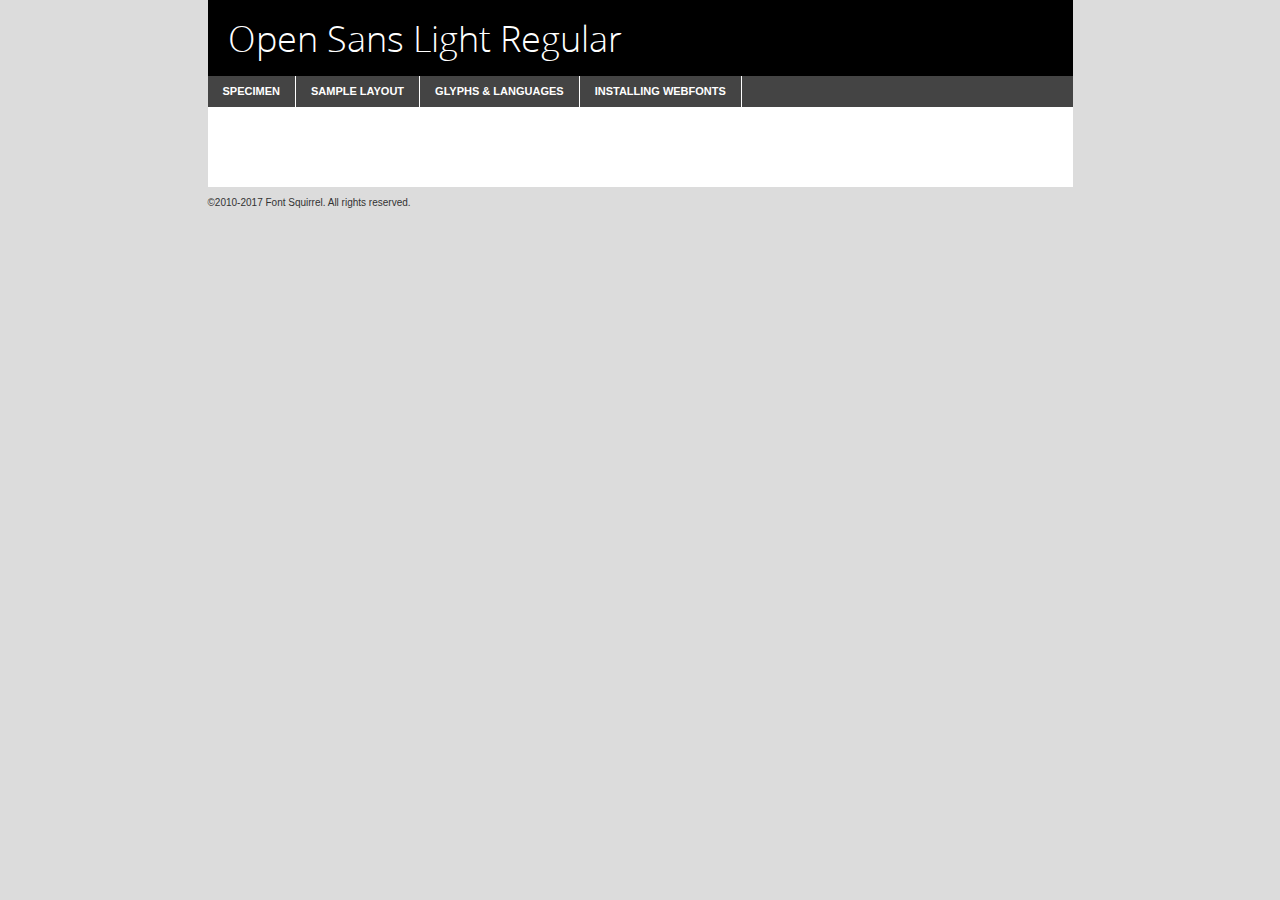
<file: css/opensans/opensans-light-demo.html>
<!DOCTYPE html PUBLIC "-//W3C//DTD XHTML 1.0 Transitional//EN"
	"http://www.w3.org/TR/xhtml1/DTD/xhtml1-transitional.dtd">

<html xmlns="http://www.w3.org/1999/xhtml" xml:lang="en" lang="en">
<head>
	<meta http-equiv="Content-Type" content="text/html; charset=utf-8" />
	<script src="http://ajax.googleapis.com/ajax/libs/jquery/1.7.2/jquery.min.js" type="text/javascript" charset="utf-8"></script>
	<script type="text/javascript">
	(function($){$.fn.easyTabs=function(option){var param=jQuery.extend({fadeSpeed:"fast",defaultContent:1,activeClass:'active'},option);$(this).each(function(){var thisId="#"+this.id;if(param.defaultContent==''){param.defaultContent=1;}
	if(typeof param.defaultContent=="number")
	{var defaultTab=$(thisId+" .tabs li:eq("+(param.defaultContent-1)+") a").attr('href').substr(1);}else{var defaultTab=param.defaultContent;}
	$(thisId+" .tabs li a").each(function(){var tabToHide=$(this).attr('href').substr(1);$("#"+tabToHide).addClass('easytabs-tab-content');});hideAll();changeContent(defaultTab);function hideAll(){$(thisId+" .easytabs-tab-content").hide();}
	function changeContent(tabId){hideAll();$(thisId+" .tabs li").removeClass(param.activeClass);$(thisId+" .tabs li a[href=#"+tabId+"]").closest('li').addClass(param.activeClass);if(param.fadeSpeed!="none")
	{$(thisId+" #"+tabId).fadeIn(param.fadeSpeed);}else{$(thisId+" #"+tabId).show();}}
	$(thisId+" .tabs li").click(function(){var tabId=$(this).find('a').attr('href').substr(1);changeContent(tabId);return false;});});}})(jQuery);
	</script>
	<link rel="stylesheet" href="specimen_files/specimen_stylesheet.css" type="text/css" charset="utf-8" />
	<link rel="stylesheet" href="stylesheet.css" type="text/css" charset="utf-8" />

	<style type="text/css">
					body{
				font-family: 'open_sanslight';
							}
		</style>

	<title>Open Sans Light Regular Specimen</title>
	
	
	<script type="text/javascript" charset="utf-8">
		$(document).ready(function() {
			$('#container').easyTabs({defaultContent:1});
		});
	</script>
</head>

<body>
<div id="container">
	<div id="header">
		Open Sans Light Regular	</div>
	<ul class="tabs">
		<li><a href="#specimen">Specimen</a></li>
		<li><a href="#layout">Sample Layout</a></li>
				<li><a href="#glyphs">Glyphs &amp; Languages</a></li>
		<li><a href="#installing">Installing Webfonts</a></li>
		
	</ul>
	
	<div id="main_content">

		
			<div id="specimen">
		
				<div class="section">
					<div class="grid12 firstcol">
						<div class="huge">AaBb</div>
					</div>
				</div>
		
				<div class="section">
					<div class="glyph_range">A&#x200B;B&#x200b;C&#x200b;D&#x200b;E&#x200b;F&#x200b;G&#x200b;H&#x200b;I&#x200b;J&#x200b;K&#x200b;L&#x200b;M&#x200b;N&#x200b;O&#x200b;P&#x200b;Q&#x200b;R&#x200b;S&#x200b;T&#x200b;U&#x200b;V&#x200b;W&#x200b;X&#x200b;Y&#x200b;Z&#x200b;a&#x200b;b&#x200b;c&#x200b;d&#x200b;e&#x200b;f&#x200b;g&#x200b;h&#x200b;i&#x200b;j&#x200b;k&#x200b;l&#x200b;m&#x200b;n&#x200b;o&#x200b;p&#x200b;q&#x200b;r&#x200b;s&#x200b;t&#x200b;u&#x200b;v&#x200b;w&#x200b;x&#x200b;y&#x200b;z&#x200b;1&#x200b;2&#x200b;3&#x200b;4&#x200b;5&#x200b;6&#x200b;7&#x200b;8&#x200b;9&#x200b;0&#x200b;&amp;&#x200b;.&#x200b;,&#x200b;?&#x200b;!&#x200b;&#64;&#x200b;(&#x200b;)&#x200b;#&#x200b;$&#x200b;%&#x200b;*&#x200b;+&#x200b;-&#x200b;=&#x200b;:&#x200b;;</div>
				</div>
				<div class="section">
					<div class="grid12 firstcol">
						<table class="sample_table">
							<tr><td>10</td><td class="size10">abcdefghijklmnopqrstuvwxyzABCDEFGHIJKLMNOPQRSTUVWXYZ0123456789abcdefghijklmnopqrstuvwxyzABCDEFGHIJKLMNOPQRSTUVWXYZ0123456789abcdefghijklmnopqrstuvwxyzABCDEFGHIJKLMNOPQRSTUVWXYZ</td></tr>
							<tr><td>11</td><td class="size11">abcdefghijklmnopqrstuvwxyzABCDEFGHIJKLMNOPQRSTUVWXYZ0123456789abcdefghijklmnopqrstuvwxyzABCDEFGHIJKLMNOPQRSTUVWXYZ0123456789abcdefghijklmnopqrstuvwxyzABCDEFGHIJKLMNOPQRSTUVWXYZ</td></tr>
							<tr><td>12</td><td class="size12">abcdefghijklmnopqrstuvwxyzABCDEFGHIJKLMNOPQRSTUVWXYZ0123456789abcdefghijklmnopqrstuvwxyzABCDEFGHIJKLMNOPQRSTUVWXYZ0123456789abcdefghijklmnopqrstuvwxyzABCDEFGHIJKLMNOPQRSTUVWXYZ</td></tr>
							<tr><td>13</td><td class="size13">abcdefghijklmnopqrstuvwxyzABCDEFGHIJKLMNOPQRSTUVWXYZ0123456789abcdefghijklmnopqrstuvwxyzABCDEFGHIJKLMNOPQRSTUVWXYZ0123456789abcdefghijklmnopqrstuvwxyzABCDEFGHIJKLMNOPQRSTUVWXYZ</td></tr>
							<tr><td>14</td><td class="size14">abcdefghijklmnopqrstuvwxyzABCDEFGHIJKLMNOPQRSTUVWXYZ0123456789abcdefghijklmnopqrstuvwxyzABCDEFGHIJKLMNOPQRSTUVWXYZ0123456789abcdefghijklmnopqrstuvwxyzABCDEFGHIJKLMNOPQRSTUVWXYZ</td></tr>
							<tr><td>16</td><td class="size16">abcdefghijklmnopqrstuvwxyzABCDEFGHIJKLMNOPQRSTUVWXYZ0123456789abcdefghijklmnopqrstuvwxyzABCDEFGHIJKLMNOPQRSTUVWXYZ</td></tr>
							<tr><td>18</td><td class="size18">abcdefghijklmnopqrstuvwxyzABCDEFGHIJKLMNOPQRSTUVWXYZ0123456789abcdefghijklmnopqrstuvwxyzABCDEFGHIJKLMNOPQRSTUVWXYZ</td></tr>
							<tr><td>20</td><td class="size20">abcdefghijklmnopqrstuvwxyzABCDEFGHIJKLMNOPQRSTUVWXYZ0123456789abcdefghijklmnopqrstuvwxyzABCDEFGHIJKLMNOPQRSTUVWXYZ</td></tr>
							<tr><td>24</td><td class="size24">abcdefghijklmnopqrstuvwxyzABCDEFGHIJKLMNOPQRSTUVWXYZ0123456789abcdefghijklmnopqrstuvwxyzABCDEFGHIJKLMNOPQRSTUVWXYZ</td></tr>
							<tr><td>30</td><td class="size30">abcdefghijklmnopqrstuvwxyzABCDEFGHIJKLMNOPQRSTUVWXYZ0123456789abcdefghijklmnopqrstuvwxyzABCDEFGHIJKLMNOPQRSTUVWXYZ</td></tr>
							<tr><td>36</td><td class="size36">abcdefghijklmnopqrstuvwxyzABCDEFGHIJKLMNOPQRSTUVWXYZ0123456789abcdefghijklmnopqrstuvwxyzABCDEFGHIJKLMNOPQRSTUVWXYZ</td></tr>
							<tr><td>48</td><td class="size48">abcdefghijklmnopqrstuvwxyzABCDEFGHIJKLMNOPQRSTUVWXYZ0123456789abcdefghijklmnopqrstuvwxyzABCDEFGHIJKLMNOPQRSTUVWXYZ</td></tr>
							<tr><td>60</td><td class="size60">abcdefghijklmnopqrstuvwxyzABCDEFGHIJKLMNOPQRSTUVWXYZ0123456789abcdefghijklmnopqrstuvwxyzABCDEFGHIJKLMNOPQRSTUVWXYZ</td></tr>
							<tr><td>72</td><td class="size72">abcdefghijklmnopqrstuvwxyzABCDEFGHIJKLMNOPQRSTUVWXYZ0123456789abcdefghijklmnopqrstuvwxyzABCDEFGHIJKLMNOPQRSTUVWXYZ</td></tr>
							<tr><td>90</td><td class="size90">abcdefghijklmnopqrstuvwxyzABCDEFGHIJKLMNOPQRSTUVWXYZ0123456789abcdefghijklmnopqrstuvwxyzABCDEFGHIJKLMNOPQRSTUVWXYZ</td></tr>
						</table>
				
					</div>
			
				</div>
		
		
		
								<div class="section" id="bodycomparison">


										<div id="xheight">
				<div class="fontbody">&#x25FC;&#x25FC;&#x25FC;&#x25FC;&#x25FC;&#x25FC;&#x25FC;&#x25FC;&#x25FC;&#x25FC;&#x25FC;&#x25FC;&#x25FC;&#x25FC;&#x25FC;&#x25FC;&#x25FC;&#x25FC;&#x25FC;&#x25FC;&#x25FC;&#x25FC;&#x25FC;&#x25FC;&#x25FC;&#x25FC;&#x25FC;&#x25FC;&#x25FC;&#x25FC;&#x25FC;&#x25FC;&#x25FC;&#x25FC;&#x25FC;&#x25FC;&#x25FC;&#x25FC;&#x25FC;&#x25FC;&#x25FC;&#x25FC;&#x25FC;&#x25FC;&#x25FC;&#x25FC;&#x25FC;&#x25FC;&#x25FC;&#x25FC;&#x25FC;&#x25FC;&#x25FC;&#x25FC;&#x25FC;&#x25FC;&#x25FC;&#x25FC;&#x25FC;&#x25FC;&#x25FC;&#x25FC;&#x25FC;&#x25FC;&#x25FC;&#x25FC;&#x25FC;&#x25FC;&#x25FC;&#x25FC;&#x25FC;&#x25FC;&#x25FC;&#x25FC;&#x25FC;&#x25FC;&#x25FC;&#x25FC;&#x25FC;&#x25FC;&#x25FC;&#x25FC;&#x25FC;&#x25FC;&#x25FC;&#x25FC;&#x25FC;&#x25FC;&#x25FC;&#x25FC;&#x25FC;&#x25FC;&#x25FC;&#x25FC;&#x25FC;&#x25FC;&#x25FC;&#x25FC;&#x25FC;body</div><div class="arialbody">body</div><div class="verdanabody">body</div><div class="georgiabody">body</div></div>
										<div class="fontbody" style="z-index:1">
											body<span>Open Sans Light Regular</span>
										</div>
										<div class="arialbody" style="z-index:1">
											body<span>Arial</span>
										</div>
										<div class="verdanabody" style="z-index:1">
											body<span>Verdana</span>
										</div>
										<div class="georgiabody" style="z-index:1">
											body<span>Georgia</span>
										</div>



								</div>
		
		
				<div class="section psample psample_row1" id="">
					
					<div class="grid2 firstcol">
						<p class="size10"><span>10.</span>Aenean lacinia bibendum nulla sed consectetur. Fusce dapibus, tellus ac cursus commodo, tortor mauris condimentum nibh, ut fermentum massa justo sit amet risus. Nullam id dolor id nibh ultricies vehicula ut id elit. Cum sociis natoque penatibus et magnis dis parturient montes, nascetur ridiculus mus. Nulla vitae elit libero, a pharetra augue.</p>
			
					</div>
					<div class="grid3">
						<p class="size11"><span>11.</span>Aenean lacinia bibendum nulla sed consectetur. Fusce dapibus, tellus ac cursus commodo, tortor mauris condimentum nibh, ut fermentum massa justo sit amet risus. Nullam id dolor id nibh ultricies vehicula ut id elit. Cum sociis natoque penatibus et magnis dis parturient montes, nascetur ridiculus mus. Nulla vitae elit libero, a pharetra augue.</p>
			
					</div>
					<div class="grid3">
						<p class="size12"><span>12.</span>Aenean lacinia bibendum nulla sed consectetur. Fusce dapibus, tellus ac cursus commodo, tortor mauris condimentum nibh, ut fermentum massa justo sit amet risus. Nullam id dolor id nibh ultricies vehicula ut id elit. Cum sociis natoque penatibus et magnis dis parturient montes, nascetur ridiculus mus. Nulla vitae elit libero, a pharetra augue.</p>
			
					</div>
					<div class="grid4">
						<p class="size13"><span>13.</span>Aenean lacinia bibendum nulla sed consectetur. Fusce dapibus, tellus ac cursus commodo, tortor mauris condimentum nibh, ut fermentum massa justo sit amet risus. Nullam id dolor id nibh ultricies vehicula ut id elit. Cum sociis natoque penatibus et magnis dis parturient montes, nascetur ridiculus mus. Nulla vitae elit libero, a pharetra augue.</p>
			
					</div>
					<div class="white_blend"></div>
					
				</div>
				<div class="section psample psample_row2" id="">
					<div class="grid3 firstcol">
						<p class="size14"><span>14.</span>Aenean lacinia bibendum nulla sed consectetur. Fusce dapibus, tellus ac cursus commodo, tortor mauris condimentum nibh, ut fermentum massa justo sit amet risus. Nullam id dolor id nibh ultricies vehicula ut id elit. Cum sociis natoque penatibus et magnis dis parturient montes, nascetur ridiculus mus. Nulla vitae elit libero, a pharetra augue.</p>
			
					</div>
					<div class="grid4">
						<p class="size16"><span>16.</span>Aenean lacinia bibendum nulla sed consectetur. Fusce dapibus, tellus ac cursus commodo, tortor mauris condimentum nibh, ut fermentum massa justo sit amet risus. Nullam id dolor id nibh ultricies vehicula ut id elit. Cum sociis natoque penatibus et magnis dis parturient montes, nascetur ridiculus mus. Nulla vitae elit libero, a pharetra augue.</p>
			
					</div>
					<div class="grid5">
						<p class="size18"><span>18.</span>Aenean lacinia bibendum nulla sed consectetur. Fusce dapibus, tellus ac cursus commodo, tortor mauris condimentum nibh, ut fermentum massa justo sit amet risus. Nullam id dolor id nibh ultricies vehicula ut id elit. Cum sociis natoque penatibus et magnis dis parturient montes, nascetur ridiculus mus. Nulla vitae elit libero, a pharetra augue.</p>
			
					</div>

					<div class="white_blend"></div>

				</div>
				
				<div class="section psample psample_row3" id="">
					<div class="grid5 firstcol">
						<p class="size20"><span>20.</span>Aenean lacinia bibendum nulla sed consectetur. Fusce dapibus, tellus ac cursus commodo, tortor mauris condimentum nibh, ut fermentum massa justo sit amet risus. Nullam id dolor id nibh ultricies vehicula ut id elit. Cum sociis natoque penatibus et magnis dis parturient montes, nascetur ridiculus mus. Nulla vitae elit libero, a pharetra augue.</p>
					</div>
					<div class="grid7">
						<p class="size24"><span>24.</span>Aenean lacinia bibendum nulla sed consectetur. Fusce dapibus, tellus ac cursus commodo, tortor mauris condimentum nibh, ut fermentum massa justo sit amet risus. Nullam id dolor id nibh ultricies vehicula ut id elit. Cum sociis natoque penatibus et magnis dis parturient montes, nascetur ridiculus mus. Nulla vitae elit libero, a pharetra augue.</p>
					</div>
					
					<div class="white_blend"></div>
					
				</div>
				
				<div class="section psample psample_row4" id="">
					<div class="grid12 firstcol">
						<p class="size30"><span>30.</span>Aenean lacinia bibendum nulla sed consectetur. Fusce dapibus, tellus ac cursus commodo, tortor mauris condimentum nibh, ut fermentum massa justo sit amet risus. Nullam id dolor id nibh ultricies vehicula ut id elit. Cum sociis natoque penatibus et magnis dis parturient montes, nascetur ridiculus mus. Nulla vitae elit libero, a pharetra augue.</p>
					</div>
					<div class="white_blend"></div>
					
				</div>
				
				
				
				<div class="section psample psample_row1 fullreverse">
					<div class="grid2 firstcol">
						<p class="size10"><span>10.</span>Aenean lacinia bibendum nulla sed consectetur. Fusce dapibus, tellus ac cursus commodo, tortor mauris condimentum nibh, ut fermentum massa justo sit amet risus. Nullam id dolor id nibh ultricies vehicula ut id elit. Cum sociis natoque penatibus et magnis dis parturient montes, nascetur ridiculus mus. Nulla vitae elit libero, a pharetra augue.</p>
			
					</div>
					<div class="grid3">
						<p class="size11"><span>11.</span>Aenean lacinia bibendum nulla sed consectetur. Fusce dapibus, tellus ac cursus commodo, tortor mauris condimentum nibh, ut fermentum massa justo sit amet risus. Nullam id dolor id nibh ultricies vehicula ut id elit. Cum sociis natoque penatibus et magnis dis parturient montes, nascetur ridiculus mus. Nulla vitae elit libero, a pharetra augue.</p>
			
					</div>
					<div class="grid3">
						<p class="size12"><span>12.</span>Aenean lacinia bibendum nulla sed consectetur. Fusce dapibus, tellus ac cursus commodo, tortor mauris condimentum nibh, ut fermentum massa justo sit amet risus. Nullam id dolor id nibh ultricies vehicula ut id elit. Cum sociis natoque penatibus et magnis dis parturient montes, nascetur ridiculus mus. Nulla vitae elit libero, a pharetra augue.</p>
			
					</div>
					<div class="grid4">
						<p class="size13"><span>13.</span>Aenean lacinia bibendum nulla sed consectetur. Fusce dapibus, tellus ac cursus commodo, tortor mauris condimentum nibh, ut fermentum massa justo sit amet risus. Nullam id dolor id nibh ultricies vehicula ut id elit. Cum sociis natoque penatibus et magnis dis parturient montes, nascetur ridiculus mus. Nulla vitae elit libero, a pharetra augue.</p>
			
					</div>
					<div class="black_blend"></div>
					
				</div>
				
				<div class="section psample psample_row2 fullreverse">
					<div class="grid3 firstcol">
						<p class="size14"><span>14.</span>Aenean lacinia bibendum nulla sed consectetur. Fusce dapibus, tellus ac cursus commodo, tortor mauris condimentum nibh, ut fermentum massa justo sit amet risus. Nullam id dolor id nibh ultricies vehicula ut id elit. Cum sociis natoque penatibus et magnis dis parturient montes, nascetur ridiculus mus. Nulla vitae elit libero, a pharetra augue.</p>
			
					</div>
					<div class="grid4">
						<p class="size16"><span>16.</span>Aenean lacinia bibendum nulla sed consectetur. Fusce dapibus, tellus ac cursus commodo, tortor mauris condimentum nibh, ut fermentum massa justo sit amet risus. Nullam id dolor id nibh ultricies vehicula ut id elit. Cum sociis natoque penatibus et magnis dis parturient montes, nascetur ridiculus mus. Nulla vitae elit libero, a pharetra augue.</p>
			
					</div>
					<div class="grid5">
						<p class="size18"><span>18.</span>Aenean lacinia bibendum nulla sed consectetur. Fusce dapibus, tellus ac cursus commodo, tortor mauris condimentum nibh, ut fermentum massa justo sit amet risus. Nullam id dolor id nibh ultricies vehicula ut id elit. Cum sociis natoque penatibus et magnis dis parturient montes, nascetur ridiculus mus. Nulla vitae elit libero, a pharetra augue.</p>
			
					</div>
					<div class="black_blend"></div>

				</div>
				
				<div class="section psample fullreverse psample_row3" id="">
					<div class="grid5 firstcol">
						<p class="size20"><span>20.</span>Aenean lacinia bibendum nulla sed consectetur. Fusce dapibus, tellus ac cursus commodo, tortor mauris condimentum nibh, ut fermentum massa justo sit amet risus. Nullam id dolor id nibh ultricies vehicula ut id elit. Cum sociis natoque penatibus et magnis dis parturient montes, nascetur ridiculus mus. Nulla vitae elit libero, a pharetra augue.</p>
					</div>
					<div class="grid7">
						<p class="size24"><span>24.</span>Aenean lacinia bibendum nulla sed consectetur. Fusce dapibus, tellus ac cursus commodo, tortor mauris condimentum nibh, ut fermentum massa justo sit amet risus. Nullam id dolor id nibh ultricies vehicula ut id elit. Cum sociis natoque penatibus et magnis dis parturient montes, nascetur ridiculus mus. Nulla vitae elit libero, a pharetra augue.</p>
					</div>
					
					<div class="black_blend"></div>
					
				</div>
				
				<div class="section psample fullreverse psample_row4" id="" style="border-bottom: 20px #000 solid;">
					<div class="grid12 firstcol">
						<p class="size30"><span>30.</span>Aenean lacinia bibendum nulla sed consectetur. Fusce dapibus, tellus ac cursus commodo, tortor mauris condimentum nibh, ut fermentum massa justo sit amet risus. Nullam id dolor id nibh ultricies vehicula ut id elit. Cum sociis natoque penatibus et magnis dis parturient montes, nascetur ridiculus mus. Nulla vitae elit libero, a pharetra augue.</p>
					</div>
					<div class="black_blend"></div>
					
				</div>
				
				
				
				
			</div>
			
			<div id="layout">
				
				<div class="section">
					
					<div class="grid12 firstcol">
						<h1>Lorem Ipsum Dolor</h1>
						<h2>Etiam porta sem malesuada magna mollis euismod</h2>
						
						<p class="byline">By <a href="#link">Aenean Lacinia</a></p>
					</div>
				</div>
				<div class="section">
					<div class="grid8 firstcol">
						<p class="large">Donec sed odio dui. Morbi leo risus, porta ac consectetur ac, vestibulum at eros. Fusce dapibus, tellus ac cursus commodo, tortor mauris condimentum nibh, ut fermentum massa justo sit amet risus. </p>

						
						<h3>Pellentesque ornare sem</h3>

						<p>Maecenas sed diam eget risus varius blandit sit amet non magna. Maecenas faucibus mollis interdum. Donec ullamcorper nulla non metus auctor fringilla. Nullam id dolor id nibh ultricies vehicula ut id elit. Nullam id dolor id nibh ultricies vehicula ut id elit. </p>

						<p>Aenean eu leo quam. Pellentesque ornare sem lacinia quam venenatis vestibulum. Lorem ipsum dolor sit amet, consectetur adipiscing elit. Cum sociis natoque penatibus et magnis dis parturient montes, nascetur ridiculus mus. </p>

						<p>Nulla vitae elit libero, a pharetra augue. Praesent commodo cursus magna, vel scelerisque nisl consectetur et. Aenean lacinia bibendum nulla sed consectetur. </p>

						<p>Nullam quis risus eget urna mollis ornare vel eu leo. Nullam quis risus eget urna mollis ornare vel eu leo. Maecenas sed diam eget risus varius blandit sit amet non magna. Donec ullamcorper nulla non metus auctor fringilla. </p>

						<h3>Cras mattis consectetur</h3>

						<p>Aenean eu leo quam. Pellentesque ornare sem lacinia quam venenatis vestibulum. Aenean lacinia bibendum nulla sed consectetur. Integer posuere erat a ante venenatis dapibus posuere velit aliquet. Cras mattis consectetur purus sit amet fermentum. </p>

						<p>Nullam id dolor id nibh ultricies vehicula ut id elit. Nullam quis risus eget urna mollis ornare vel eu leo. Cras mattis consectetur purus sit amet fermentum.</p>
					</div>
					
					<div class="grid4 sidebar">
						
						<div class="box reverse">
							<p class="last">Nullam quis risus eget urna mollis ornare vel eu leo. Donec ullamcorper nulla non metus auctor fringilla. Cras mattis consectetur purus sit amet fermentum. Sed posuere consectetur est at lobortis. Lorem ipsum dolor sit amet, consectetur adipiscing elit. </p>
						</div>
						
						<p class="caption">Maecenas sed diam eget risus varius.</p>

						<p>Vestibulum id ligula porta felis euismod semper. Integer posuere erat a ante venenatis dapibus posuere velit aliquet. Vestibulum id ligula porta felis euismod semper. Sed posuere consectetur est at lobortis. Maecenas sed diam eget risus varius blandit sit amet non magna. Fusce dapibus, tellus ac cursus commodo, tortor mauris condimentum nibh, ut fermentum massa justo sit amet risus. </p>

					

						<p>Duis mollis, est non commodo luctus, nisi erat porttitor ligula, eget lacinia odio sem nec elit. Aenean lacinia bibendum nulla sed consectetur. Vivamus sagittis lacus vel augue laoreet rutrum faucibus dolor auctor. Aenean lacinia bibendum nulla sed consectetur. Nullam quis risus eget urna mollis ornare vel eu leo. </p>

						<p>Praesent commodo cursus magna, vel scelerisque nisl consectetur et. Donec ullamcorper nulla non metus auctor fringilla. Maecenas faucibus mollis interdum. Fusce dapibus, tellus ac cursus commodo, tortor mauris condimentum nibh, ut fermentum massa justo sit amet risus. </p>

					</div>
				</div>
				
			</div>


			



		<div id="glyphs">
			<div class="section">
				<div class="grid12 firstcol">
			
				<h1>Language Support</h1>
				<p>The subset of Open Sans Light Regular in this kit supports the following languages:<br />
			
					Albanian, Basque, Breton, Chamorro, Danish, Dutch, English, Faroese, Finnish, French, Frisian, Galician, German, Icelandic, Italian, Malagasy, Norwegian, Portuguese, Spanish, Alsatian, Aragonese, Arapaho, Arrernte, Asturian, Aymara, Bislama, Cebuano, Corsican, Fijian, French_creole, Genoese, Gilbertese, Greenlandic, Haitian_creole, Hiligaynon, Hmong, Hopi, Ibanag, Iloko_ilokano, Indonesian, Interglossa_glosa, Interlingua, Irish_gaelic, Jerriais, Lojban, Lombard, Luxembourgeois, Manx, Mohawk, Norfolk_pitcairnese, Occitan, Oromo, Pangasinan, Papiamento, Piedmontese, Potawatomi, Rhaeto-romance, Romansh, Rotokas, Sami_lule, Samoan, Sardinian, Scots_gaelic, Seychelles_creole, Shona, Sicilian, Somali, Southern_ndebele, Swahili, Swati_swazi, Tagalog_filipino_pilipino, Tetum, Tok_pisin, Uyghur_latinized, Volapuk, Walloon, Warlpiri, Xhosa, Yapese, Zulu, Latinbasic, Ubasic, Demo				</p>
				<h1>Glyph Chart</h1>
				<p>The subset of Open Sans Light Regular in this kit includes all the glyphs listed below. Unicode entities are included above each glyph to help you insert individual characters into your layout.</p>
				<div id="glyph_chart">
			
																				 <div><p>&amp;#13;</p>&#13;</div>
																				 <div><p>&amp;#32;</p>&#32;</div>
																				 <div><p>&amp;#33;</p>&#33;</div>
																				 <div><p>&amp;#34;</p>&#34;</div>
																				 <div><p>&amp;#35;</p>&#35;</div>
																				 <div><p>&amp;#36;</p>&#36;</div>
																				 <div><p>&amp;#37;</p>&#37;</div>
																				 <div><p>&amp;#38;</p>&#38;</div>
																				 <div><p>&amp;#39;</p>&#39;</div>
																				 <div><p>&amp;#40;</p>&#40;</div>
																				 <div><p>&amp;#41;</p>&#41;</div>
																				 <div><p>&amp;#42;</p>&#42;</div>
																				 <div><p>&amp;#43;</p>&#43;</div>
																				 <div><p>&amp;#44;</p>&#44;</div>
																				 <div><p>&amp;#45;</p>&#45;</div>
																				 <div><p>&amp;#46;</p>&#46;</div>
																				 <div><p>&amp;#47;</p>&#47;</div>
																				 <div><p>&amp;#48;</p>&#48;</div>
																				 <div><p>&amp;#49;</p>&#49;</div>
																				 <div><p>&amp;#50;</p>&#50;</div>
																				 <div><p>&amp;#51;</p>&#51;</div>
																				 <div><p>&amp;#52;</p>&#52;</div>
																				 <div><p>&amp;#53;</p>&#53;</div>
																				 <div><p>&amp;#54;</p>&#54;</div>
																				 <div><p>&amp;#55;</p>&#55;</div>
																				 <div><p>&amp;#56;</p>&#56;</div>
																				 <div><p>&amp;#57;</p>&#57;</div>
																				 <div><p>&amp;#58;</p>&#58;</div>
																				 <div><p>&amp;#59;</p>&#59;</div>
																				 <div><p>&amp;#60;</p>&#60;</div>
																				 <div><p>&amp;#61;</p>&#61;</div>
																				 <div><p>&amp;#62;</p>&#62;</div>
																				 <div><p>&amp;#63;</p>&#63;</div>
																				 <div><p>&amp;#64;</p>&#64;</div>
																				 <div><p>&amp;#65;</p>&#65;</div>
																				 <div><p>&amp;#66;</p>&#66;</div>
																				 <div><p>&amp;#67;</p>&#67;</div>
																				 <div><p>&amp;#68;</p>&#68;</div>
																				 <div><p>&amp;#69;</p>&#69;</div>
																				 <div><p>&amp;#70;</p>&#70;</div>
																				 <div><p>&amp;#71;</p>&#71;</div>
																				 <div><p>&amp;#72;</p>&#72;</div>
																				 <div><p>&amp;#73;</p>&#73;</div>
																				 <div><p>&amp;#74;</p>&#74;</div>
																				 <div><p>&amp;#75;</p>&#75;</div>
																				 <div><p>&amp;#76;</p>&#76;</div>
																				 <div><p>&amp;#77;</p>&#77;</div>
																				 <div><p>&amp;#78;</p>&#78;</div>
																				 <div><p>&amp;#79;</p>&#79;</div>
																				 <div><p>&amp;#80;</p>&#80;</div>
																				 <div><p>&amp;#81;</p>&#81;</div>
																				 <div><p>&amp;#82;</p>&#82;</div>
																				 <div><p>&amp;#83;</p>&#83;</div>
																				 <div><p>&amp;#84;</p>&#84;</div>
																				 <div><p>&amp;#85;</p>&#85;</div>
																				 <div><p>&amp;#86;</p>&#86;</div>
																				 <div><p>&amp;#87;</p>&#87;</div>
																				 <div><p>&amp;#88;</p>&#88;</div>
																				 <div><p>&amp;#89;</p>&#89;</div>
																				 <div><p>&amp;#90;</p>&#90;</div>
																				 <div><p>&amp;#91;</p>&#91;</div>
																				 <div><p>&amp;#92;</p>&#92;</div>
																				 <div><p>&amp;#93;</p>&#93;</div>
																				 <div><p>&amp;#94;</p>&#94;</div>
																				 <div><p>&amp;#95;</p>&#95;</div>
																				 <div><p>&amp;#96;</p>&#96;</div>
																				 <div><p>&amp;#97;</p>&#97;</div>
																				 <div><p>&amp;#98;</p>&#98;</div>
																				 <div><p>&amp;#99;</p>&#99;</div>
																				 <div><p>&amp;#100;</p>&#100;</div>
																				 <div><p>&amp;#101;</p>&#101;</div>
																				 <div><p>&amp;#102;</p>&#102;</div>
																				 <div><p>&amp;#103;</p>&#103;</div>
																				 <div><p>&amp;#104;</p>&#104;</div>
																				 <div><p>&amp;#105;</p>&#105;</div>
																				 <div><p>&amp;#106;</p>&#106;</div>
																				 <div><p>&amp;#107;</p>&#107;</div>
																				 <div><p>&amp;#108;</p>&#108;</div>
																				 <div><p>&amp;#109;</p>&#109;</div>
																				 <div><p>&amp;#110;</p>&#110;</div>
																				 <div><p>&amp;#111;</p>&#111;</div>
																				 <div><p>&amp;#112;</p>&#112;</div>
																				 <div><p>&amp;#113;</p>&#113;</div>
																				 <div><p>&amp;#114;</p>&#114;</div>
																				 <div><p>&amp;#115;</p>&#115;</div>
																				 <div><p>&amp;#116;</p>&#116;</div>
																				 <div><p>&amp;#117;</p>&#117;</div>
																				 <div><p>&amp;#118;</p>&#118;</div>
																				 <div><p>&amp;#119;</p>&#119;</div>
																				 <div><p>&amp;#120;</p>&#120;</div>
																				 <div><p>&amp;#121;</p>&#121;</div>
																				 <div><p>&amp;#122;</p>&#122;</div>
																				 <div><p>&amp;#123;</p>&#123;</div>
																				 <div><p>&amp;#124;</p>&#124;</div>
																				 <div><p>&amp;#125;</p>&#125;</div>
																				 <div><p>&amp;#126;</p>&#126;</div>
																				 <div><p>&amp;#160;</p>&#160;</div>
																				 <div><p>&amp;#161;</p>&#161;</div>
																				 <div><p>&amp;#162;</p>&#162;</div>
																				 <div><p>&amp;#163;</p>&#163;</div>
																				 <div><p>&amp;#164;</p>&#164;</div>
																				 <div><p>&amp;#165;</p>&#165;</div>
																				 <div><p>&amp;#166;</p>&#166;</div>
																				 <div><p>&amp;#167;</p>&#167;</div>
																				 <div><p>&amp;#168;</p>&#168;</div>
																				 <div><p>&amp;#169;</p>&#169;</div>
																				 <div><p>&amp;#170;</p>&#170;</div>
																				 <div><p>&amp;#171;</p>&#171;</div>
																				 <div><p>&amp;#172;</p>&#172;</div>
																				 <div><p>&amp;#173;</p>&#173;</div>
																				 <div><p>&amp;#174;</p>&#174;</div>
																				 <div><p>&amp;#175;</p>&#175;</div>
																				 <div><p>&amp;#176;</p>&#176;</div>
																				 <div><p>&amp;#177;</p>&#177;</div>
																				 <div><p>&amp;#178;</p>&#178;</div>
																				 <div><p>&amp;#179;</p>&#179;</div>
																				 <div><p>&amp;#180;</p>&#180;</div>
																				 <div><p>&amp;#181;</p>&#181;</div>
																				 <div><p>&amp;#182;</p>&#182;</div>
																				 <div><p>&amp;#183;</p>&#183;</div>
																				 <div><p>&amp;#184;</p>&#184;</div>
																				 <div><p>&amp;#185;</p>&#185;</div>
																				 <div><p>&amp;#186;</p>&#186;</div>
																				 <div><p>&amp;#187;</p>&#187;</div>
																				 <div><p>&amp;#188;</p>&#188;</div>
																				 <div><p>&amp;#189;</p>&#189;</div>
																				 <div><p>&amp;#190;</p>&#190;</div>
																				 <div><p>&amp;#191;</p>&#191;</div>
																				 <div><p>&amp;#192;</p>&#192;</div>
																				 <div><p>&amp;#193;</p>&#193;</div>
																				 <div><p>&amp;#194;</p>&#194;</div>
																				 <div><p>&amp;#195;</p>&#195;</div>
																				 <div><p>&amp;#196;</p>&#196;</div>
																				 <div><p>&amp;#197;</p>&#197;</div>
																				 <div><p>&amp;#198;</p>&#198;</div>
																				 <div><p>&amp;#199;</p>&#199;</div>
																				 <div><p>&amp;#200;</p>&#200;</div>
																				 <div><p>&amp;#201;</p>&#201;</div>
																				 <div><p>&amp;#202;</p>&#202;</div>
																				 <div><p>&amp;#203;</p>&#203;</div>
																				 <div><p>&amp;#204;</p>&#204;</div>
																				 <div><p>&amp;#205;</p>&#205;</div>
																				 <div><p>&amp;#206;</p>&#206;</div>
																				 <div><p>&amp;#207;</p>&#207;</div>
																				 <div><p>&amp;#208;</p>&#208;</div>
																				 <div><p>&amp;#209;</p>&#209;</div>
																				 <div><p>&amp;#210;</p>&#210;</div>
																				 <div><p>&amp;#211;</p>&#211;</div>
																				 <div><p>&amp;#212;</p>&#212;</div>
																				 <div><p>&amp;#213;</p>&#213;</div>
																				 <div><p>&amp;#214;</p>&#214;</div>
																				 <div><p>&amp;#215;</p>&#215;</div>
																				 <div><p>&amp;#216;</p>&#216;</div>
																				 <div><p>&amp;#217;</p>&#217;</div>
																				 <div><p>&amp;#218;</p>&#218;</div>
																				 <div><p>&amp;#219;</p>&#219;</div>
																				 <div><p>&amp;#220;</p>&#220;</div>
																				 <div><p>&amp;#221;</p>&#221;</div>
																				 <div><p>&amp;#222;</p>&#222;</div>
																				 <div><p>&amp;#223;</p>&#223;</div>
																				 <div><p>&amp;#224;</p>&#224;</div>
																				 <div><p>&amp;#225;</p>&#225;</div>
																				 <div><p>&amp;#226;</p>&#226;</div>
																				 <div><p>&amp;#227;</p>&#227;</div>
																				 <div><p>&amp;#228;</p>&#228;</div>
																				 <div><p>&amp;#229;</p>&#229;</div>
																				 <div><p>&amp;#230;</p>&#230;</div>
																				 <div><p>&amp;#231;</p>&#231;</div>
																				 <div><p>&amp;#232;</p>&#232;</div>
																				 <div><p>&amp;#233;</p>&#233;</div>
																				 <div><p>&amp;#234;</p>&#234;</div>
																				 <div><p>&amp;#235;</p>&#235;</div>
																				 <div><p>&amp;#236;</p>&#236;</div>
																				 <div><p>&amp;#237;</p>&#237;</div>
																				 <div><p>&amp;#238;</p>&#238;</div>
																				 <div><p>&amp;#239;</p>&#239;</div>
																				 <div><p>&amp;#240;</p>&#240;</div>
																				 <div><p>&amp;#241;</p>&#241;</div>
																				 <div><p>&amp;#242;</p>&#242;</div>
																				 <div><p>&amp;#243;</p>&#243;</div>
																				 <div><p>&amp;#244;</p>&#244;</div>
																				 <div><p>&amp;#245;</p>&#245;</div>
																				 <div><p>&amp;#246;</p>&#246;</div>
																				 <div><p>&amp;#247;</p>&#247;</div>
																				 <div><p>&amp;#248;</p>&#248;</div>
																				 <div><p>&amp;#249;</p>&#249;</div>
																				 <div><p>&amp;#250;</p>&#250;</div>
																				 <div><p>&amp;#251;</p>&#251;</div>
																				 <div><p>&amp;#252;</p>&#252;</div>
																				 <div><p>&amp;#253;</p>&#253;</div>
																				 <div><p>&amp;#254;</p>&#254;</div>
																				 <div><p>&amp;#255;</p>&#255;</div>
																				 <div><p>&amp;#338;</p>&#338;</div>
																				 <div><p>&amp;#339;</p>&#339;</div>
																				 <div><p>&amp;#376;</p>&#376;</div>
																				 <div><p>&amp;#710;</p>&#710;</div>
																				 <div><p>&amp;#732;</p>&#732;</div>
																				 <div><p>&amp;#8192;</p>&#8192;</div>
																				 <div><p>&amp;#8193;</p>&#8193;</div>
																				 <div><p>&amp;#8194;</p>&#8194;</div>
																				 <div><p>&amp;#8195;</p>&#8195;</div>
																				 <div><p>&amp;#8196;</p>&#8196;</div>
																				 <div><p>&amp;#8197;</p>&#8197;</div>
																				 <div><p>&amp;#8198;</p>&#8198;</div>
																				 <div><p>&amp;#8199;</p>&#8199;</div>
																				 <div><p>&amp;#8200;</p>&#8200;</div>
																				 <div><p>&amp;#8201;</p>&#8201;</div>
																				 <div><p>&amp;#8202;</p>&#8202;</div>
																				 <div><p>&amp;#8208;</p>&#8208;</div>
																				 <div><p>&amp;#8209;</p>&#8209;</div>
																				 <div><p>&amp;#8210;</p>&#8210;</div>
																				 <div><p>&amp;#8211;</p>&#8211;</div>
																				 <div><p>&amp;#8212;</p>&#8212;</div>
																				 <div><p>&amp;#8216;</p>&#8216;</div>
																				 <div><p>&amp;#8217;</p>&#8217;</div>
																				 <div><p>&amp;#8218;</p>&#8218;</div>
																				 <div><p>&amp;#8220;</p>&#8220;</div>
																				 <div><p>&amp;#8221;</p>&#8221;</div>
																				 <div><p>&amp;#8222;</p>&#8222;</div>
																				 <div><p>&amp;#8226;</p>&#8226;</div>
																				 <div><p>&amp;#8230;</p>&#8230;</div>
																				 <div><p>&amp;#8239;</p>&#8239;</div>
																				 <div><p>&amp;#8249;</p>&#8249;</div>
																				 <div><p>&amp;#8250;</p>&#8250;</div>
																				 <div><p>&amp;#8287;</p>&#8287;</div>
																				 <div><p>&amp;#8364;</p>&#8364;</div>
																				 <div><p>&amp;#8482;</p>&#8482;</div>
																				 <div><p>&amp;#9724;</p>&#9724;</div>
																				 <div><p>&amp;#64257;</p>&#64257;</div>
																				 <div><p>&amp;#64258;</p>&#64258;</div>
																				 <div><p>&amp;#64259;</p>&#64259;</div>
																				 <div><p>&amp;#64260;</p>&#64260;</div>
																																						</div>	
				</div>
		
		
			</div>
		</div>
		
		
		<div id="specs">
			
		</div>
	
		<div id="installing">
			<div class="section">
				<div class="grid7 firstcol">
					<h1>Installing Webfonts</h1>
					
					<p>Webfonts are supported by all major browser platforms but not all in the same way. There are currently four different font formats that must be included in order to target all browsers. This includes TTF, WOFF, EOT and SVG.</p>
					
					<h2>1. Upload your webfonts</h2>
					<p>You must upload your webfont kit to your website. They should be in or near the same directory as your CSS files.</p>
					
					<h2>2. Include the webfont stylesheet</h2>
					<p>A special CSS @font-face declaration helps the various browsers select the appropriate font it needs without causing you a bunch of headaches. Learn more about this syntax by reading the <a href="https://www.fontspring.com/blog/further-hardening-of-the-bulletproof-syntax">Fontspring blog post</a> about it. The code for it is as follows:</p>


<code>
@font-face{ 
	font-family: 'MyWebFont';
	src: url('WebFont.eot');
	src: url('WebFont.eot?#iefix') format('embedded-opentype'),
	     url('WebFont.woff') format('woff'),
	     url('WebFont.ttf') format('truetype'),
	     url('WebFont.svg#webfont') format('svg');
}
</code>

	<p>We've already gone ahead and generated the code for you. All you have to do is link to the stylesheet in your HTML, like this:</p>
	<code>&lt;link rel=&quot;stylesheet&quot; href=&quot;stylesheet.css&quot; type=&quot;text/css&quot; charset=&quot;utf-8&quot; /&gt;</code>

					<h2>3. Modify your own stylesheet</h2>
					<p>To take advantage of your new fonts, you must tell your stylesheet to use them. Look at the original @font-face declaration above and find the property called "font-family." The name linked there will be what you use to reference the font. Prepend that webfont name to the font stack in the "font-family" property, inside the selector you want to change. For example:</p>
<code>p { font-family: 'WebFont', Arial, sans-serif; }</code>

<h2>4. Test</h2>
<p>Getting webfonts to work cross-browser <em>can</em> be tricky. Use the information in the sidebar to help you if you find that fonts aren't loading in a particular browser.</p>
				</div>
				
				<div class="grid5 sidebar">
					<div class="box">
						<h2>Troubleshooting<br />Font-Face Problems</h2>
						<p>Having trouble getting your webfonts to load in your new website? Here are some tips to sort out what might be the problem.</p>

						<h3>Fonts not showing in any browser</h3>

						<p>This sounds like you need to work on the plumbing. You either did not upload the fonts to the correct directory, or you did not link the fonts properly in the CSS. If you've confirmed that all this is correct and you still have a problem, take a look at your .htaccess file and see if requests are getting intercepted.</p>

						<h3>Fonts not loading in iPhone or iPad</h3>

						<p>The most common problem here is that you are serving the fonts from an IIS server. IIS refuses to serve files that have unknown MIME types. If that is the case, you must set the MIME type for SVG to "image/svg+xml" in the server settings. Follow these instructions from Microsoft if you need help.</p>

						<h3>Fonts not loading in Firefox</h3>

						<p>The primary reason for this failure? You are still using a version Firefox older than 3.5. So upgrade already! If that isn't it, then you are very likely serving fonts from a different domain. Firefox requires that all font assets be served from the same domain. Lastly it is possible that you need to add WOFF to your list of MIME types (if you are serving via IIS.)</p>

						<h3>Fonts not loading in IE</h3>

						<p>Are you looking at Internet Explorer on an actual Windows machine or are you cheating by using a service like Adobe BrowserLab? Many of these screenshot services do not render @font-face for IE. Best to test it on a real machine.</p>

						<h3>Fonts not loading in IE9</h3>

						<p>IE9, like Firefox, requires that fonts be served from the same domain as the website. Make sure that is the case.</p>
					</div>
				</div>
			</div>
			
		</div>
	
	</div>
	<div id="footer">
		<p>&copy;2010-2017 Font Squirrel. All rights reserved.</p>
	</div>
</div>
</body>
</html>
</file>
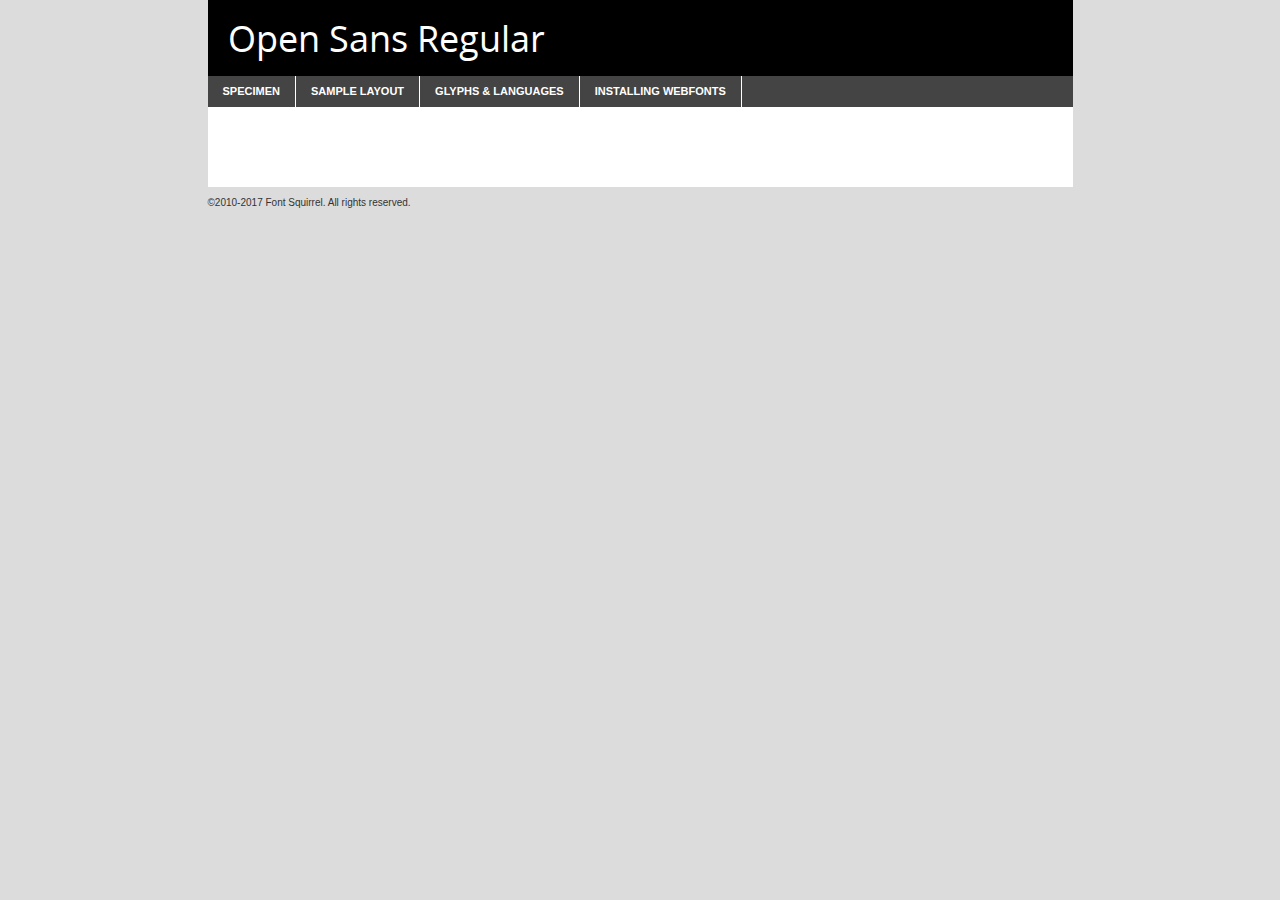
<file: css/opensans/opensans-regular-demo.html>
<!DOCTYPE html PUBLIC "-//W3C//DTD XHTML 1.0 Transitional//EN"
	"http://www.w3.org/TR/xhtml1/DTD/xhtml1-transitional.dtd">

<html xmlns="http://www.w3.org/1999/xhtml" xml:lang="en" lang="en">
<head>
	<meta http-equiv="Content-Type" content="text/html; charset=utf-8" />
	<script src="http://ajax.googleapis.com/ajax/libs/jquery/1.7.2/jquery.min.js" type="text/javascript" charset="utf-8"></script>
	<script type="text/javascript">
	(function($){$.fn.easyTabs=function(option){var param=jQuery.extend({fadeSpeed:"fast",defaultContent:1,activeClass:'active'},option);$(this).each(function(){var thisId="#"+this.id;if(param.defaultContent==''){param.defaultContent=1;}
	if(typeof param.defaultContent=="number")
	{var defaultTab=$(thisId+" .tabs li:eq("+(param.defaultContent-1)+") a").attr('href').substr(1);}else{var defaultTab=param.defaultContent;}
	$(thisId+" .tabs li a").each(function(){var tabToHide=$(this).attr('href').substr(1);$("#"+tabToHide).addClass('easytabs-tab-content');});hideAll();changeContent(defaultTab);function hideAll(){$(thisId+" .easytabs-tab-content").hide();}
	function changeContent(tabId){hideAll();$(thisId+" .tabs li").removeClass(param.activeClass);$(thisId+" .tabs li a[href=#"+tabId+"]").closest('li').addClass(param.activeClass);if(param.fadeSpeed!="none")
	{$(thisId+" #"+tabId).fadeIn(param.fadeSpeed);}else{$(thisId+" #"+tabId).show();}}
	$(thisId+" .tabs li").click(function(){var tabId=$(this).find('a').attr('href').substr(1);changeContent(tabId);return false;});});}})(jQuery);
	</script>
	<link rel="stylesheet" href="specimen_files/specimen_stylesheet.css" type="text/css" charset="utf-8" />
	<link rel="stylesheet" href="stylesheet.css" type="text/css" charset="utf-8" />

	<style type="text/css">
					body{
				font-family: 'open_sansregular';
							}
		</style>

	<title>Open Sans Regular Specimen</title>
	
	
	<script type="text/javascript" charset="utf-8">
		$(document).ready(function() {
			$('#container').easyTabs({defaultContent:1});
		});
	</script>
</head>

<body>
<div id="container">
	<div id="header">
		Open Sans Regular	</div>
	<ul class="tabs">
		<li><a href="#specimen">Specimen</a></li>
		<li><a href="#layout">Sample Layout</a></li>
				<li><a href="#glyphs">Glyphs &amp; Languages</a></li>
		<li><a href="#installing">Installing Webfonts</a></li>
		
	</ul>
	
	<div id="main_content">

		
			<div id="specimen">
		
				<div class="section">
					<div class="grid12 firstcol">
						<div class="huge">AaBb</div>
					</div>
				</div>
		
				<div class="section">
					<div class="glyph_range">A&#x200B;B&#x200b;C&#x200b;D&#x200b;E&#x200b;F&#x200b;G&#x200b;H&#x200b;I&#x200b;J&#x200b;K&#x200b;L&#x200b;M&#x200b;N&#x200b;O&#x200b;P&#x200b;Q&#x200b;R&#x200b;S&#x200b;T&#x200b;U&#x200b;V&#x200b;W&#x200b;X&#x200b;Y&#x200b;Z&#x200b;a&#x200b;b&#x200b;c&#x200b;d&#x200b;e&#x200b;f&#x200b;g&#x200b;h&#x200b;i&#x200b;j&#x200b;k&#x200b;l&#x200b;m&#x200b;n&#x200b;o&#x200b;p&#x200b;q&#x200b;r&#x200b;s&#x200b;t&#x200b;u&#x200b;v&#x200b;w&#x200b;x&#x200b;y&#x200b;z&#x200b;1&#x200b;2&#x200b;3&#x200b;4&#x200b;5&#x200b;6&#x200b;7&#x200b;8&#x200b;9&#x200b;0&#x200b;&amp;&#x200b;.&#x200b;,&#x200b;?&#x200b;!&#x200b;&#64;&#x200b;(&#x200b;)&#x200b;#&#x200b;$&#x200b;%&#x200b;*&#x200b;+&#x200b;-&#x200b;=&#x200b;:&#x200b;;</div>
				</div>
				<div class="section">
					<div class="grid12 firstcol">
						<table class="sample_table">
							<tr><td>10</td><td class="size10">abcdefghijklmnopqrstuvwxyzABCDEFGHIJKLMNOPQRSTUVWXYZ0123456789abcdefghijklmnopqrstuvwxyzABCDEFGHIJKLMNOPQRSTUVWXYZ0123456789abcdefghijklmnopqrstuvwxyzABCDEFGHIJKLMNOPQRSTUVWXYZ</td></tr>
							<tr><td>11</td><td class="size11">abcdefghijklmnopqrstuvwxyzABCDEFGHIJKLMNOPQRSTUVWXYZ0123456789abcdefghijklmnopqrstuvwxyzABCDEFGHIJKLMNOPQRSTUVWXYZ0123456789abcdefghijklmnopqrstuvwxyzABCDEFGHIJKLMNOPQRSTUVWXYZ</td></tr>
							<tr><td>12</td><td class="size12">abcdefghijklmnopqrstuvwxyzABCDEFGHIJKLMNOPQRSTUVWXYZ0123456789abcdefghijklmnopqrstuvwxyzABCDEFGHIJKLMNOPQRSTUVWXYZ0123456789abcdefghijklmnopqrstuvwxyzABCDEFGHIJKLMNOPQRSTUVWXYZ</td></tr>
							<tr><td>13</td><td class="size13">abcdefghijklmnopqrstuvwxyzABCDEFGHIJKLMNOPQRSTUVWXYZ0123456789abcdefghijklmnopqrstuvwxyzABCDEFGHIJKLMNOPQRSTUVWXYZ0123456789abcdefghijklmnopqrstuvwxyzABCDEFGHIJKLMNOPQRSTUVWXYZ</td></tr>
							<tr><td>14</td><td class="size14">abcdefghijklmnopqrstuvwxyzABCDEFGHIJKLMNOPQRSTUVWXYZ0123456789abcdefghijklmnopqrstuvwxyzABCDEFGHIJKLMNOPQRSTUVWXYZ0123456789abcdefghijklmnopqrstuvwxyzABCDEFGHIJKLMNOPQRSTUVWXYZ</td></tr>
							<tr><td>16</td><td class="size16">abcdefghijklmnopqrstuvwxyzABCDEFGHIJKLMNOPQRSTUVWXYZ0123456789abcdefghijklmnopqrstuvwxyzABCDEFGHIJKLMNOPQRSTUVWXYZ</td></tr>
							<tr><td>18</td><td class="size18">abcdefghijklmnopqrstuvwxyzABCDEFGHIJKLMNOPQRSTUVWXYZ0123456789abcdefghijklmnopqrstuvwxyzABCDEFGHIJKLMNOPQRSTUVWXYZ</td></tr>
							<tr><td>20</td><td class="size20">abcdefghijklmnopqrstuvwxyzABCDEFGHIJKLMNOPQRSTUVWXYZ0123456789abcdefghijklmnopqrstuvwxyzABCDEFGHIJKLMNOPQRSTUVWXYZ</td></tr>
							<tr><td>24</td><td class="size24">abcdefghijklmnopqrstuvwxyzABCDEFGHIJKLMNOPQRSTUVWXYZ0123456789abcdefghijklmnopqrstuvwxyzABCDEFGHIJKLMNOPQRSTUVWXYZ</td></tr>
							<tr><td>30</td><td class="size30">abcdefghijklmnopqrstuvwxyzABCDEFGHIJKLMNOPQRSTUVWXYZ0123456789abcdefghijklmnopqrstuvwxyzABCDEFGHIJKLMNOPQRSTUVWXYZ</td></tr>
							<tr><td>36</td><td class="size36">abcdefghijklmnopqrstuvwxyzABCDEFGHIJKLMNOPQRSTUVWXYZ0123456789abcdefghijklmnopqrstuvwxyzABCDEFGHIJKLMNOPQRSTUVWXYZ</td></tr>
							<tr><td>48</td><td class="size48">abcdefghijklmnopqrstuvwxyzABCDEFGHIJKLMNOPQRSTUVWXYZ0123456789abcdefghijklmnopqrstuvwxyzABCDEFGHIJKLMNOPQRSTUVWXYZ</td></tr>
							<tr><td>60</td><td class="size60">abcdefghijklmnopqrstuvwxyzABCDEFGHIJKLMNOPQRSTUVWXYZ0123456789abcdefghijklmnopqrstuvwxyzABCDEFGHIJKLMNOPQRSTUVWXYZ</td></tr>
							<tr><td>72</td><td class="size72">abcdefghijklmnopqrstuvwxyzABCDEFGHIJKLMNOPQRSTUVWXYZ0123456789abcdefghijklmnopqrstuvwxyzABCDEFGHIJKLMNOPQRSTUVWXYZ</td></tr>
							<tr><td>90</td><td class="size90">abcdefghijklmnopqrstuvwxyzABCDEFGHIJKLMNOPQRSTUVWXYZ0123456789abcdefghijklmnopqrstuvwxyzABCDEFGHIJKLMNOPQRSTUVWXYZ</td></tr>
						</table>
				
					</div>
			
				</div>
		
		
		
								<div class="section" id="bodycomparison">


										<div id="xheight">
				<div class="fontbody">&#x25FC;&#x25FC;&#x25FC;&#x25FC;&#x25FC;&#x25FC;&#x25FC;&#x25FC;&#x25FC;&#x25FC;&#x25FC;&#x25FC;&#x25FC;&#x25FC;&#x25FC;&#x25FC;&#x25FC;&#x25FC;&#x25FC;&#x25FC;&#x25FC;&#x25FC;&#x25FC;&#x25FC;&#x25FC;&#x25FC;&#x25FC;&#x25FC;&#x25FC;&#x25FC;&#x25FC;&#x25FC;&#x25FC;&#x25FC;&#x25FC;&#x25FC;&#x25FC;&#x25FC;&#x25FC;&#x25FC;&#x25FC;&#x25FC;&#x25FC;&#x25FC;&#x25FC;&#x25FC;&#x25FC;&#x25FC;&#x25FC;&#x25FC;&#x25FC;&#x25FC;&#x25FC;&#x25FC;&#x25FC;&#x25FC;&#x25FC;&#x25FC;&#x25FC;&#x25FC;&#x25FC;&#x25FC;&#x25FC;&#x25FC;&#x25FC;&#x25FC;&#x25FC;&#x25FC;&#x25FC;&#x25FC;&#x25FC;&#x25FC;&#x25FC;&#x25FC;&#x25FC;&#x25FC;&#x25FC;&#x25FC;&#x25FC;&#x25FC;&#x25FC;&#x25FC;&#x25FC;&#x25FC;&#x25FC;&#x25FC;&#x25FC;&#x25FC;&#x25FC;&#x25FC;&#x25FC;&#x25FC;&#x25FC;&#x25FC;&#x25FC;&#x25FC;&#x25FC;&#x25FC;&#x25FC;body</div><div class="arialbody">body</div><div class="verdanabody">body</div><div class="georgiabody">body</div></div>
										<div class="fontbody" style="z-index:1">
											body<span>Open Sans Regular</span>
										</div>
										<div class="arialbody" style="z-index:1">
											body<span>Arial</span>
										</div>
										<div class="verdanabody" style="z-index:1">
											body<span>Verdana</span>
										</div>
										<div class="georgiabody" style="z-index:1">
											body<span>Georgia</span>
										</div>



								</div>
		
		
				<div class="section psample psample_row1" id="">
					
					<div class="grid2 firstcol">
						<p class="size10"><span>10.</span>Aenean lacinia bibendum nulla sed consectetur. Fusce dapibus, tellus ac cursus commodo, tortor mauris condimentum nibh, ut fermentum massa justo sit amet risus. Nullam id dolor id nibh ultricies vehicula ut id elit. Cum sociis natoque penatibus et magnis dis parturient montes, nascetur ridiculus mus. Nulla vitae elit libero, a pharetra augue.</p>
			
					</div>
					<div class="grid3">
						<p class="size11"><span>11.</span>Aenean lacinia bibendum nulla sed consectetur. Fusce dapibus, tellus ac cursus commodo, tortor mauris condimentum nibh, ut fermentum massa justo sit amet risus. Nullam id dolor id nibh ultricies vehicula ut id elit. Cum sociis natoque penatibus et magnis dis parturient montes, nascetur ridiculus mus. Nulla vitae elit libero, a pharetra augue.</p>
			
					</div>
					<div class="grid3">
						<p class="size12"><span>12.</span>Aenean lacinia bibendum nulla sed consectetur. Fusce dapibus, tellus ac cursus commodo, tortor mauris condimentum nibh, ut fermentum massa justo sit amet risus. Nullam id dolor id nibh ultricies vehicula ut id elit. Cum sociis natoque penatibus et magnis dis parturient montes, nascetur ridiculus mus. Nulla vitae elit libero, a pharetra augue.</p>
			
					</div>
					<div class="grid4">
						<p class="size13"><span>13.</span>Aenean lacinia bibendum nulla sed consectetur. Fusce dapibus, tellus ac cursus commodo, tortor mauris condimentum nibh, ut fermentum massa justo sit amet risus. Nullam id dolor id nibh ultricies vehicula ut id elit. Cum sociis natoque penatibus et magnis dis parturient montes, nascetur ridiculus mus. Nulla vitae elit libero, a pharetra augue.</p>
			
					</div>
					<div class="white_blend"></div>
					
				</div>
				<div class="section psample psample_row2" id="">
					<div class="grid3 firstcol">
						<p class="size14"><span>14.</span>Aenean lacinia bibendum nulla sed consectetur. Fusce dapibus, tellus ac cursus commodo, tortor mauris condimentum nibh, ut fermentum massa justo sit amet risus. Nullam id dolor id nibh ultricies vehicula ut id elit. Cum sociis natoque penatibus et magnis dis parturient montes, nascetur ridiculus mus. Nulla vitae elit libero, a pharetra augue.</p>
			
					</div>
					<div class="grid4">
						<p class="size16"><span>16.</span>Aenean lacinia bibendum nulla sed consectetur. Fusce dapibus, tellus ac cursus commodo, tortor mauris condimentum nibh, ut fermentum massa justo sit amet risus. Nullam id dolor id nibh ultricies vehicula ut id elit. Cum sociis natoque penatibus et magnis dis parturient montes, nascetur ridiculus mus. Nulla vitae elit libero, a pharetra augue.</p>
			
					</div>
					<div class="grid5">
						<p class="size18"><span>18.</span>Aenean lacinia bibendum nulla sed consectetur. Fusce dapibus, tellus ac cursus commodo, tortor mauris condimentum nibh, ut fermentum massa justo sit amet risus. Nullam id dolor id nibh ultricies vehicula ut id elit. Cum sociis natoque penatibus et magnis dis parturient montes, nascetur ridiculus mus. Nulla vitae elit libero, a pharetra augue.</p>
			
					</div>

					<div class="white_blend"></div>

				</div>
				
				<div class="section psample psample_row3" id="">
					<div class="grid5 firstcol">
						<p class="size20"><span>20.</span>Aenean lacinia bibendum nulla sed consectetur. Fusce dapibus, tellus ac cursus commodo, tortor mauris condimentum nibh, ut fermentum massa justo sit amet risus. Nullam id dolor id nibh ultricies vehicula ut id elit. Cum sociis natoque penatibus et magnis dis parturient montes, nascetur ridiculus mus. Nulla vitae elit libero, a pharetra augue.</p>
					</div>
					<div class="grid7">
						<p class="size24"><span>24.</span>Aenean lacinia bibendum nulla sed consectetur. Fusce dapibus, tellus ac cursus commodo, tortor mauris condimentum nibh, ut fermentum massa justo sit amet risus. Nullam id dolor id nibh ultricies vehicula ut id elit. Cum sociis natoque penatibus et magnis dis parturient montes, nascetur ridiculus mus. Nulla vitae elit libero, a pharetra augue.</p>
					</div>
					
					<div class="white_blend"></div>
					
				</div>
				
				<div class="section psample psample_row4" id="">
					<div class="grid12 firstcol">
						<p class="size30"><span>30.</span>Aenean lacinia bibendum nulla sed consectetur. Fusce dapibus, tellus ac cursus commodo, tortor mauris condimentum nibh, ut fermentum massa justo sit amet risus. Nullam id dolor id nibh ultricies vehicula ut id elit. Cum sociis natoque penatibus et magnis dis parturient montes, nascetur ridiculus mus. Nulla vitae elit libero, a pharetra augue.</p>
					</div>
					<div class="white_blend"></div>
					
				</div>
				
				
				
				<div class="section psample psample_row1 fullreverse">
					<div class="grid2 firstcol">
						<p class="size10"><span>10.</span>Aenean lacinia bibendum nulla sed consectetur. Fusce dapibus, tellus ac cursus commodo, tortor mauris condimentum nibh, ut fermentum massa justo sit amet risus. Nullam id dolor id nibh ultricies vehicula ut id elit. Cum sociis natoque penatibus et magnis dis parturient montes, nascetur ridiculus mus. Nulla vitae elit libero, a pharetra augue.</p>
			
					</div>
					<div class="grid3">
						<p class="size11"><span>11.</span>Aenean lacinia bibendum nulla sed consectetur. Fusce dapibus, tellus ac cursus commodo, tortor mauris condimentum nibh, ut fermentum massa justo sit amet risus. Nullam id dolor id nibh ultricies vehicula ut id elit. Cum sociis natoque penatibus et magnis dis parturient montes, nascetur ridiculus mus. Nulla vitae elit libero, a pharetra augue.</p>
			
					</div>
					<div class="grid3">
						<p class="size12"><span>12.</span>Aenean lacinia bibendum nulla sed consectetur. Fusce dapibus, tellus ac cursus commodo, tortor mauris condimentum nibh, ut fermentum massa justo sit amet risus. Nullam id dolor id nibh ultricies vehicula ut id elit. Cum sociis natoque penatibus et magnis dis parturient montes, nascetur ridiculus mus. Nulla vitae elit libero, a pharetra augue.</p>
			
					</div>
					<div class="grid4">
						<p class="size13"><span>13.</span>Aenean lacinia bibendum nulla sed consectetur. Fusce dapibus, tellus ac cursus commodo, tortor mauris condimentum nibh, ut fermentum massa justo sit amet risus. Nullam id dolor id nibh ultricies vehicula ut id elit. Cum sociis natoque penatibus et magnis dis parturient montes, nascetur ridiculus mus. Nulla vitae elit libero, a pharetra augue.</p>
			
					</div>
					<div class="black_blend"></div>
					
				</div>
				
				<div class="section psample psample_row2 fullreverse">
					<div class="grid3 firstcol">
						<p class="size14"><span>14.</span>Aenean lacinia bibendum nulla sed consectetur. Fusce dapibus, tellus ac cursus commodo, tortor mauris condimentum nibh, ut fermentum massa justo sit amet risus. Nullam id dolor id nibh ultricies vehicula ut id elit. Cum sociis natoque penatibus et magnis dis parturient montes, nascetur ridiculus mus. Nulla vitae elit libero, a pharetra augue.</p>
			
					</div>
					<div class="grid4">
						<p class="size16"><span>16.</span>Aenean lacinia bibendum nulla sed consectetur. Fusce dapibus, tellus ac cursus commodo, tortor mauris condimentum nibh, ut fermentum massa justo sit amet risus. Nullam id dolor id nibh ultricies vehicula ut id elit. Cum sociis natoque penatibus et magnis dis parturient montes, nascetur ridiculus mus. Nulla vitae elit libero, a pharetra augue.</p>
			
					</div>
					<div class="grid5">
						<p class="size18"><span>18.</span>Aenean lacinia bibendum nulla sed consectetur. Fusce dapibus, tellus ac cursus commodo, tortor mauris condimentum nibh, ut fermentum massa justo sit amet risus. Nullam id dolor id nibh ultricies vehicula ut id elit. Cum sociis natoque penatibus et magnis dis parturient montes, nascetur ridiculus mus. Nulla vitae elit libero, a pharetra augue.</p>
			
					</div>
					<div class="black_blend"></div>

				</div>
				
				<div class="section psample fullreverse psample_row3" id="">
					<div class="grid5 firstcol">
						<p class="size20"><span>20.</span>Aenean lacinia bibendum nulla sed consectetur. Fusce dapibus, tellus ac cursus commodo, tortor mauris condimentum nibh, ut fermentum massa justo sit amet risus. Nullam id dolor id nibh ultricies vehicula ut id elit. Cum sociis natoque penatibus et magnis dis parturient montes, nascetur ridiculus mus. Nulla vitae elit libero, a pharetra augue.</p>
					</div>
					<div class="grid7">
						<p class="size24"><span>24.</span>Aenean lacinia bibendum nulla sed consectetur. Fusce dapibus, tellus ac cursus commodo, tortor mauris condimentum nibh, ut fermentum massa justo sit amet risus. Nullam id dolor id nibh ultricies vehicula ut id elit. Cum sociis natoque penatibus et magnis dis parturient montes, nascetur ridiculus mus. Nulla vitae elit libero, a pharetra augue.</p>
					</div>
					
					<div class="black_blend"></div>
					
				</div>
				
				<div class="section psample fullreverse psample_row4" id="" style="border-bottom: 20px #000 solid;">
					<div class="grid12 firstcol">
						<p class="size30"><span>30.</span>Aenean lacinia bibendum nulla sed consectetur. Fusce dapibus, tellus ac cursus commodo, tortor mauris condimentum nibh, ut fermentum massa justo sit amet risus. Nullam id dolor id nibh ultricies vehicula ut id elit. Cum sociis natoque penatibus et magnis dis parturient montes, nascetur ridiculus mus. Nulla vitae elit libero, a pharetra augue.</p>
					</div>
					<div class="black_blend"></div>
					
				</div>
				
				
				
				
			</div>
			
			<div id="layout">
				
				<div class="section">
					
					<div class="grid12 firstcol">
						<h1>Lorem Ipsum Dolor</h1>
						<h2>Etiam porta sem malesuada magna mollis euismod</h2>
						
						<p class="byline">By <a href="#link">Aenean Lacinia</a></p>
					</div>
				</div>
				<div class="section">
					<div class="grid8 firstcol">
						<p class="large">Donec sed odio dui. Morbi leo risus, porta ac consectetur ac, vestibulum at eros. Fusce dapibus, tellus ac cursus commodo, tortor mauris condimentum nibh, ut fermentum massa justo sit amet risus. </p>

						
						<h3>Pellentesque ornare sem</h3>

						<p>Maecenas sed diam eget risus varius blandit sit amet non magna. Maecenas faucibus mollis interdum. Donec ullamcorper nulla non metus auctor fringilla. Nullam id dolor id nibh ultricies vehicula ut id elit. Nullam id dolor id nibh ultricies vehicula ut id elit. </p>

						<p>Aenean eu leo quam. Pellentesque ornare sem lacinia quam venenatis vestibulum. Lorem ipsum dolor sit amet, consectetur adipiscing elit. Cum sociis natoque penatibus et magnis dis parturient montes, nascetur ridiculus mus. </p>

						<p>Nulla vitae elit libero, a pharetra augue. Praesent commodo cursus magna, vel scelerisque nisl consectetur et. Aenean lacinia bibendum nulla sed consectetur. </p>

						<p>Nullam quis risus eget urna mollis ornare vel eu leo. Nullam quis risus eget urna mollis ornare vel eu leo. Maecenas sed diam eget risus varius blandit sit amet non magna. Donec ullamcorper nulla non metus auctor fringilla. </p>

						<h3>Cras mattis consectetur</h3>

						<p>Aenean eu leo quam. Pellentesque ornare sem lacinia quam venenatis vestibulum. Aenean lacinia bibendum nulla sed consectetur. Integer posuere erat a ante venenatis dapibus posuere velit aliquet. Cras mattis consectetur purus sit amet fermentum. </p>

						<p>Nullam id dolor id nibh ultricies vehicula ut id elit. Nullam quis risus eget urna mollis ornare vel eu leo. Cras mattis consectetur purus sit amet fermentum.</p>
					</div>
					
					<div class="grid4 sidebar">
						
						<div class="box reverse">
							<p class="last">Nullam quis risus eget urna mollis ornare vel eu leo. Donec ullamcorper nulla non metus auctor fringilla. Cras mattis consectetur purus sit amet fermentum. Sed posuere consectetur est at lobortis. Lorem ipsum dolor sit amet, consectetur adipiscing elit. </p>
						</div>
						
						<p class="caption">Maecenas sed diam eget risus varius.</p>

						<p>Vestibulum id ligula porta felis euismod semper. Integer posuere erat a ante venenatis dapibus posuere velit aliquet. Vestibulum id ligula porta felis euismod semper. Sed posuere consectetur est at lobortis. Maecenas sed diam eget risus varius blandit sit amet non magna. Fusce dapibus, tellus ac cursus commodo, tortor mauris condimentum nibh, ut fermentum massa justo sit amet risus. </p>

					

						<p>Duis mollis, est non commodo luctus, nisi erat porttitor ligula, eget lacinia odio sem nec elit. Aenean lacinia bibendum nulla sed consectetur. Vivamus sagittis lacus vel augue laoreet rutrum faucibus dolor auctor. Aenean lacinia bibendum nulla sed consectetur. Nullam quis risus eget urna mollis ornare vel eu leo. </p>

						<p>Praesent commodo cursus magna, vel scelerisque nisl consectetur et. Donec ullamcorper nulla non metus auctor fringilla. Maecenas faucibus mollis interdum. Fusce dapibus, tellus ac cursus commodo, tortor mauris condimentum nibh, ut fermentum massa justo sit amet risus. </p>

					</div>
				</div>
				
			</div>


			



		<div id="glyphs">
			<div class="section">
				<div class="grid12 firstcol">
			
				<h1>Language Support</h1>
				<p>The subset of Open Sans Regular in this kit supports the following languages:<br />
			
					Albanian, Basque, Breton, Chamorro, Danish, Dutch, English, Faroese, Finnish, French, Frisian, Galician, German, Icelandic, Italian, Malagasy, Norwegian, Portuguese, Spanish, Alsatian, Aragonese, Arapaho, Arrernte, Asturian, Aymara, Bislama, Cebuano, Corsican, Fijian, French_creole, Genoese, Gilbertese, Greenlandic, Haitian_creole, Hiligaynon, Hmong, Hopi, Ibanag, Iloko_ilokano, Indonesian, Interglossa_glosa, Interlingua, Irish_gaelic, Jerriais, Lojban, Lombard, Luxembourgeois, Manx, Mohawk, Norfolk_pitcairnese, Occitan, Oromo, Pangasinan, Papiamento, Piedmontese, Potawatomi, Rhaeto-romance, Romansh, Rotokas, Sami_lule, Samoan, Sardinian, Scots_gaelic, Seychelles_creole, Shona, Sicilian, Somali, Southern_ndebele, Swahili, Swati_swazi, Tagalog_filipino_pilipino, Tetum, Tok_pisin, Uyghur_latinized, Volapuk, Walloon, Warlpiri, Xhosa, Yapese, Zulu, Latinbasic, Ubasic, Demo				</p>
				<h1>Glyph Chart</h1>
				<p>The subset of Open Sans Regular in this kit includes all the glyphs listed below. Unicode entities are included above each glyph to help you insert individual characters into your layout.</p>
				<div id="glyph_chart">
			
																				 <div><p>&amp;#13;</p>&#13;</div>
																				 <div><p>&amp;#32;</p>&#32;</div>
																				 <div><p>&amp;#33;</p>&#33;</div>
																				 <div><p>&amp;#34;</p>&#34;</div>
																				 <div><p>&amp;#35;</p>&#35;</div>
																				 <div><p>&amp;#36;</p>&#36;</div>
																				 <div><p>&amp;#37;</p>&#37;</div>
																				 <div><p>&amp;#38;</p>&#38;</div>
																				 <div><p>&amp;#39;</p>&#39;</div>
																				 <div><p>&amp;#40;</p>&#40;</div>
																				 <div><p>&amp;#41;</p>&#41;</div>
																				 <div><p>&amp;#42;</p>&#42;</div>
																				 <div><p>&amp;#43;</p>&#43;</div>
																				 <div><p>&amp;#44;</p>&#44;</div>
																				 <div><p>&amp;#45;</p>&#45;</div>
																				 <div><p>&amp;#46;</p>&#46;</div>
																				 <div><p>&amp;#47;</p>&#47;</div>
																				 <div><p>&amp;#48;</p>&#48;</div>
																				 <div><p>&amp;#49;</p>&#49;</div>
																				 <div><p>&amp;#50;</p>&#50;</div>
																				 <div><p>&amp;#51;</p>&#51;</div>
																				 <div><p>&amp;#52;</p>&#52;</div>
																				 <div><p>&amp;#53;</p>&#53;</div>
																				 <div><p>&amp;#54;</p>&#54;</div>
																				 <div><p>&amp;#55;</p>&#55;</div>
																				 <div><p>&amp;#56;</p>&#56;</div>
																				 <div><p>&amp;#57;</p>&#57;</div>
																				 <div><p>&amp;#58;</p>&#58;</div>
																				 <div><p>&amp;#59;</p>&#59;</div>
																				 <div><p>&amp;#60;</p>&#60;</div>
																				 <div><p>&amp;#61;</p>&#61;</div>
																				 <div><p>&amp;#62;</p>&#62;</div>
																				 <div><p>&amp;#63;</p>&#63;</div>
																				 <div><p>&amp;#64;</p>&#64;</div>
																				 <div><p>&amp;#65;</p>&#65;</div>
																				 <div><p>&amp;#66;</p>&#66;</div>
																				 <div><p>&amp;#67;</p>&#67;</div>
																				 <div><p>&amp;#68;</p>&#68;</div>
																				 <div><p>&amp;#69;</p>&#69;</div>
																				 <div><p>&amp;#70;</p>&#70;</div>
																				 <div><p>&amp;#71;</p>&#71;</div>
																				 <div><p>&amp;#72;</p>&#72;</div>
																				 <div><p>&amp;#73;</p>&#73;</div>
																				 <div><p>&amp;#74;</p>&#74;</div>
																				 <div><p>&amp;#75;</p>&#75;</div>
																				 <div><p>&amp;#76;</p>&#76;</div>
																				 <div><p>&amp;#77;</p>&#77;</div>
																				 <div><p>&amp;#78;</p>&#78;</div>
																				 <div><p>&amp;#79;</p>&#79;</div>
																				 <div><p>&amp;#80;</p>&#80;</div>
																				 <div><p>&amp;#81;</p>&#81;</div>
																				 <div><p>&amp;#82;</p>&#82;</div>
																				 <div><p>&amp;#83;</p>&#83;</div>
																				 <div><p>&amp;#84;</p>&#84;</div>
																				 <div><p>&amp;#85;</p>&#85;</div>
																				 <div><p>&amp;#86;</p>&#86;</div>
																				 <div><p>&amp;#87;</p>&#87;</div>
																				 <div><p>&amp;#88;</p>&#88;</div>
																				 <div><p>&amp;#89;</p>&#89;</div>
																				 <div><p>&amp;#90;</p>&#90;</div>
																				 <div><p>&amp;#91;</p>&#91;</div>
																				 <div><p>&amp;#92;</p>&#92;</div>
																				 <div><p>&amp;#93;</p>&#93;</div>
																				 <div><p>&amp;#94;</p>&#94;</div>
																				 <div><p>&amp;#95;</p>&#95;</div>
																				 <div><p>&amp;#96;</p>&#96;</div>
																				 <div><p>&amp;#97;</p>&#97;</div>
																				 <div><p>&amp;#98;</p>&#98;</div>
																				 <div><p>&amp;#99;</p>&#99;</div>
																				 <div><p>&amp;#100;</p>&#100;</div>
																				 <div><p>&amp;#101;</p>&#101;</div>
																				 <div><p>&amp;#102;</p>&#102;</div>
																				 <div><p>&amp;#103;</p>&#103;</div>
																				 <div><p>&amp;#104;</p>&#104;</div>
																				 <div><p>&amp;#105;</p>&#105;</div>
																				 <div><p>&amp;#106;</p>&#106;</div>
																				 <div><p>&amp;#107;</p>&#107;</div>
																				 <div><p>&amp;#108;</p>&#108;</div>
																				 <div><p>&amp;#109;</p>&#109;</div>
																				 <div><p>&amp;#110;</p>&#110;</div>
																				 <div><p>&amp;#111;</p>&#111;</div>
																				 <div><p>&amp;#112;</p>&#112;</div>
																				 <div><p>&amp;#113;</p>&#113;</div>
																				 <div><p>&amp;#114;</p>&#114;</div>
																				 <div><p>&amp;#115;</p>&#115;</div>
																				 <div><p>&amp;#116;</p>&#116;</div>
																				 <div><p>&amp;#117;</p>&#117;</div>
																				 <div><p>&amp;#118;</p>&#118;</div>
																				 <div><p>&amp;#119;</p>&#119;</div>
																				 <div><p>&amp;#120;</p>&#120;</div>
																				 <div><p>&amp;#121;</p>&#121;</div>
																				 <div><p>&amp;#122;</p>&#122;</div>
																				 <div><p>&amp;#123;</p>&#123;</div>
																				 <div><p>&amp;#124;</p>&#124;</div>
																				 <div><p>&amp;#125;</p>&#125;</div>
																				 <div><p>&amp;#126;</p>&#126;</div>
																				 <div><p>&amp;#160;</p>&#160;</div>
																				 <div><p>&amp;#161;</p>&#161;</div>
																				 <div><p>&amp;#162;</p>&#162;</div>
																				 <div><p>&amp;#163;</p>&#163;</div>
																				 <div><p>&amp;#164;</p>&#164;</div>
																				 <div><p>&amp;#165;</p>&#165;</div>
																				 <div><p>&amp;#166;</p>&#166;</div>
																				 <div><p>&amp;#167;</p>&#167;</div>
																				 <div><p>&amp;#168;</p>&#168;</div>
																				 <div><p>&amp;#169;</p>&#169;</div>
																				 <div><p>&amp;#170;</p>&#170;</div>
																				 <div><p>&amp;#171;</p>&#171;</div>
																				 <div><p>&amp;#172;</p>&#172;</div>
																				 <div><p>&amp;#173;</p>&#173;</div>
																				 <div><p>&amp;#174;</p>&#174;</div>
																				 <div><p>&amp;#175;</p>&#175;</div>
																				 <div><p>&amp;#176;</p>&#176;</div>
																				 <div><p>&amp;#177;</p>&#177;</div>
																				 <div><p>&amp;#178;</p>&#178;</div>
																				 <div><p>&amp;#179;</p>&#179;</div>
																				 <div><p>&amp;#180;</p>&#180;</div>
																				 <div><p>&amp;#181;</p>&#181;</div>
																				 <div><p>&amp;#182;</p>&#182;</div>
																				 <div><p>&amp;#183;</p>&#183;</div>
																				 <div><p>&amp;#184;</p>&#184;</div>
																				 <div><p>&amp;#185;</p>&#185;</div>
																				 <div><p>&amp;#186;</p>&#186;</div>
																				 <div><p>&amp;#187;</p>&#187;</div>
																				 <div><p>&amp;#188;</p>&#188;</div>
																				 <div><p>&amp;#189;</p>&#189;</div>
																				 <div><p>&amp;#190;</p>&#190;</div>
																				 <div><p>&amp;#191;</p>&#191;</div>
																				 <div><p>&amp;#192;</p>&#192;</div>
																				 <div><p>&amp;#193;</p>&#193;</div>
																				 <div><p>&amp;#194;</p>&#194;</div>
																				 <div><p>&amp;#195;</p>&#195;</div>
																				 <div><p>&amp;#196;</p>&#196;</div>
																				 <div><p>&amp;#197;</p>&#197;</div>
																				 <div><p>&amp;#198;</p>&#198;</div>
																				 <div><p>&amp;#199;</p>&#199;</div>
																				 <div><p>&amp;#200;</p>&#200;</div>
																				 <div><p>&amp;#201;</p>&#201;</div>
																				 <div><p>&amp;#202;</p>&#202;</div>
																				 <div><p>&amp;#203;</p>&#203;</div>
																				 <div><p>&amp;#204;</p>&#204;</div>
																				 <div><p>&amp;#205;</p>&#205;</div>
																				 <div><p>&amp;#206;</p>&#206;</div>
																				 <div><p>&amp;#207;</p>&#207;</div>
																				 <div><p>&amp;#208;</p>&#208;</div>
																				 <div><p>&amp;#209;</p>&#209;</div>
																				 <div><p>&amp;#210;</p>&#210;</div>
																				 <div><p>&amp;#211;</p>&#211;</div>
																				 <div><p>&amp;#212;</p>&#212;</div>
																				 <div><p>&amp;#213;</p>&#213;</div>
																				 <div><p>&amp;#214;</p>&#214;</div>
																				 <div><p>&amp;#215;</p>&#215;</div>
																				 <div><p>&amp;#216;</p>&#216;</div>
																				 <div><p>&amp;#217;</p>&#217;</div>
																				 <div><p>&amp;#218;</p>&#218;</div>
																				 <div><p>&amp;#219;</p>&#219;</div>
																				 <div><p>&amp;#220;</p>&#220;</div>
																				 <div><p>&amp;#221;</p>&#221;</div>
																				 <div><p>&amp;#222;</p>&#222;</div>
																				 <div><p>&amp;#223;</p>&#223;</div>
																				 <div><p>&amp;#224;</p>&#224;</div>
																				 <div><p>&amp;#225;</p>&#225;</div>
																				 <div><p>&amp;#226;</p>&#226;</div>
																				 <div><p>&amp;#227;</p>&#227;</div>
																				 <div><p>&amp;#228;</p>&#228;</div>
																				 <div><p>&amp;#229;</p>&#229;</div>
																				 <div><p>&amp;#230;</p>&#230;</div>
																				 <div><p>&amp;#231;</p>&#231;</div>
																				 <div><p>&amp;#232;</p>&#232;</div>
																				 <div><p>&amp;#233;</p>&#233;</div>
																				 <div><p>&amp;#234;</p>&#234;</div>
																				 <div><p>&amp;#235;</p>&#235;</div>
																				 <div><p>&amp;#236;</p>&#236;</div>
																				 <div><p>&amp;#237;</p>&#237;</div>
																				 <div><p>&amp;#238;</p>&#238;</div>
																				 <div><p>&amp;#239;</p>&#239;</div>
																				 <div><p>&amp;#240;</p>&#240;</div>
																				 <div><p>&amp;#241;</p>&#241;</div>
																				 <div><p>&amp;#242;</p>&#242;</div>
																				 <div><p>&amp;#243;</p>&#243;</div>
																				 <div><p>&amp;#244;</p>&#244;</div>
																				 <div><p>&amp;#245;</p>&#245;</div>
																				 <div><p>&amp;#246;</p>&#246;</div>
																				 <div><p>&amp;#247;</p>&#247;</div>
																				 <div><p>&amp;#248;</p>&#248;</div>
																				 <div><p>&amp;#249;</p>&#249;</div>
																				 <div><p>&amp;#250;</p>&#250;</div>
																				 <div><p>&amp;#251;</p>&#251;</div>
																				 <div><p>&amp;#252;</p>&#252;</div>
																				 <div><p>&amp;#253;</p>&#253;</div>
																				 <div><p>&amp;#254;</p>&#254;</div>
																				 <div><p>&amp;#255;</p>&#255;</div>
																				 <div><p>&amp;#338;</p>&#338;</div>
																				 <div><p>&amp;#339;</p>&#339;</div>
																				 <div><p>&amp;#376;</p>&#376;</div>
																				 <div><p>&amp;#710;</p>&#710;</div>
																				 <div><p>&amp;#732;</p>&#732;</div>
																				 <div><p>&amp;#8192;</p>&#8192;</div>
																				 <div><p>&amp;#8193;</p>&#8193;</div>
																				 <div><p>&amp;#8194;</p>&#8194;</div>
																				 <div><p>&amp;#8195;</p>&#8195;</div>
																				 <div><p>&amp;#8196;</p>&#8196;</div>
																				 <div><p>&amp;#8197;</p>&#8197;</div>
																				 <div><p>&amp;#8198;</p>&#8198;</div>
																				 <div><p>&amp;#8199;</p>&#8199;</div>
																				 <div><p>&amp;#8200;</p>&#8200;</div>
																				 <div><p>&amp;#8201;</p>&#8201;</div>
																				 <div><p>&amp;#8202;</p>&#8202;</div>
																				 <div><p>&amp;#8208;</p>&#8208;</div>
																				 <div><p>&amp;#8209;</p>&#8209;</div>
																				 <div><p>&amp;#8210;</p>&#8210;</div>
																				 <div><p>&amp;#8211;</p>&#8211;</div>
																				 <div><p>&amp;#8212;</p>&#8212;</div>
																				 <div><p>&amp;#8216;</p>&#8216;</div>
																				 <div><p>&amp;#8217;</p>&#8217;</div>
																				 <div><p>&amp;#8218;</p>&#8218;</div>
																				 <div><p>&amp;#8220;</p>&#8220;</div>
																				 <div><p>&amp;#8221;</p>&#8221;</div>
																				 <div><p>&amp;#8222;</p>&#8222;</div>
																				 <div><p>&amp;#8226;</p>&#8226;</div>
																				 <div><p>&amp;#8230;</p>&#8230;</div>
																				 <div><p>&amp;#8239;</p>&#8239;</div>
																				 <div><p>&amp;#8249;</p>&#8249;</div>
																				 <div><p>&amp;#8250;</p>&#8250;</div>
																				 <div><p>&amp;#8287;</p>&#8287;</div>
																				 <div><p>&amp;#8364;</p>&#8364;</div>
																				 <div><p>&amp;#8482;</p>&#8482;</div>
																				 <div><p>&amp;#9724;</p>&#9724;</div>
																				 <div><p>&amp;#64257;</p>&#64257;</div>
																				 <div><p>&amp;#64258;</p>&#64258;</div>
																				 <div><p>&amp;#64259;</p>&#64259;</div>
																				 <div><p>&amp;#64260;</p>&#64260;</div>
																																						</div>	
				</div>
		
		
			</div>
		</div>
		
		
		<div id="specs">
			
		</div>
	
		<div id="installing">
			<div class="section">
				<div class="grid7 firstcol">
					<h1>Installing Webfonts</h1>
					
					<p>Webfonts are supported by all major browser platforms but not all in the same way. There are currently four different font formats that must be included in order to target all browsers. This includes TTF, WOFF, EOT and SVG.</p>
					
					<h2>1. Upload your webfonts</h2>
					<p>You must upload your webfont kit to your website. They should be in or near the same directory as your CSS files.</p>
					
					<h2>2. Include the webfont stylesheet</h2>
					<p>A special CSS @font-face declaration helps the various browsers select the appropriate font it needs without causing you a bunch of headaches. Learn more about this syntax by reading the <a href="https://www.fontspring.com/blog/further-hardening-of-the-bulletproof-syntax">Fontspring blog post</a> about it. The code for it is as follows:</p>


<code>
@font-face{ 
	font-family: 'MyWebFont';
	src: url('WebFont.eot');
	src: url('WebFont.eot?#iefix') format('embedded-opentype'),
	     url('WebFont.woff') format('woff'),
	     url('WebFont.ttf') format('truetype'),
	     url('WebFont.svg#webfont') format('svg');
}
</code>

	<p>We've already gone ahead and generated the code for you. All you have to do is link to the stylesheet in your HTML, like this:</p>
	<code>&lt;link rel=&quot;stylesheet&quot; href=&quot;stylesheet.css&quot; type=&quot;text/css&quot; charset=&quot;utf-8&quot; /&gt;</code>

					<h2>3. Modify your own stylesheet</h2>
					<p>To take advantage of your new fonts, you must tell your stylesheet to use them. Look at the original @font-face declaration above and find the property called "font-family." The name linked there will be what you use to reference the font. Prepend that webfont name to the font stack in the "font-family" property, inside the selector you want to change. For example:</p>
<code>p { font-family: 'WebFont', Arial, sans-serif; }</code>

<h2>4. Test</h2>
<p>Getting webfonts to work cross-browser <em>can</em> be tricky. Use the information in the sidebar to help you if you find that fonts aren't loading in a particular browser.</p>
				</div>
				
				<div class="grid5 sidebar">
					<div class="box">
						<h2>Troubleshooting<br />Font-Face Problems</h2>
						<p>Having trouble getting your webfonts to load in your new website? Here are some tips to sort out what might be the problem.</p>

						<h3>Fonts not showing in any browser</h3>

						<p>This sounds like you need to work on the plumbing. You either did not upload the fonts to the correct directory, or you did not link the fonts properly in the CSS. If you've confirmed that all this is correct and you still have a problem, take a look at your .htaccess file and see if requests are getting intercepted.</p>

						<h3>Fonts not loading in iPhone or iPad</h3>

						<p>The most common problem here is that you are serving the fonts from an IIS server. IIS refuses to serve files that have unknown MIME types. If that is the case, you must set the MIME type for SVG to "image/svg+xml" in the server settings. Follow these instructions from Microsoft if you need help.</p>

						<h3>Fonts not loading in Firefox</h3>

						<p>The primary reason for this failure? You are still using a version Firefox older than 3.5. So upgrade already! If that isn't it, then you are very likely serving fonts from a different domain. Firefox requires that all font assets be served from the same domain. Lastly it is possible that you need to add WOFF to your list of MIME types (if you are serving via IIS.)</p>

						<h3>Fonts not loading in IE</h3>

						<p>Are you looking at Internet Explorer on an actual Windows machine or are you cheating by using a service like Adobe BrowserLab? Many of these screenshot services do not render @font-face for IE. Best to test it on a real machine.</p>

						<h3>Fonts not loading in IE9</h3>

						<p>IE9, like Firefox, requires that fonts be served from the same domain as the website. Make sure that is the case.</p>
					</div>
				</div>
			</div>
			
		</div>
	
	</div>
	<div id="footer">
		<p>&copy;2010-2017 Font Squirrel. All rights reserved.</p>
	</div>
</div>
</body>
</html>
</file>
<file: css/opensans/stylesheet.css>
/*! Generated by Font Squirrel (https://www.fontsquirrel.com) on July 1, 2018 */



@font-face {
    font-family: 'open_sansbold';
    src: url('opensans-bold-webfont.woff2') format('woff2'),
         url('opensans-bold-webfont.woff') format('woff');
    font-weight: normal;
    font-style: normal;

}



@font-face {
    font-family: 'open_sansextrabold';
    src: url('opensans-extrabold-webfont.woff2') format('woff2'),
         url('opensans-extrabold-webfont.woff') format('woff');
    font-weight: normal;
    font-style: normal;

}


@font-face {
    font-family: 'open_sanslight';
    src: url('opensans-light-webfont.woff2') format('woff2'),
         url('opensans-light-webfont.woff') format('woff');
    font-weight: normal;
    font-style: normal;

}


@font-face {
    font-family: 'open_sansregular';
    src: url('opensans-regular-webfont.woff2') format('woff2'),
         url('opensans-regular-webfont.woff') format('woff');
    font-weight: normal;
    font-style: normal;

}
</file>
<file: css/opensans/specimen_files/specimen_stylesheet.css>
@import url('grid_12-825-55-15.css');

/*  
	CSS Reset by Eric Meyer - Released under Public Domain
    http://meyerweb.com/eric/tools/css/reset/
*/
html, body, div, span, applet, object, iframe,
h1, h2, h3, h4, h5, h6, p, blockquote, pre,
a, abbr, acronym, address, big, cite, code,
del, dfn, em, font, img, ins, kbd, q, s, samp,
small, strike, strong, sub, sup, tt, var,
b, u, i, center, dl, dt, dd, ol, ul, li,
fieldset, form, label, legend, table, 
caption, tbody, tfoot, thead, tr, th, td 
                  {margin: 0;padding: 0;border: 0;outline: 0;
                  font-size: 100%;vertical-align: baseline;
                  background: transparent;}
body              {line-height: 1;}
ol, ul            {list-style: none;}
blockquote, q     {quotes: none;}
blockquote:before, blockquote:after,
q:before, q:after {content: '';	content: none;}
:focus            {outline: 0;}
ins               {text-decoration: none;}
del               {text-decoration: line-through;}
table             {border-collapse: collapse;border-spacing: 0;}




body {
	color: #000;
	background-color: #dcdcdc;
}

a {
	text-decoration: none;
	color: #1883ba;
}

h1{
	font-size: 32px;
	font-weight: normal;
	font-style: normal;
	margin-bottom: 18px;
}

h2{
	font-size: 18px;
}

#container {
	width: 865px;
	margin: 0px auto;
}


#header {
	padding: 20px;
	font-size: 36px;
	background-color: #000;
	color: #fff;
}

#header span {
	color: #666;
}
#main_content {
	background-color: #fff;
	padding: 60px 20px 20px;
}


#footer p {
	margin: 0;
	padding-top: 10px;
	padding-bottom: 50px;
	color: #333;
	font: 10px Arial, sans-serif;
}

.tabs {
	width: 100%;
	height: 31px;
	background-color: #444;
}
.tabs li {
	float:  left;
	margin: 0;
	overflow: hidden;
	background-color: #444;
}
.tabs li a {
	display: block;
	color: #fff;
	text-decoration: none;
	font: bold 11px/11px 'Arial';
	text-transform: uppercase;
	padding: 10px 15px;
	border-right: 1px solid #fff;
}

.tabs li a:hover {
		background-color: #00b3ff;

}

.tabs li.active a {
	color:  #000;
	background-color: #fff;
}



div.huge {
	
	font-size: 300px;
	line-height: 1em;
	padding: 0;
	letter-spacing: -.02em;
	overflow: hidden;
}
div.glyph_range {
	font-size: 72px;
	line-height: 1.1em;
}

.size10{ font-size: 10px; }
.size11{ font-size: 11px; }
.size12{ font-size: 12px; }
.size13{ font-size: 13px; }
.size14{ font-size: 14px; }
.size16{ font-size: 16px; }
.size18{ font-size: 18px; }
.size20{ font-size: 20px; }
.size24{ font-size: 24px; }
.size30{ font-size: 30px; }
.size36{ font-size: 36px; }
.size48{ font-size: 48px; }
.size60{ font-size: 60px; }
.size72{ font-size: 72px; }
.size90{ font-size: 90px; }


.psample_row1 {	height: 120px;}
.psample_row1 {	height: 120px;}
.psample_row2 {	height: 160px;}
.psample_row3 {	height: 160px;}
.psample_row4 {	height: 160px;}

.psample {
	overflow: hidden;
	position: relative;
}
.psample p {
	line-height: 1.3em;
	display: block;
	overflow: hidden;
	margin: 0;
}

.psample span {
	margin-right: .5em;
}

.white_blend {
	width: 100%;
	height: 61px;
	background-image: url([data-uri]);
	position: absolute;
	bottom: 0;
}
.black_blend {
	width: 100%;
	height: 61px;
	background-image: url([data-uri]);
	position: absolute;
	bottom: 0;
}
.fullreverse {
	background:  #000 !important;
	color:  #fff !important;
	margin-left: -20px;
	padding-left: 20px;
	margin-right: -20px;
	padding-right: 20px;
	padding: 20px;
	margin-bottom:0;
}


.sample_table td {
	padding-top: 3px;
	padding-bottom:5px;
	padding-left: 5px;
	vertical-align: middle;
	line-height: 1.2em;
}

.sample_table td:first-child {
	background-color: #eee;
	text-align: right;
	padding-right: 5px;
	padding-left: 0;
	padding: 5px;
	font: 11px/12px "Courier New", Courier, mono;
}

code {
	white-space: pre;
	background-color: #eee;
	display: block;
	padding: 10px;
	margin-bottom: 18px;
	overflow: auto;
}


.bottom,.last 	{margin-bottom:0 !important; padding-bottom:0 !important;}

.box  { 
  padding: 18px; 
  margin-bottom: 18px; 
  background: #eee; 
}

.reverse,.reversed { background:  #000 !important;color:  #fff !important; border: none !important;}

#bodycomparison {
	position: relative;
	overflow: hidden;
	font-size: 72px;
	height: 90px;
	white-space: nowrap;
}

#bodycomparison div{
	font-size: 72px;
	line-height: 90px;
	display: inline;
	margin: 0 15px 0 0;
	padding: 0;
}

#bodycomparison div span{
	font: 10px Arial;
	position: absolute;
	left: 0;
}
#xheight {
	float: none;
	position: absolute;
	color: #d9f3ff;
	font-size: 72px;
	line-height: 90px;
}

.fontbody {
 position: relative;
}
.arialbody{
	font-family: Arial;
	position: relative;
}
.verdanabody{
	font-family: Verdana;
	position: relative;
}
.georgiabody{
	font-family: Georgia;
	position: relative;
}

/* @group Layout page
 */

#layout h1 {
	font-size: 36px;
	line-height: 42px;
	font-weight: normal;
	font-style: normal;
}

#layout h2 {
	font-size: 24px;
	line-height: 23px;
	font-weight: normal;
	font-style: normal;
}

#layout h3 {
	font-size: 22px;
	line-height: 1.4em;
	margin-top: 1em;
	font-weight: normal;
	font-style: normal;
}


#layout p.byline {
	font-size: 12px;
	margin-top: 18px;
	line-height: 12px;
	margin-bottom: 0;
}
#layout p {
	font-size: 14px;
	line-height: 21px;
	margin-bottom: .5em;
}

#layout p.large{
	font-size: 18px;
	line-height: 26px;
}

#layout .sidebar p{
	font-size: 12px;
	line-height: 1.4em;
}

#layout p.caption {
	font-size: 10px;
	margin-top: -16px;
	margin-bottom: 18px;
}

/* @end */

/* @group Glyphs */

#glyph_chart div{
	background-color: #d9f3ff;
	color: black;
	float: left;
	font-size: 36px;
	height: 1.2em;
	line-height: 1.2em;
	margin-bottom: 1px;
	margin-right: 1px;
	text-align: center;
	width: 1.2em;
	position: relative;
	padding: .6em .2em .2em;
}

#glyph_chart div p {
	position: absolute;
	left: 0;
	top: 0;
	display: block;
	text-align: center;
	font: bold 9px Arial, sans-serif;
	background-color: #3a768f;
	width: 100%;
	color: #fff;
	padding: 2px 0;
}


#glyphs h1 {
	font-family: Arial, sans-serif;
}
/* @end */

/* @group Installing */

#installing {
	font: 13px Arial, sans-serif;
}

#installing p,
#glyphs p{
	line-height: 1.2em;
	margin-bottom: 18px;
	font: 13px Arial, sans-serif;
}



#installing h3{
	font-size: 15px;
	margin-top: 18px;
}

/* @end */

#rendering h1 {
	font-family: Arial, sans-serif;
}
.render_table td {
	font: 11px "Courier New", Courier, mono;
	vertical-align: middle;
}
</file>
